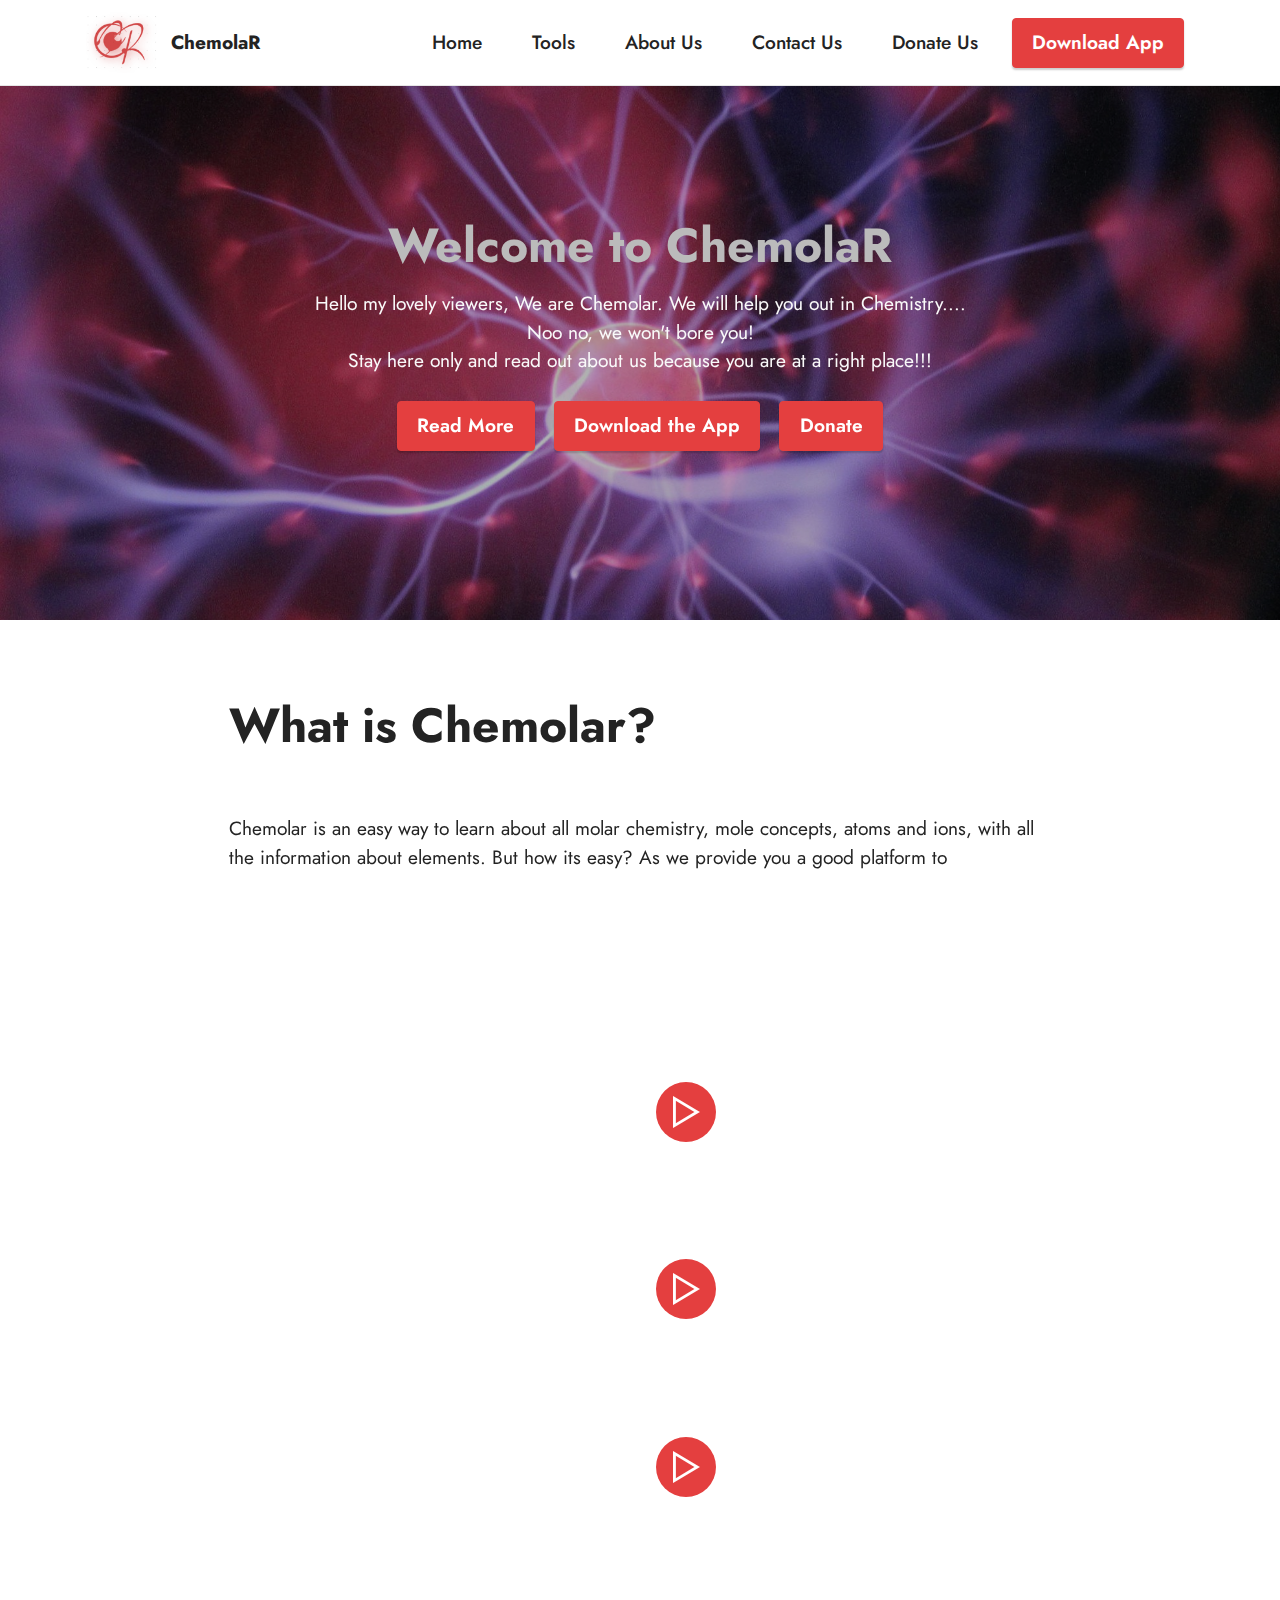
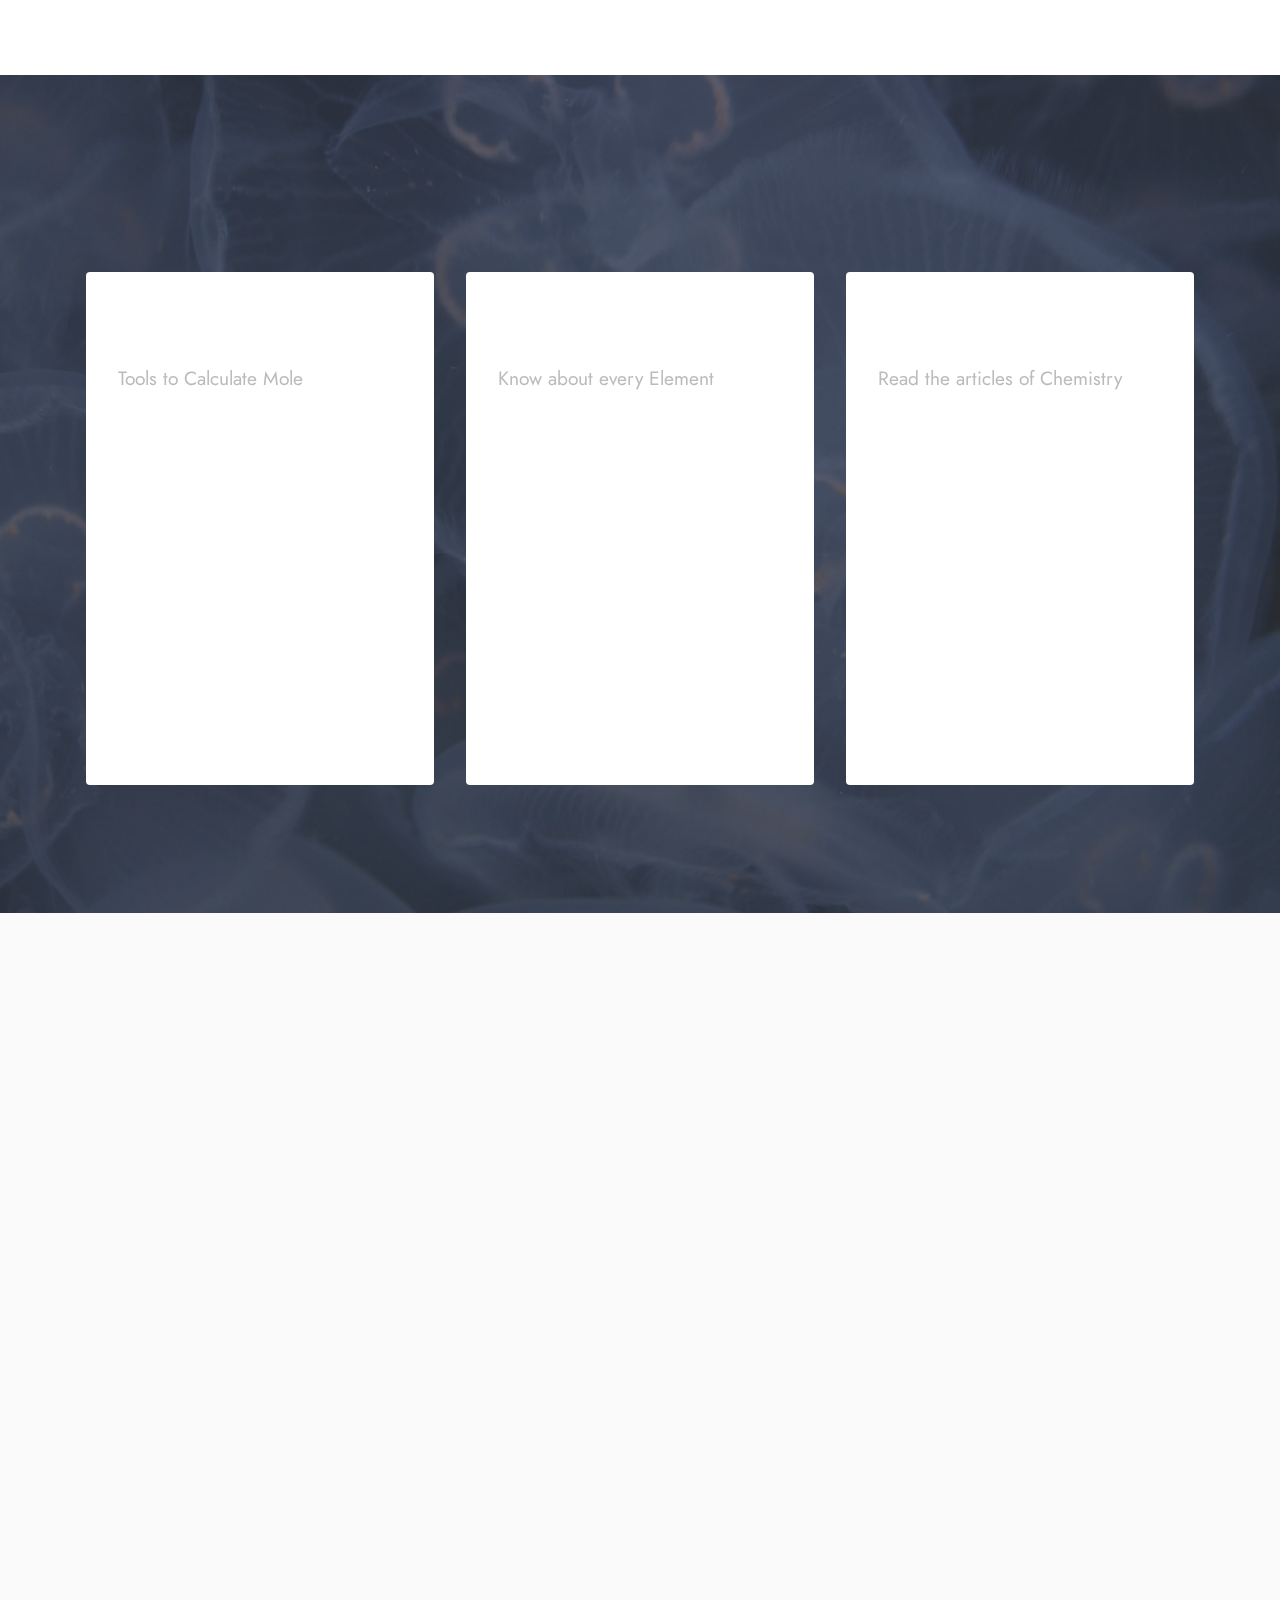
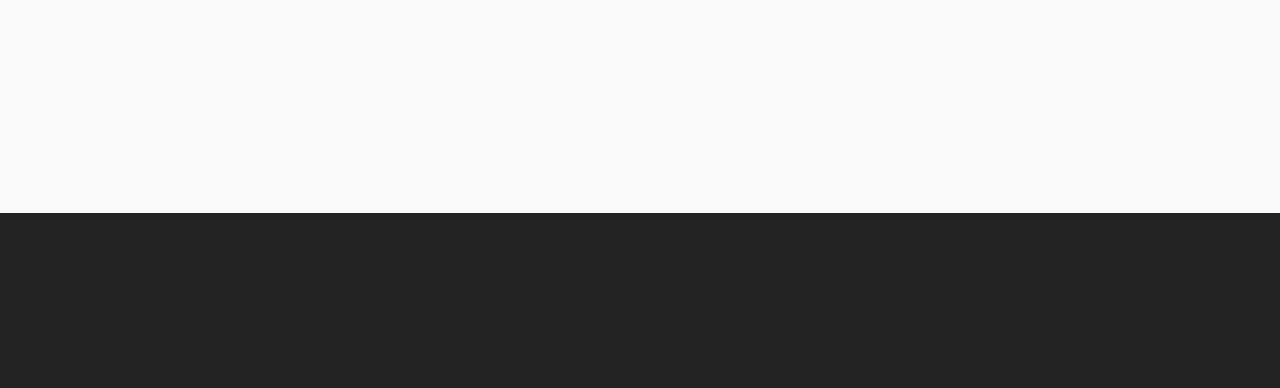
<file: index.html>
<!DOCTYPE html>
<html>

<head>
    
    <meta charset="UTF-8">
    <meta http-equiv="X-UA-Compatible" content="IE=edge">
    <meta name="generator" content="Mobirise v5.3.0, mobirise.com">
    <meta name="viewport" content="width=device-width, initial-scale=1, minimum-scale=1">
    <link rel="shortcut icon" href="assets/images/logocr2-121x102.png" type="image/x-icon">
    <meta name="description" content="">


    <title>ChemolaR | Home</title>
    <link rel="stylesheet" href="assets/web/assets/mobirise-icons2/mobirise2.css">
    <link rel="stylesheet" href="assets/tether/tether.min.css">
    <link rel="stylesheet" href="assets/bootstrap/css/bootstrap.min.css">
    <link rel="stylesheet" href="assets/bootstrap/css/bootstrap-grid.min.css">
    <link rel="stylesheet" href="assets/bootstrap/css/bootstrap-reboot.min.css">
    <link rel="stylesheet" href="assets/animatecss/animate.css">
    <link rel="stylesheet" href="assets/dropdown/css/style.css">
    <link rel="stylesheet" href="assets/socicon/css/styles.css">
    <link rel="stylesheet" href="assets/theme/css/style.css">
    <link rel="preload" as="style" href="assets/mobirise/css/mbr-additional.css">
    <link rel="stylesheet" href="assets/mobirise/css/mbr-additional.css" type="text/css">




</head>

<body>

    <section class="menu cid-s48OLK6784" once="menu" id="menu1-h">

        <nav class="navbar navbar-dropdown navbar-fixed-top navbar-expand-lg">
            <div class="container">
                <div class="navbar-brand">
                    <span class="navbar-logo">
                        <a href="/index.html">
                            <img src="assets/images/logocr2-121x102.png" alt="Mobirise" style="height: 3.8rem;">
                        </a>
                    </span>
                    <span class="navbar-caption-wrap"><a class="navbar-caption text-black display-7"
                            href="/index.html">ChemolaR</a></span>
                </div>
                <button class="navbar-toggler" type="button" data-toggle="collapse"
                    data-target="#navbarSupportedContent" aria-controls="navbarNavAltMarkup" aria-expanded="false"
                    aria-label="Toggle navigation">
                    <div class="hamburger">
                        <span></span>
                        <span></span>
                        <span></span>
                        <span></span>
                    </div>
                </button>
                <div class="collapse navbar-collapse" id="navbarSupportedContent">
                    <ul class="navbar-nav nav-dropdown nav-right" data-app-modern-menu="true">
                        <li class="nav-item"><a class="nav-link link text-black display-7" href="index.html"
                                aria-expanded="false">Home</a></li>
                        <li class="nav-item"><a class="nav-link link text-black display-7" href="page2.html">Tools</a>
                        </li>
                        <li class="nav-item"><a class="nav-link link text-black display-7" href="page3.html">About
                                Us</a></li>
                        <li class="nav-item"><a class="nav-link link text-black display-7" href="page4.html">Contact
                                Us</a></li>
                        <li class="nav-item"><a class="nav-link link text-black display-7" href="page5.html">Donate
                                Us</a></li>
                            </ul>
                            
                           <center><a class="btn btn-secondary display-7" href="page4.html#contactchem-form-1">Download App<a></a></center> 
                </div>
            </div>
        </nav>

    </section>

    <section class="header1 cid-s48MCQYojq mbr-parallax-background" id="header1-f">



        <div class="mbr-overlay" style="opacity: 0.3; background-color: rgb(0, 0, 0);"></div>

        <div class="align-center container">
            <div class="row justify-content-center">
                <div class="col-12 col-lg-8">
                    <h1 class="mbr-section-title mbr-fonts-style mb-3 display-2"><strong>Welcome to ChemolaR</strong>
                    </h1>

                    <p class="mbr-text mbr-fonts-style display-7">Hello my lovely viewers, We are Chemolar. We will help
                        you out in Chemistry....<br>Noo no, we won't bore you!<br>Stay here only and read out about us
                        because you are at a right place!!!<br></p>
                    <div class="mbr-section-btn mt-3">
                        <a class="btn btn-secondary display-7" href="index.html#content1-8">Read More</a>
                        <a class="btn btn-secondary display-7" href="index.html#features4-k">Download the App</a>
                        <a class="btn btn-secondary display-7" href="/page5.html" target="_blank">Donate</a>
                    </div>
                </div>
            </div>
        </div>
    </section>

    <section class="content1 cid-s48udlf8KU" id="content1-8">

        <div class="container">
            <div class="row justify-content-center">
                <div class="title col-12 col-md-9">
                    <h3 class="mbr-section-title mbr-fonts-style align-center mb-4 display-2"><strong>What is
                            Chemolar?</strong></h3>
                    <h4 class="mbr-section-subtitle align-center mbr-fonts-style mb-4 display-7"><br>
                        Chemolar is an easy way to learn about all molar chemistry, mole concepts, atoms and ions, with
                        all the information about elements. But how its easy? As we provide you a good platform to</h4>

                </div>
            </div>
        </div>
    </section>

    <section class="features12 cid-sqH0FY5rKC" id="features13-10">



        <div class="container">
            <div class="row justify-content-center">
                <div class="col-12 col-lg-6">
                    <div class="card-wrapper">
                        <div class="card-box align-left">
                            <h4 class="card-title mbr-fonts-style mb-4 display-2">
                                <strong>What Chemolar can do for you?</strong>
                            </h4>
                            <p class="mbr-text mbr-fonts-style mb-4 display-7">Chemolar is an interesting thing for the
                                chemistry and mole lovers. There are many people who find it difficult to actually
                                understand and apply mole concepts. But these concepts are the very essential parts of
                                Chemistry. These concepts help in calculating the mass of an atom, the mass of a system,
                                number of atoms/molecules or ions, molarity of a system, etc. They define the Chemistry
                                very well and we help these tough things make easy for you all!<br><strong>See what we
                                    provide...</strong>&nbsp;</p>
                            <div class="mbr-section-btn"><a class="btn btn-secondary display-7" href="/page4.html"
                                    target="_blank">Contact Us for more details.</a></div>
                        </div>
                    </div>
                </div>
                <div class="col-12 col-lg-6">
                    <div class="item mbr-flex">
                        <div class="icon-box">
                            <span class="mbr-iconfont mobi-mbri-play mobi-mbri"></span>
                        </div>
                        <div class="text-box">
                            <h4 class="icon-title mbr-black mbr-fonts-style display-7">
                                <strong>Mole Converters</strong>
                            </h4>
                            <h5 class="icon-text mbr-black mbr-fonts-style display-7">We can help you with converting
                                Mole to number of atoms/molecules or ions, even vice versa and can help you with
                                calculating the mass of the system and number of moles and atoms/molecules or ions in
                                it.</h5>
                        </div>
                    </div>
                    <div class="item mbr-flex">
                        <div class="icon-box">
                            <span class="mbr-iconfont mobi-mbri-play mobi-mbri"></span>
                        </div>
                        <div class="text-box">
                            <h4 class="icon-title mbr-black mbr-fonts-style display-7">
                                <strong>Explanation of every Concept</strong>
                            </h4>
                            <h5 class="icon-text mbr-black mbr-fonts-style display-7">In this site you will find the
                                information about every element, molar mass, formula mass unit, and numerous of
                                articles. So, you will find whatever you want to!</h5>
                        </div>
                    </div>
                    <div class="item mbr-flex">
                        <div class="icon-box">
                            <span class="mbr-iconfont mobi-mbri-play mobi-mbri"></span>
                        </div>
                        <div class="text-box">
                            <h4 class="icon-title mbr-black mbr-fonts-style display-7">
                                <strong>Easy and smooth functioning</strong>
                            </h4>
                            <h5 class="icon-text mbr-black mbr-fonts-style display-7">You can use our services for free
                                and with smooth functioning. The simple graphics and designs will help you to learn
                                easily and Mole concepts would not be a big burden for you from now on &gt;&gt;&gt;</h5>
                        </div>
                    </div>
                </div>
            </div>
        </div>
    </section>

    <section class="features4 cid-sqGQI5F5ip" id="features4-k">

        <div class="mbr-overlay"></div>
        <div class="container">
            <div class="mbr-section-head">
                <h4 class="mbr-section-title mbr-fonts-style align-center mb-0 display-2">
                    <strong>Tools, Articles and Services</strong>
                </h4>

            </div>
            <div class="row mt-4">


                <div class="item features-image сol-12 col-md-6 col-lg-4 active">
                    <div class="item-wrapper">
                        <!-- <div class="item-img">
                            <img src="assets/images/product2.jpg" alt="" title="" data-slide-to="1">
                        </div> -->
                        <div class="item-content">
                            <h5 class="item-title mbr-fonts-style display-5"><strong>Mole Converters</strong></h5>
                            <h6 class="item-subtitle mbr-fonts-style mt-1 display-7">Tools to Calculate Mole</h6>
                            <p class="mbr-text mbr-fonts-style mt-3 display-7">
                                1. Type the moles you want to convert into particles.<br>
                                2. Type the total mass of the system and get the exact number of moles and the
                                respective element.<br>
                                3. Type the numbers of particles present and get the number of moles in it.<br>
                            </p>
                        </div>
                        <div class="mbr-section-btn item-footer mt-2"><a href="/page2.html"
                                class="btn item-btn btn-secondary display-7" target="_blank">Start Now
                                &gt;</a></div>
                    </div>
                </div>
                <div class="item features-image сol-12 col-md-6 col-lg-4">
                    <div class="item-wrapper">
                        <!-- <div class="item-img">
                            <img src="assets/images/product3.jpg" alt="" title="" data-slide-to="1">
                        </div> -->
                        <div class="item-content">
                            <h5 class="item-title mbr-fonts-style display-5"><strong>The Elements</strong></h5>
                            <h6 class="item-subtitle mbr-fonts-style mt-1 display-7">
                                Know about every Element</h6>
                            <p class="mbr-text mbr-fonts-style mt-3 display-7">Read about the information like mass of
                                the element and atomic number of the element as well as the number of protons, neutrons
                                and electrons.<br><br>
                                Every type of atom as well as the ionic bonds and covalent bonds.<br><br>
                            </p>
                        </div>
                        <div class="mbr-section-btn item-footer mt-2"><a href="/page2.html"
                                class="btn item-btn btn-secondary display-7" target="_blank">Start Now
                                &gt;</a></div>
                    </div>
                </div>
                <div class="item features-image сol-12 col-md-6 col-lg-4">
                    <div class="item-wrapper">
                        <!-- <div class="item-img">
                            <img src="assets/images/product1.jpg" alt="" title="" data-slide-to="2">
                        </div> -->
                        <div class="item-content">
                            <h5 class="item-title mbr-fonts-style display-5"><strong>More Articles</strong></h5>
                            <h6 class="item-subtitle mbr-fonts-style mt-1 display-7">Read the articles of Chemistry</h6>
                            <p class="mbr-text mbr-fonts-style mt-3 display-7">Read the articles of Chemistry especially
                                about the Mole Concepts and Elements and atoms and sub - atomic particles.<br><br>
                                We will update new articles so that you can actually read about them on daily basis and
                                on
                                the same platform.</p>
                        </div>
                        <div class="mbr-section-btn item-footer mt-2"><a href=""
                                class="btn item-btn btn-secondary display-7" target="_blank">Start Now
                                &gt;</a></div>
                    </div>
                </div>

            </div>
        </div>
    </section>

    <section class="form4 cid-sqGRk0DknC mbr-fullscreen" id="form4-l">





        <div class="container">
            <div class="row content-wrapper justify-content-center">
                <div class="col-lg-3 offset-lg-1 mbr-form" data-form-type="formoid">
                    <form action="https://mobirise.eu/" method="POST" class="mbr-form form-with-styler"
                        data-form-title="Form Name"><input type="hidden" name="email" data-form-email="true"
                            value="6sOSG/V/rlVe8dUdsCERRmTueMkkj78O6hQ4j2TK2zQ2Zt3OBsnODPPLUEaeualhYUXw/YikvE3Zjyr
                            TlsNFl9Wmfwu0XNJcm7rqDWo+ZOxy1Tu5X0GvTNVb+yN22oRR">
                        <div class="row">
                            <div hidden="hidden" data-form-alert="" class="alert alert-success col-12">Thanks for
                                filling out the form! We will try to answer you ASAP. Stay here only and upgrade your
                                molar skills!</div>
                            <div hidden="hidden" data-form-alert-danger="" class="alert alert-danger col-12">Oops...!
                                some
                                problem!</div>
                        </div>
                        <div class="dragArea row">
                            <div class="col-lg-12 col-md-12 col-sm-12">
                                <h1 class="mbr-section-title mb-4 display-2">
                                    <strong>Contact Us</strong>
                                </h1>
                            </div>
                            <div class="col-lg-12 col-md-12 col-sm-12">
                                <p class="mbr-text mbr-fonts-style mb-4 display-7">
                                    Fill this form and Chemolar will get back to you soon.</p>
                            </div>
                            <div class="col-lg-12 col-md col-12 form-group" data-for="name">
                                <input type="text" name="name" placeholder="Name" data-form-field="name"
                                    class="form-control" value="" id="name-form4-l">
                            </div>
                            <div class="col-lg-12 col-md col-12 form-group" data-for="email">
                                <input type="email" name="email" placeholder="Email" data-form-field="email"
                                    class="form-control" value="" id="email-form4-l">
                            </div>
                            <div class="col-12 col-md-auto mbr-section-btn"><button type="submit"
                                    class="btn btn-secondary display-7">Submit</button></div>
                        </div>
                        <p>Wanna write a message to us, Click
                        <div class="mbr-section-btn"><a class="btn btn-secondary display-7" href="/page4.html"
                                target="_blank">Write a message>>></a></div>
                        </p>
                    </form>
                </div>
                <div class="col-lg-7 offset-lg-1 col-12">
                    <div class="image-wrapper">
                        <img class="w-100"
                            src="assets/images/louis-hansel-shotsoflouis-ogdrj7q8eaw-unsplash-1266x844.jpg"
                            alt="Chemolar">
                    </div>
                </div>
            </div>
        </div>
    </section>

    <section class="footer3 cid-s48P1Icc8J" once="footers" id="footer3-i">





        <div class="container">
            <div class="media-container-row align-center mbr-white">
                <div class="row row-links">
                    <ul class="foot-menu">





                        <li class="foot-menu-item mbr-fonts-style display-7"><a href="#" class="text-success">Terms and
                                Conditions</a></li>
                        <li class="foot-menu-item mbr-fonts-style display-7"><a href="#" class="text-success">Privacy
                                Policy</a></li>
                        <li class="foot-menu-item mbr-fonts-style display-7"><a href="/page3.html"
                                class="text-success">Developer/Founder</a></li>
                    </ul>
                </div>
                <div class="row social-row">
                    <div class="social-list align-right pb-2">






                        <div class="soc-item">
                            <a href="" target="_blank">
                                <span class="socicon-twitter socicon mbr-iconfont mbr-iconfont-social"></span>
                            </a>
                        </div>
                        <div class="soc-item">
                            <a href="" target="_blank">
                                <span class="socicon-facebook socicon mbr-iconfont mbr-iconfont-social"></span>
                            </a>
                        </div>
                        <div class="soc-item">
                            <a href="" target="_blank">
                                <span class="socicon-youtube socicon mbr-iconfont mbr-iconfont-social"></span>
                            </a>
                        </div>
                        <div class="soc-item">
                            <a href="" target="_blank">
                                <span class="mbr-iconfont mbr-iconfont-social socicon-instagram socicon"></span>
                            </a>
                        </div>
                    </div>
                </div>
                <div class="row row-copirayt">
                    <p class="mbr-text mb-0 mbr-fonts-style mbr-white align-center display-7">
                        © Copyright 2021 Chemolar. All Rights Reserved. Made in India by Rohan Dev Yadav.</p>
                    <a href="https://mobirise.site/t"></a>
                    <p style="flex: 0 0 auto; margin:0; padding-right:1rem;><a href="" style="color:#ffffff;"></a></p>
                </div>
            </div>
        </div>
    </section>

    <script src="assets/web/assets/jquery/jquery.min.js"></script>
    <script src="assets/popper/popper.min.js"></script>
    <script src="assets/tether/tether.min.js"></script>
    <script src="assets/bootstrap/js/bootstrap.min.js"></script>
    <script src="assets/smoothscroll/smooth-scroll.js"></script>
    <script src="assets/viewportchecker/jquery.viewportchecker.js"></script>
    <script src="assets/parallax/jarallax.min.js"></script>
    <script src="assets/dropdown/js/nav-dropdown.js"></script>
    <script src="assets/dropdown/js/navbar-dropdown.js"></script>
    <script src="assets/touchswipe/jquery.touch-swipe.min.js"></script>
    <script src="assets/theme/js/script.js"></script>
    <script src="assets/formoid/formoid.min.js"></script>


    <input name="animation" type="hidden">
</body>

</html>
</file>
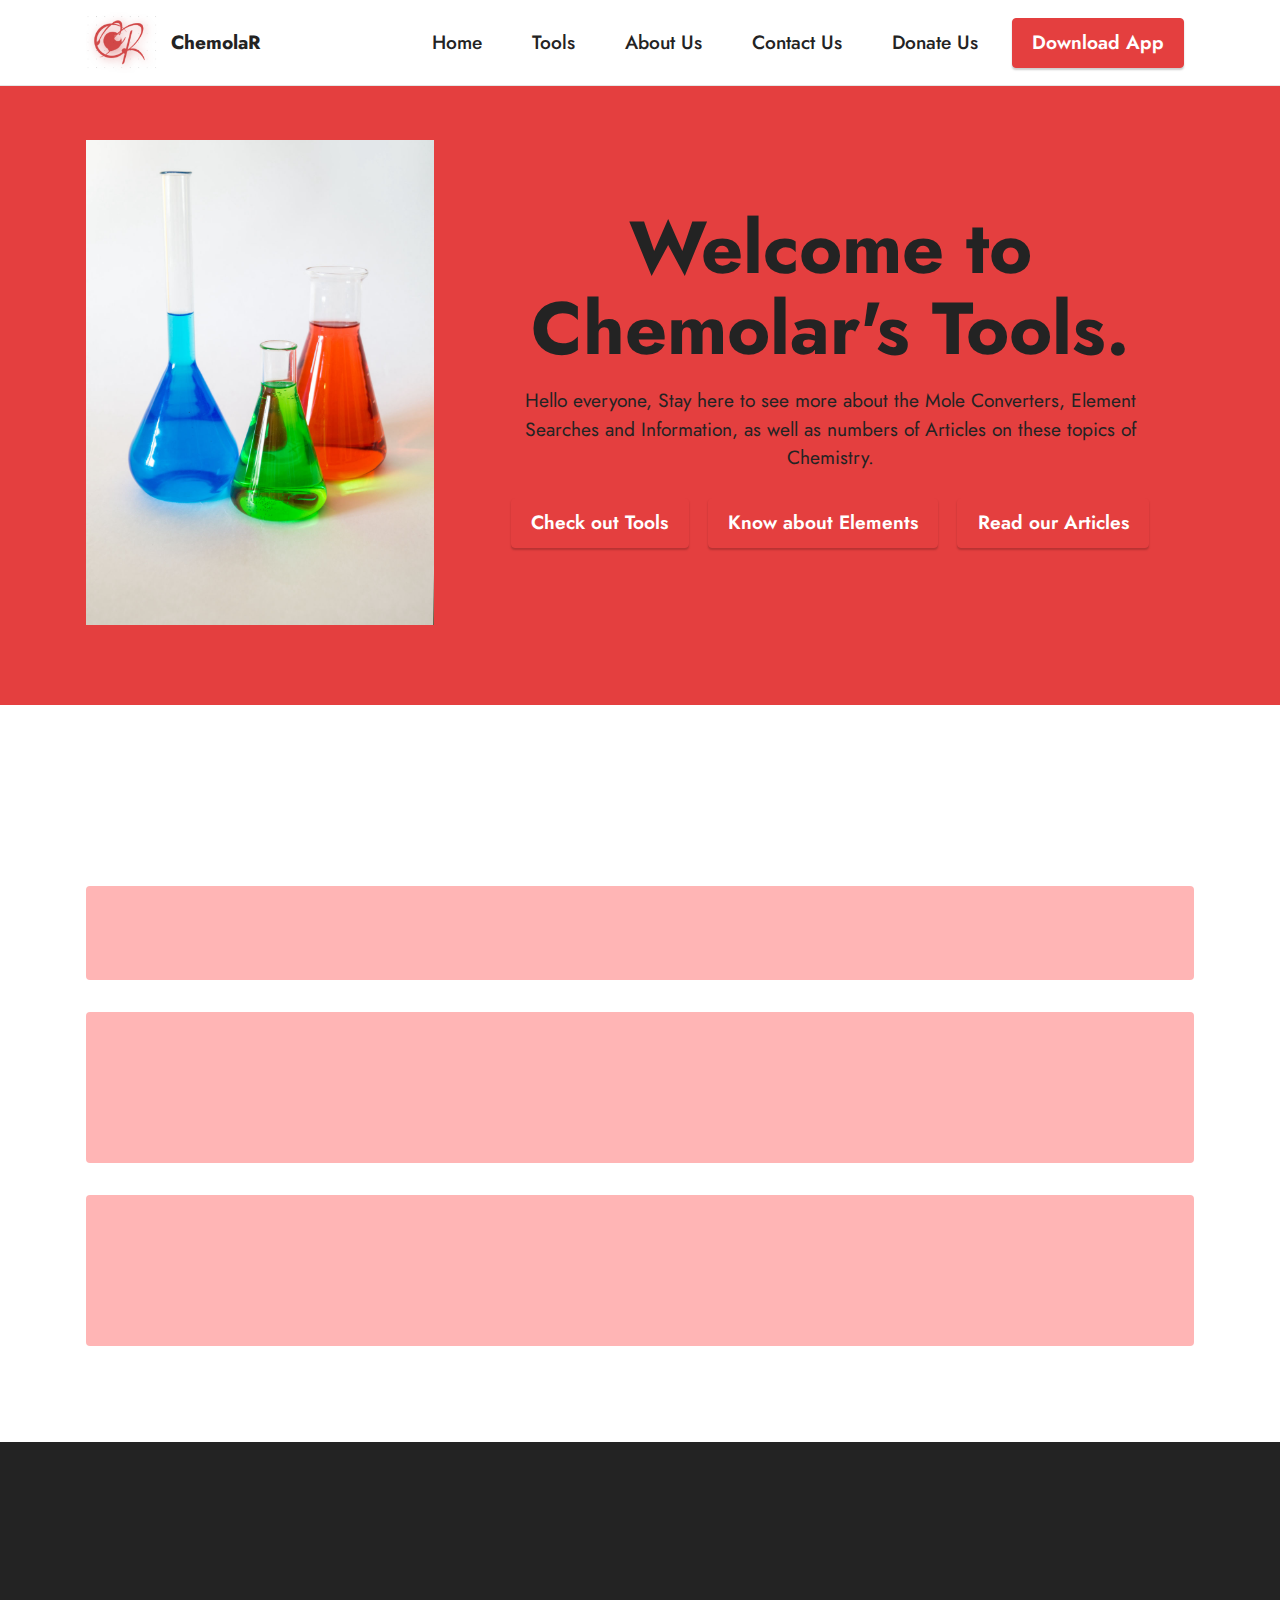
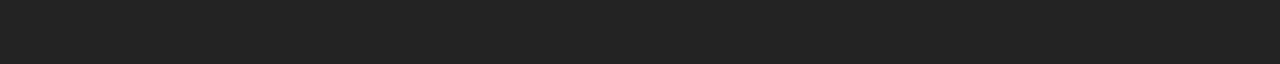
<file: page2.html>
<!DOCTYPE html>
<html>

<head>

    <meta charset="UTF-8">
    <meta http-equiv="X-UA-Compatible" content="IE=edge">
    <meta name="generator" content="Mobirise v5.3.0, mobirise.com">
    <meta name="viewport" content="width=device-width, initial-scale=1, minimum-scale=1">
    <link rel="shortcut icon" href="assets/images/logocr2-121x102.png" type="image/x-icon">
    <meta name="description" content="">


    <title>Chemolar | Tools</title>
    <link rel="stylesheet" href="assets/tether/tether.min.css">
    <link rel="stylesheet" href="assets/bootstrap/css/bootstrap.min.css">
    <link rel="stylesheet" href="assets/bootstrap/css/bootstrap-grid.min.css">
    <link rel="stylesheet" href="assets/bootstrap/css/bootstrap-reboot.min.css">
    <link rel="stylesheet" href="assets/animatecss/animate.css">
    <link rel="stylesheet" href="assets/dropdown/css/style.css">
    <link rel="stylesheet" href="assets/socicon/css/styles.css">
    <link rel="stylesheet" href="assets/theme/css/style.css">
    <link rel="preload" as="style" href="assets/mobirise/css/mbr-additional.css">
    <link rel="stylesheet" href="assets/mobirise/css/mbr-additional.css" type="text/css">




</head>

<body>

    <section class="menu cid-s48OLK6784" once="menu" id="menu1-h">

        <nav class="navbar navbar-dropdown navbar-fixed-top navbar-expand-lg">
            <div class="container">
                <div class="navbar-brand">
                    <span class="navbar-logo">
                        <a href="/index.html">
                            <img src="assets/images/logocr2-121x102.png" alt="Mobirise" style="height: 3.8rem;">
                        </a>
                    </span>
                    <span class="navbar-caption-wrap"><a class="navbar-caption text-black display-7"
                            href="/index.html">ChemolaR</a></span>
                </div>
                <button class="navbar-toggler" type="button" data-toggle="collapse"
                    data-target="#navbarSupportedContent" aria-controls="navbarNavAltMarkup" aria-expanded="false"
                    aria-label="Toggle navigation">
                    <div class="hamburger">
                        <span></span>
                        <span></span>
                        <span></span>
                        <span></span>
                    </div>
                </button>
                <div class="collapse navbar-collapse" id="navbarSupportedContent">
                    <ul class="navbar-nav nav-dropdown nav-right" data-app-modern-menu="true">
                        <li class="nav-item"><a class="nav-link link text-black display-7" href="index.html"
                                aria-expanded="false">Home</a></li>
                        <li class="nav-item"><a class="nav-link link text-black display-7" href="page2.html">Tools</a>
                        </li>
                        <li class="nav-item"><a class="nav-link link text-black display-7" href="page3.html">About
                                Us</a></li>
                        <li class="nav-item"><a class="nav-link link text-black display-7" href="page4.html">Contact
                                Us</a></li>
                        <li class="nav-item"><a class="nav-link link text-black display-7" href="page5.html">Donate
                                Us</a></li>
                            </ul>
                            
                           <center><a class="btn btn-secondary display-7" href="page4.html#contactchem-form-1">Download App<a></a></center> 
                </div>
            </div>
        </nav>

    </section>

    <section class="header11 cid-sqLoCK9WkM" id="header11-16">





        <div class="container">
            <div class="row justify-content-center">
                <div class="col-12 col-md-4 image-wrapper">
                    <img class="w-100" src="assets/images/alex-kondratiev-ys3xm9qx3hq-unsplash-1076x1500.jpg"
                        alt="Chemolar">
                </div>
                <div class="col-12 col-md">
                    <div class="text-wrapper text-center">
                        <h1 class="mbr-section-title mbr-fonts-style mb-3 display-1"><strong>Welcome to Chemolar's
                                Tools.</strong></h1>
                        <p class="mbr-text mbr-fonts-style display-7">Hello everyone, Stay here to see more about the
                            Mole Converters, Element Searches and Information, as well as numbers of Articles on these
                            topics of Chemistry.</p>
                        <div class="mbr-section-btn mt-3">
                            <a class="btn btn-secondary display-7" href="page2.html#mmoletamic-feature-1">Check out Tools</a> 
                            <a class="btn btn-secondary display-7" href="page2.html#theele-feature-2">Know about Elements</a> 
                            <a class="btn btn-secondary display-7" href="page2.html#morearti-feature-3">Read our Articles</a> 
                        </div>
                    </div>
                </div>
            </div>
        </div>
    </section>

    <section class="features10 cid-sqLooSh5YF" id="features11-15">
        <!---->


        <div class="container" id="toolsf-1">
            <div class="title">
                <h3 class="mbr-section-title mbr-fonts-style mb-4 display-2">
                    <strong>Tools List</strong>
                </h3>

            </div>
            <div class="card" id="mmoletamic-feature-1">
                <div class="card-wrapper">
                    <div class="row align-items-center">
                        <div class="col-12 col-md-3">
                            <a class="btn btn-secondary display-7" href="https://mobiri.se">Check out Tools</a> 
                            <!-- <div class="image-wrapper">
                                <img src="assets/images/product1.jpg" alt="Mobirise" title="">
                            </div> -->
                        </div>
                        <div class="col-12 col-md">
                            <div class="card-box">
                                <div class="row">
                                    <div class="col-12">
                                        <div class="top-line">
                                            <h4 class="card-title mbr-fonts-style display-5"><strong>Mole To
                                                    Atoms/Molecules/Ions Converters</strong></h4>
                                            <p class="cost mbr-fonts-style display-5"></p>
                                        </div>
                                    </div>
                                    <div class="col-12">
                                        <div class="bottom-line">
                                            <p class="mbr-text mbr-fonts-style m-0 display-7">
                                                Type the number of Moles and we will tell you the number of
                                                Atoms/Molecules/Ions.</p>
                                        </div>
                                    </div>
                                </div>
                            </div>
                        </div>
                    </div>
                </div>
            </div>
            <div class="card" id="theele-feature-2">
                <div class="card-wrapper">
                    <div class="row align-items-center">
                        <div class="col-12 col-md-3">
                            <a class="btn btn-secondary display-7" href="https://mobiri.se">Check out Tools</a> 
                            <!-- <div class="image-wrapper">
                                <img src="assets/images/product2.jpg" alt="Mobirise" title="">
                            </div> -->
                        </div>
                        <div class="col-12 col-md">
                            <div class="card-box">
                                <div class="row">
                                    <div class="col-12">
                                        <div class="top-line">
                                            <h4 class="card-title mbr-fonts-style display-5"><strong>The
                                                    Elements</strong></h4>
                                            <p class="cost mbr-fonts-style display-5"></p>
                                        </div>
                                    </div>
                                    <div class="col-12">
                                        <div class="bottom-line">
                                            <p class="mbr-text mbr-fonts-style m-0 display-7">
                                                Themes in the Mobirise website builder offer multiple blocks: intros,
                                                sliders, galleries, forms, articles, and so on. Start a project and
                                                click on
                                                the red plus buttons to see the blocks available for your theme.
                                            </p>
                                        </div>
                                    </div>
                                </div>
                            </div>
                        </div>
                    </div>
                </div>
            </div>
            <div class="card" id="morearti-feature-3">
                <div class="card-wrapper">
                    <div class="row align-items-center">
                        <div class="col-12 col-md-3">
                            <a class="btn btn-secondary display-7" href="https://mobiri.se">Check out Tools</a> 
                            <!-- <div class="image-wrapper">
                                <img src="assets/images/product3.jpg" alt="Mobirise" title="">
                            </div> -->
                        </div>
                        <div class="col-12 col-md">
                            <div class="card-box">
                                <div class="row">
                                    <div class="col-12">
                                        <div class="top-line">
                                            <h4 class="card-title mbr-fonts-style display-5"><strong>More
                                                    Articles</strong></h4>
                                            <p class="cost mbr-fonts-style display-5"></p>
                                        </div>
                                    </div>
                                    <div class="col-12">
                                        <div class="bottom-line">
                                            <p class="mbr-text mbr-fonts-style m-0 display-7">
                                                Themes in the Mobirise website builder offer multiple blocks: intros,
                                                sliders, galleries, forms, articles, and so on. Start a project and
                                                click on
                                                the red plus buttons to see the blocks available for your theme.
                                            </p>
                                        </div>
                                    </div>
                                </div>
                            </div>
                        </div>
                    </div>
                </div>
            </div>



        </div>
    </section>

    <section class="footer3 cid-s48P1Icc8J" once="footers" id="footer3-i">





        <div class="container">
            <div class="media-container-row align-center mbr-white">
                <div class="row row-links">
                    <ul class="foot-menu">





                        <li class="foot-menu-item mbr-fonts-style display-7"><a href="#" class="text-success">Terms and
                                Conditions</a></li>
                        <li class="foot-menu-item mbr-fonts-style display-7"><a href="#" class="text-success">Privacy
                                Policy</a></li>
                        <li class="foot-menu-item mbr-fonts-style display-7"><a href="/page3.html"
                                class="text-success">Developer/Founder</a></li>
                    </ul>
                </div>
                <div class="row social-row">
                    <div class="social-list align-right pb-2">






                        <div class="soc-item">
                            <a href="" target="_blank">
                                <span class="socicon-twitter socicon mbr-iconfont mbr-iconfont-social"></span>
                            </a>
                        </div>
                        <div class="soc-item">
                            <a href="" target="_blank">
                                <span class="socicon-facebook socicon mbr-iconfont mbr-iconfont-social"></span>
                            </a>
                        </div>
                        <div class="soc-item">
                            <a href="" target="_blank">
                                <span class="socicon-youtube socicon mbr-iconfont mbr-iconfont-social"></span>
                            </a>
                        </div>
                        <div class="soc-item">
                            <a href="" target="_blank">
                                <span class="mbr-iconfont mbr-iconfont-social socicon-instagram socicon"></span>
                            </a>
                        </div>
                    </div>
                </div>
                <div class="row row-copirayt">
                    <p class="mbr-text mb-0 mbr-fonts-style mbr-white align-center display-7">
                        © Copyright 2021 Chemolar. All Rights Reserved. Made by LaiRoh <3.</p>
                    <a href="https://mobirise.site/t" style="flex: 1 1; height: 3rem; padding-left: 1rem;"></a>
                    <p style="flex: 0 0 auto; margin:0; padding-right:1rem;"><a href="" style="color:#ffffff;"></a></p>
                </div>
            </div>
        </div>
    </section>
    
    <script src="assets/web/assets/jquery/jquery.min.js"></script>
    <script src="assets/popper/popper.min.js"></script>
    <script src="assets/tether/tether.min.js"></script>
    <script src="assets/bootstrap/js/bootstrap.min.js"></script>
    <script src="assets/smoothscroll/smooth-scroll.js"></script>
    <script src="assets/viewportchecker/jquery.viewportchecker.js"></script>
    <script src="assets/dropdown/js/nav-dropdown.js"></script>
    <script src="assets/dropdown/js/navbar-dropdown.js"></script>
    <script src="assets/touchswipe/jquery.touch-swipe.min.js"></script>
    <script src="assets/theme/js/script.js"></script>


    <input name="animation" type="hidden">
</body>

</html>
</file>
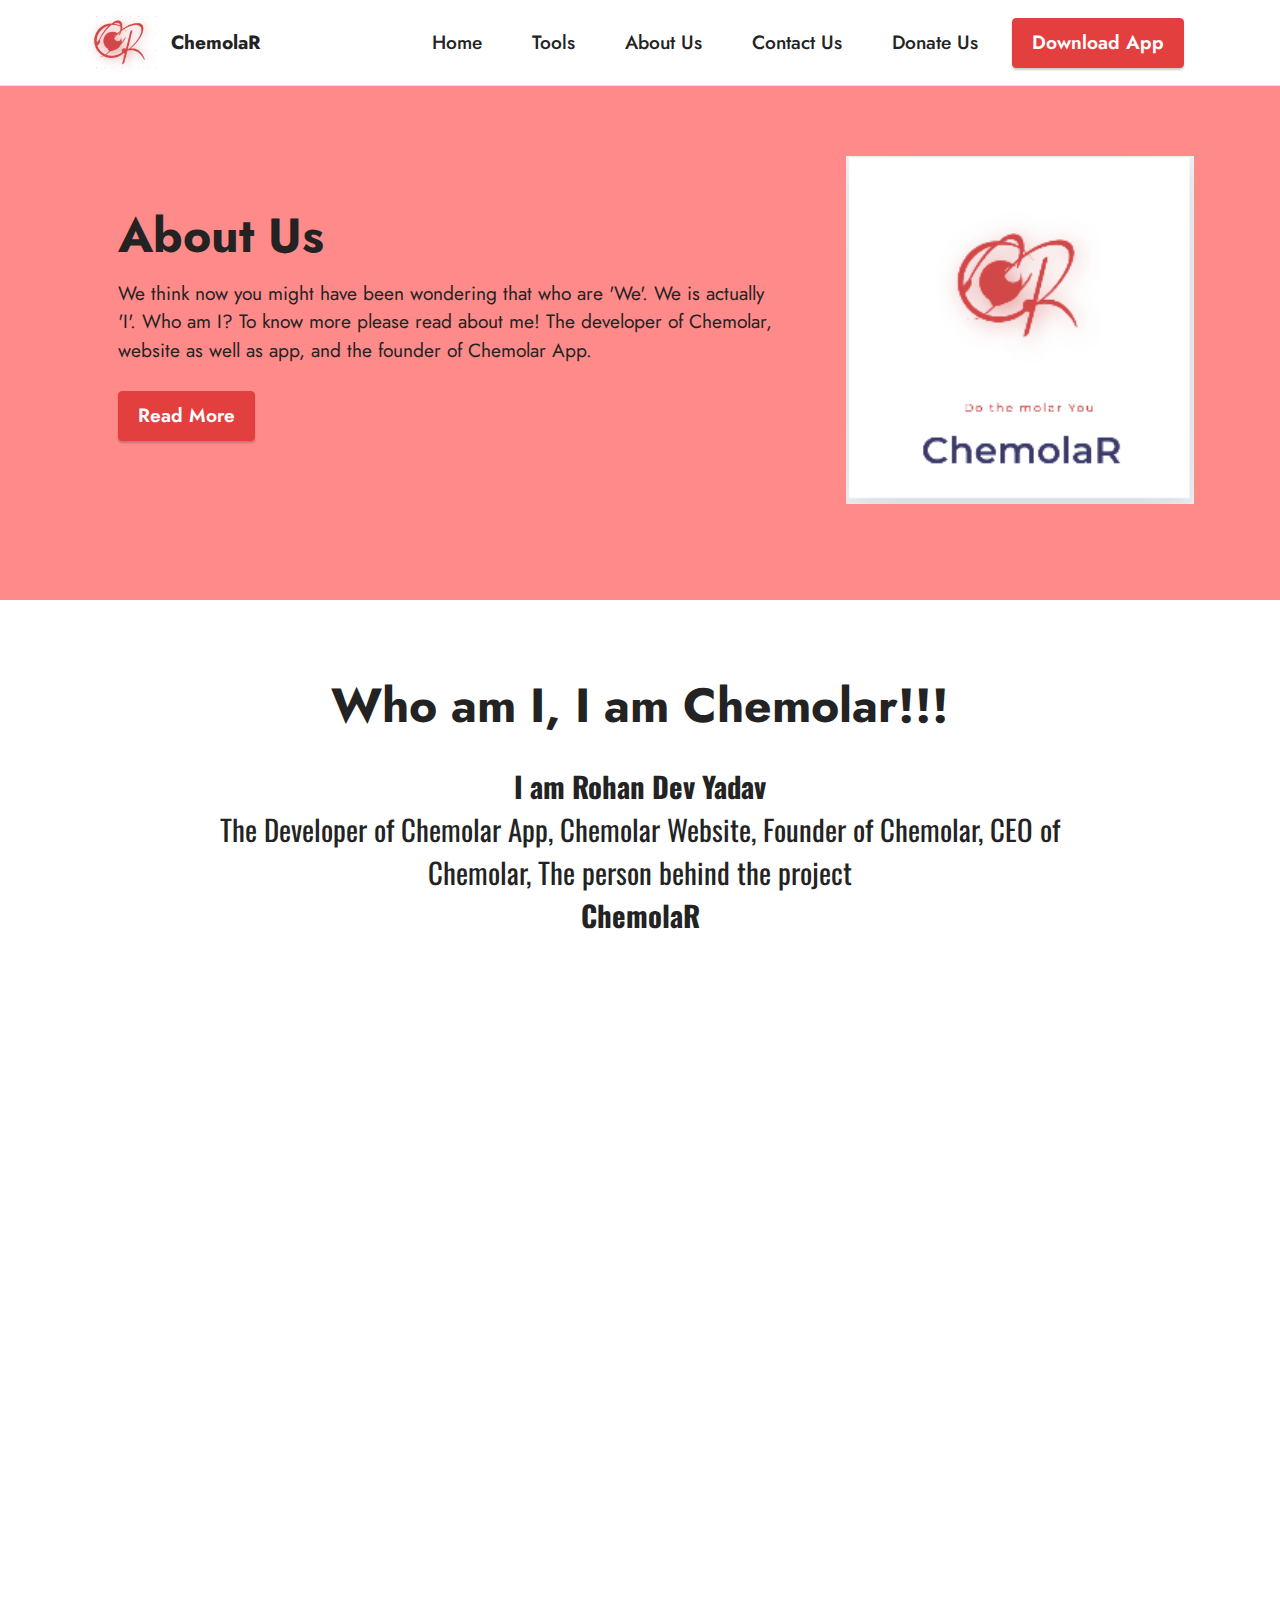
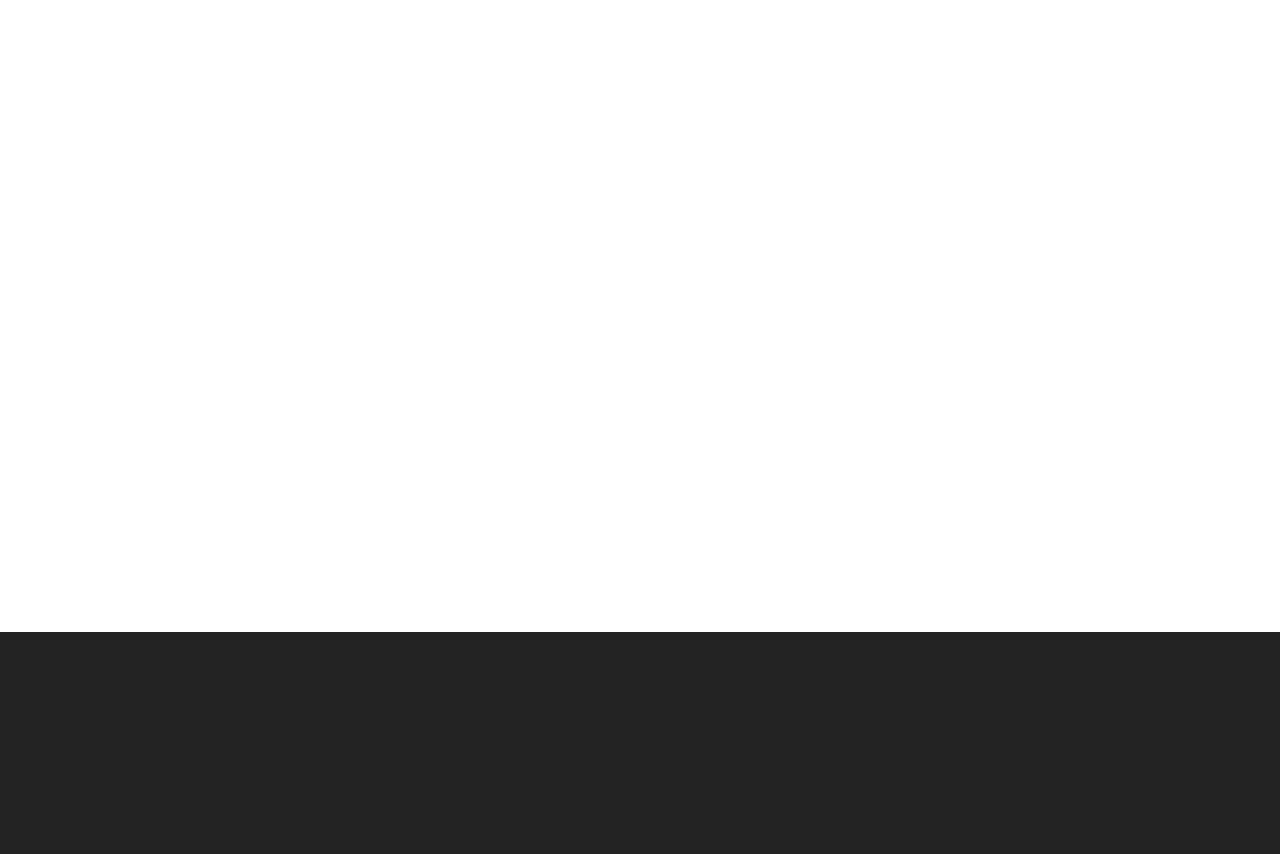
<file: page3.html>
<!DOCTYPE html>
<html>

<head>

    <meta charset="UTF-8">
    <meta http-equiv="X-UA-Compatible" content="IE=edge">
    <meta name="generator" content="Mobirise v5.3.0, mobirise.com">
    <meta name="viewport" content="width=device-width, initial-scale=1, minimum-scale=1">
    <link rel="shortcut icon" href="assets/images/logocr2-121x102.png" type="image/x-icon">
    <meta name="description" content="">


    <title>Chemolar | About Us</title>
    <link rel="stylesheet" href="assets/tether/tether.min.css">
    <link rel="stylesheet" href="assets/bootstrap/css/bootstrap.min.css">
    <link rel="stylesheet" href="assets/bootstrap/css/bootstrap-grid.min.css">
    <link rel="stylesheet" href="assets/bootstrap/css/bootstrap-reboot.min.css">
    <link rel="stylesheet" href="assets/animatecss/animate.css">
    <link rel="stylesheet" href="assets/dropdown/css/style.css">
    <link rel="stylesheet" href="assets/socicon/css/styles.css">
    <link rel="stylesheet" href="assets/theme/css/style.css">
    <link rel="preload" as="style" href="assets/mobirise/css/mbr-additional.css">
    <link rel="stylesheet" href="assets/mobirise/css/mbr-additional.css" type="text/css">




</head>

<body>

    <section class="menu cid-s48OLK6784" once="menu" id="menu1-h">

        <nav class="navbar navbar-dropdown navbar-fixed-top navbar-expand-lg">
            <div class="container">
                <div class="navbar-brand">
                    <span class="navbar-logo">
                        <a href="/index.html">
                            <img src="assets/images/logocr2-121x102.png" alt="Mobirise" style="height: 3.8rem;">
                        </a>
                    </span>
                    <span class="navbar-caption-wrap"><a class="navbar-caption text-black display-7"
                            href="/index.html">ChemolaR</a></span>
                </div>
                <button class="navbar-toggler" type="button" data-toggle="collapse"
                    data-target="#navbarSupportedContent" aria-controls="navbarNavAltMarkup" aria-expanded="false"
                    aria-label="Toggle navigation">
                    <div class="hamburger">
                        <span></span>
                        <span></span>
                        <span></span>
                        <span></span>
                    </div>
                </button>
                <div class="collapse navbar-collapse" id="navbarSupportedContent">
                    <ul class="navbar-nav nav-dropdown nav-right" data-app-modern-menu="true">
                        <li class="nav-item"><a class="nav-link link text-black display-7" href="index.html"
                                aria-expanded="false">Home</a></li>
                        <li class="nav-item"><a class="nav-link link text-black display-7" href="page2.html">Tools</a>
                        </li>
                        <li class="nav-item"><a class="nav-link link text-black display-7" href="page3.html">About
                                Us</a></li>
                        <li class="nav-item"><a class="nav-link link text-black display-7" href="page4.html">Contact
                                Us</a></li>
                        <li class="nav-item"><a class="nav-link link text-black display-7" href="page5.html">Donate
                                Us</a></li>
                            </ul>
                            
                           <center><a class="btn btn-secondary display-7" href="page4.html#contactchem-form-1">Download App<a></a></center> 
                </div>
            </div>
        </nav>

    </section>

    <section class="header14 cid-sqYVDc8bZW" id="header14-1b">





        <div class="container">
            <div class="row justify-content-center align-items-center">
                <div class="col-12 col-md-4 image-wrapper">
                    <img src="assets/images/logocr3-230x230.png" alt="Chemolar">
                </div>
                <div class="col-12 col-md">
                    <div class="text-wrapper">
                        <h1 class="mbr-section-title mbr-fonts-style mb-3 display-2"><strong>About Us</strong></h1>
                        <p class="mbr-text mbr-fonts-style display-7">We think now you might have been wondering that
                            who are 'We'. We is actually 'I'. Who am I? To know more please read about me! The developer
                            of Chemolar, website as well as app, and the founder of Chemolar App.</p>
                        <div class="mbr-section-btn mt-3"><a class="btn btn-secondary display-7"
                                href="page3.html#aboutme-sec-1">Read More</a></div>
                    </div>
                </div>
            </div>
        </div>
    </section>

    <section class="content4 cid-sqZ1bMPciX" id="content4-1d">


        <div class="container" id="aboutme-sec-1">
            <div class="row justify-content-center">
                <div class="title col-md-12 col-lg-10">
                    <h3 class="mbr-section-title mbr-fonts-style align-center mb-4 display-2"><strong>Who am I, I am
                            Chemolar!!!</strong></h3>
                    <h4 class="mbr-section-subtitle align-center mbr-fonts-style mb-4 display-4"><strong>
                            I am Rohan Dev Yadav</strong><br>The Developer of Chemolar App, Chemolar Website, Founder of
                        Chemolar, CEO of Chemolar, The person behind the project<br><strong>ChemolaR</strong></h4>

                </div>
            </div>
        </div>
    </section>

    <section class="content5 cid-sqZ2ixT6oD" id="content5-1e">

        <div class="container">
            <div class="row justify-content-center">
                <div class="col-md-12 col-lg-10">

                    <h4 class="mbr-section-subtitle mbr-fonts-style mb-4 display-5">About me, Rohan Dev Yadav
                        &gt;&gt;&gt;</h4>
                    <p class="mbr-text mbr-fonts-style display-7">It was 2021 when I was just learning about the Molar
                        Chemistry, the mole concepts and all from my syllabus. I was in class 9 and we were just
                        introduced by this phase of Chemistry. For me it was quite difficult to learn Mole Concepts, and
                        it might be the story of every child in class 9. I practiced a lot! And still I am not perfect
                        in this for sure, but this concept attracted me a lot, and pushed me up to explore more and more
                        Chemistry. In 2020 I just started my journey of programming, I learnt Advance HTML, CSS and JS,
                        I created some basic startup projects on Java and Java FX, I learnt some of the basics of the
                        Adobe Photoshop.<br><br>But one day when I was just surfing the net to find something good for
                        the Mole Concepts, I found that many people created apps and website which could help people to
                        know about mole, but no one created any mole converters. I just learnt Java at that time. So an
                        idea stuck to me, I should create an app which could help people in converting some of the moles
                        to atoms, mass to mole, and vice-versa! I started coding for that program, it was just a raw
                        program which was a successful mole converter. I made what i wanted to made.&nbsp;<br><br>After
                        3 months of completing this program successfully, I started to create a website and an app for
                        the Mole Concept. I tried to made an app which a strong and beautiful UI so that the users won't
                        get bored with that stuff. But there was again a problem that stuck to me.&nbsp;<br><br>For
                        publishing an App on Play Store or App Store, we need a Console account, for that we need to pay
                        about 25$ (Play Store). When I just got to know about this from some of the sources I was really
                        upset! I can't put my app on the Play Store as if the project fails and if the progress is slow
                        then I would be in a great lose. So I made this website for adding the link of an apk. file of
                        my App. So that people can just stay connected to the latest updates and can download the App
                        easily without any problem.<br><br>But still the problem is not resolved. The Console Account is
                        actually necessary as people really don't trust on installing apps from the websites. And it is
                        actually a big lose!!!!<br>I would like to request you all the users that please do some
                        donations so that I can put my app on Play Store and it would be easy for both the users as well
                        as for me to rectify the problem and keep track on all the progress as well as can keep the
                        users and me satisfied.&nbsp;<br><br>So please don't actually ignore this because it will
                        benefit you all as well.<br>I request you my user<br>Please <a href="page5.html"
                        class="text-success" target="_blank">Donate</a>!!!</p>
                </div>
            </div>
        </div>
    </section>

    <section class="footer3 cid-s48P1Icc8J" once="footers" id="footer3-i">





        <div class="container">
            <div class="media-container-row align-center mbr-white">
                <div class="row row-links">
                    <ul class="foot-menu">





                        <li class="foot-menu-item mbr-fonts-style display-7"><a href="#" class="text-success">Terms and
                                Conditions</a></li>
                        <li class="foot-menu-item mbr-fonts-style display-7"><a href="#" class="text-success">Privacy
                                Policy</a></li>
                        <li class="foot-menu-item mbr-fonts-style display-7"><a href="/page3.html"
                                class="text-success">Developer/Founder</a></li>
                    </ul>
                </div>
                <div class="row social-row">
                    <div class="social-list align-right pb-2">






                        <div class="soc-item">
                            <a href="" target="_blank">
                                <span class="socicon-twitter socicon mbr-iconfont mbr-iconfont-social"></span>
                            </a>
                        </div>
                        <div class="soc-item">
                            <a href="" target="_blank">
                                <span class="socicon-facebook socicon mbr-iconfont mbr-iconfont-social"></span>
                            </a>
                        </div>
                        <div class="soc-item">
                            <a href="" target="_blank">
                                <span class="socicon-youtube socicon mbr-iconfont mbr-iconfont-social"></span>
                            </a>
                        </div>
                        <div class="soc-item">
                            <a href="" target="_blank">
                                <span class="mbr-iconfont mbr-iconfont-social socicon-instagram socicon"></span>
                            </a>
                        </div>
                    </div>
                </div>
                <div class="row row-copirayt">
                    <p class="mbr-text mb-0 mbr-fonts-style mbr-white align-center display-7">
                        © Copyright 2021 Chemolar. All Rights Reserved. Made in India by Rohan Dev Yadav.</p>
                    <a href="https://mobirise.site/t" style="flex: 1 1; height: 3rem; padding-left: 1rem;"></a>
                    <p style="flex: 0 0 auto; margin:0; padding-right:1rem;"><a href="" style="color:#ffffff;"></a></p>
                </div>
            </div>
        </div>
    </section>
    
    <script src="assets/web/assets/jquery/jquery.min.js"></script>
    <script src="assets/popper/popper.min.js"></script>
    <script src="assets/tether/tether.min.js"></script>
    <script src="assets/bootstrap/js/bootstrap.min.js"></script>
    <script src="assets/smoothscroll/smooth-scroll.js"></script>
    <script src="assets/viewportchecker/jquery.viewportchecker.js"></script>
    <script src="assets/dropdown/js/nav-dropdown.js"></script>
    <script src="assets/dropdown/js/navbar-dropdown.js"></script>
    <script src="assets/touchswipe/jquery.touch-swipe.min.js"></script>
    <script src="assets/theme/js/script.js"></script>


    <input name="animation" type="hidden">
</body>

</html>
</file>
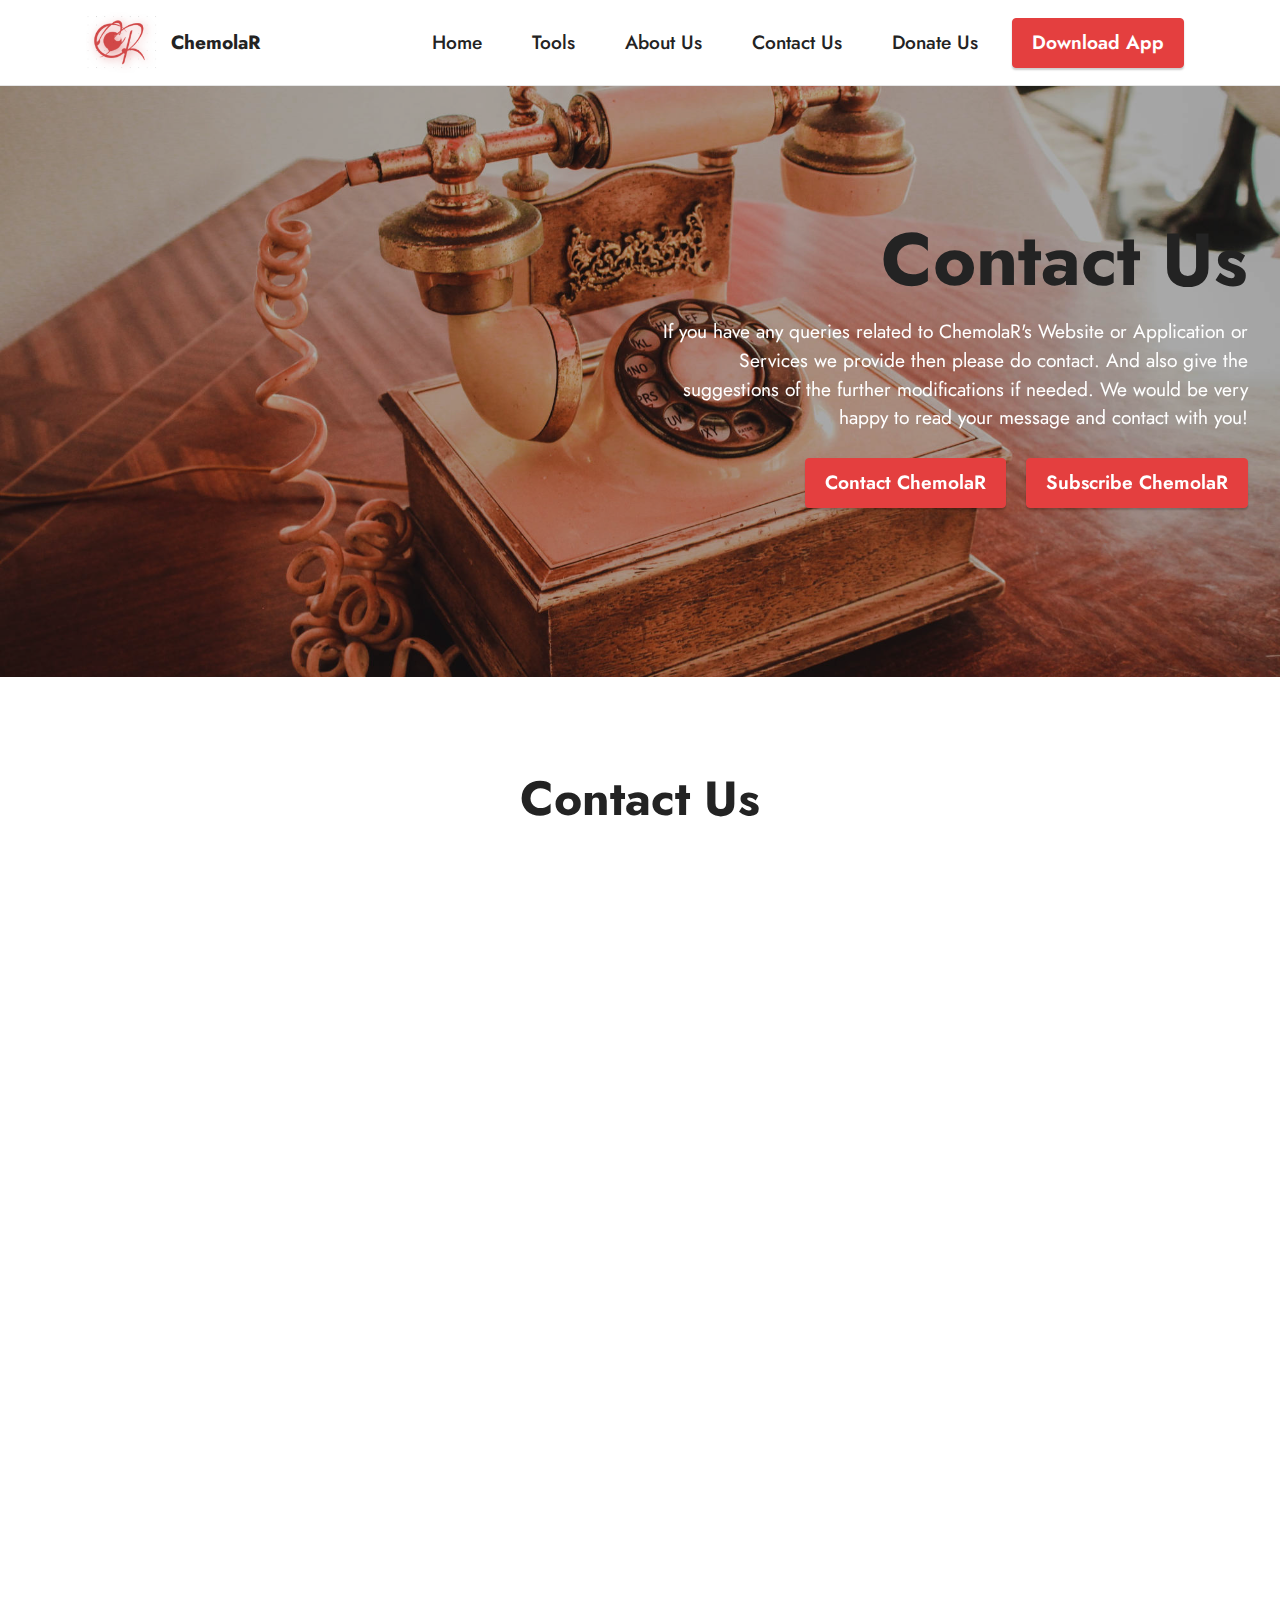
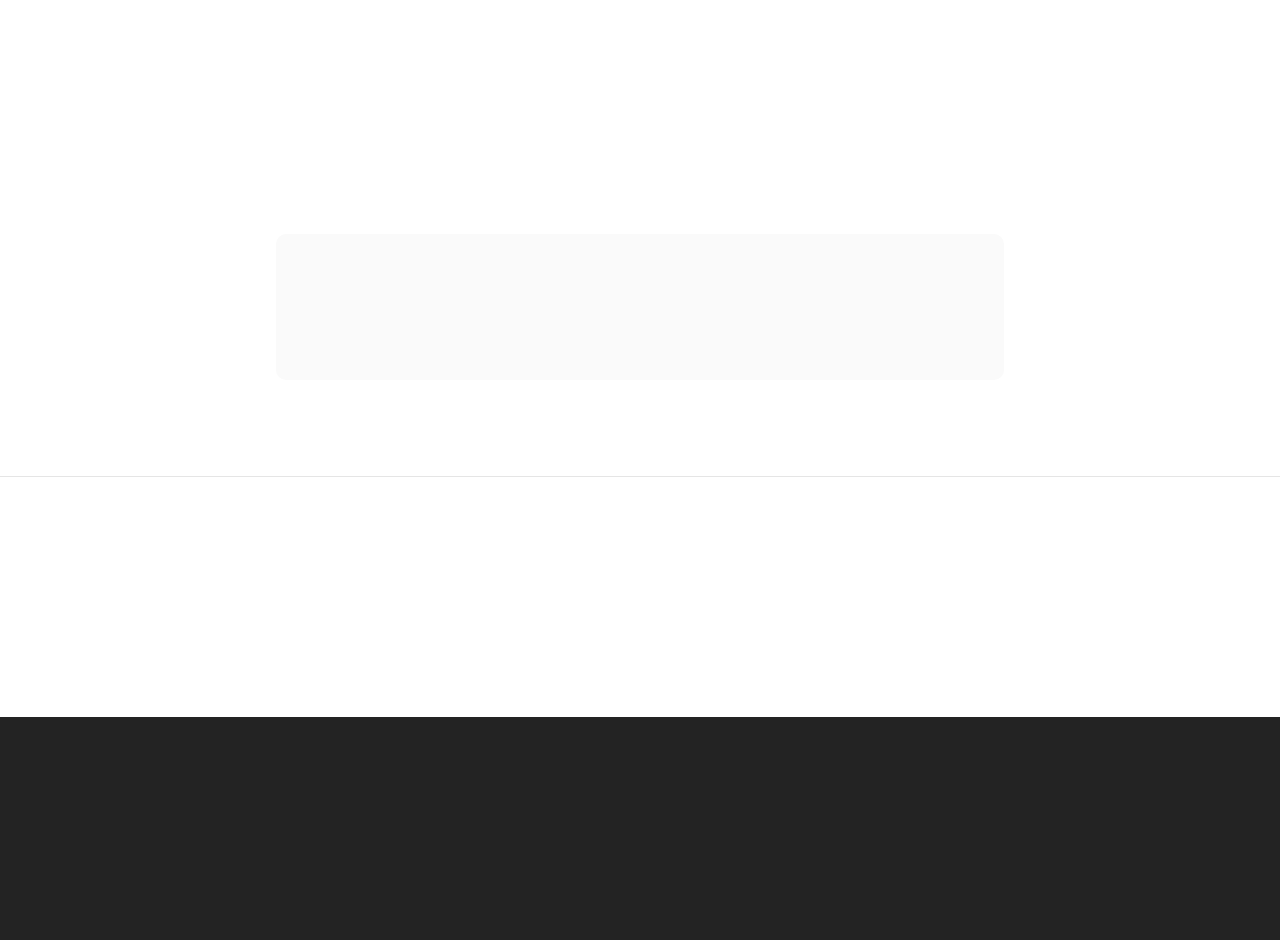
<file: page4.html>
<!DOCTYPE html>
<html>

<head>

    <meta charset="UTF-8">
    <meta http-equiv="X-UA-Compatible" content="IE=edge">
    <meta name="generator" content="Mobirise v5.3.0, mobirise.com">
    <meta name="viewport" content="width=device-width, initial-scale=1, minimum-scale=1">
    <link rel="shortcut icon" href="assets/images/logocr2-121x102.png" type="image/x-icon">
    <meta name="description" content="">


    <title>Chemolar | Contact Us</title>
    <link rel="stylesheet" href="assets/tether/tether.min.css">
    <link rel="stylesheet" href="assets/bootstrap/css/bootstrap.min.css">
    <link rel="stylesheet" href="assets/bootstrap/css/bootstrap-grid.min.css">
    <link rel="stylesheet" href="assets/bootstrap/css/bootstrap-reboot.min.css">
    <link rel="stylesheet" href="assets/animatecss/animate.css">
    <link rel="stylesheet" href="assets/dropdown/css/style.css">
    <link rel="stylesheet" href="assets/formstyler/jquery.formstyler.css">
    <link rel="stylesheet" href="assets/formstyler/jquery.formstyler.theme.css">
    <link rel="stylesheet" href="assets/datepicker/jquery.datetimepicker.min.css">
    <link rel="stylesheet" href="assets/socicon/css/styles.css">
    <link rel="stylesheet" href="assets/theme/css/style.css">
    <link rel="preload" as="style" href="assets/mobirise/css/mbr-additional.css">
    <link rel="stylesheet" href="assets/mobirise/css/mbr-additional.css" type="text/css">


</head>

<body>

    <section class="menu cid-s48OLK6784" once="menu" id="menu1-h">

        <nav class="navbar navbar-dropdown navbar-fixed-top navbar-expand-lg">
            <div class="container">
                <div class="navbar-brand">
                    <span class="navbar-logo">
                        <a href="/index.html">
                            <img src="assets/images/logocr2-121x102.png" alt="Mobirise" style="height: 3.8rem;">
                        </a>
                    </span>
                    <span class="navbar-caption-wrap"><a class="navbar-caption text-black display-7"
                            href="/index.html">ChemolaR</a></span>
                </div>
                <button class="navbar-toggler" type="button" data-toggle="collapse"
                    data-target="#navbarSupportedContent" aria-controls="navbarNavAltMarkup" aria-expanded="false"
                    aria-label="Toggle navigation">
                    <div class="hamburger">
                        <span></span>
                        <span></span>
                        <span></span>
                        <span></span>
                    </div>
                </button>
                <div class="collapse navbar-collapse" id="navbarSupportedContent">
                    <ul class="navbar-nav nav-dropdown nav-right" data-app-modern-menu="true">
                        <li class="nav-item"><a class="nav-link link text-black display-7" href="index.html"
                                aria-expanded="false">Home</a></li>
                        <li class="nav-item"><a class="nav-link link text-black display-7" href="page2.html">Tools</a>
                        </li>
                        <li class="nav-item"><a class="nav-link link text-black display-7" href="page3.html">About
                                Us</a></li>
                        <li class="nav-item"><a class="nav-link link text-black display-7" href="page4.html">Contact
                                Us</a></li>
                        <li class="nav-item"><a class="nav-link link text-black display-7" href="page5.html">Donate
                                Us</a></li>
                            </ul>
                            
                           <center><a class="btn btn-secondary display-7" href="page4.html#contactchem-form-1">Download App<a></a></center> 
                </div>
            </div>
        </nav>

    </section>

    <section class="header7 cid-sr36uY8Po6 mbr-parallax-background" id="header7-1k">



        <div class="mbr-overlay" style="opacity: 0.3; background-color: rgb(0, 0, 0);"></div>

        <div class="text-right container-fluid">
            <div class="row justify-content-end">
                <div class="col-12 col-lg-6">
                    <h1 class="mbr-section-title mbr-fonts-style mb-3 display-1"><strong>Contact Us</strong></h1>

                    <p class="mbr-text mbr-fonts-style display-7">If you have any queries related to ChemolaR's Website
                        or Application or Services we provide then please do contact. And also give the suggestions of
                        the further modifications if needed. We would be very happy to read your message and contact
                        with you!</p>
                    <div class="mbr-section-btn mt-3">
                        <a class="btn btn-secondary display-7" href="page4.html#contactchem-form-1">Contact ChemolaR</a> 
                        <a class="btn btn-secondary display-7" href="page4.html#subschem-form-2">Subscribe ChemolaR</a>
                    </div>
                </div>
            </div>
        </div>
    </section>

    <section class="form5 cid-sr38NW5iGW" id="form5-1l">


        <div class="row" id="contactchem-form-1">
            <div class="container">
                <div class="mbr-section-head">
                <h3 class="mbr-section-title mbr-fonts-style align-center mb-0 display-2">
                    <strong>Contact Us</strong>
                </h3>
                <h4 class="mbr-section-subtitle mbr-fonts-style align-center mb-0 mt-2 display-7">Feel free to Contact
                    Us at any time and give your suggestions, ask queries or interact with us! (*)</h4>
                <div class="alert alert-success success-message" style="display:none;">Form submitted successfully.
                </div>
                <form id="contactForm">
                    <div class="form-group">
                        <label for="exampleFullName"></label>
                        <input type="text" class="form-control fullname" id="Name" placeholder="Enter Full Name"
                            required>
                    </div>
                    <div class="form-group">
                        <label for="exampleEmail"></label>
                        <input type="email" class="form-control email" id="Email" placeholder="Enter Email" required>
                    </div>
                    <div class="form-group">
                        <label for="exampleSubject"></label>
                        <input type="text" class="form-control subject" id="Subject" placeholder="Enter Subject"
                            required>
                    </div>
                    <div class="form-group">
                        <label for="exampleMessage"></label>
                        <textarea class="form-control message" id="Message" placeholder="Enter Message" cols="30"
                            rows="10" required></textarea>
                    </div>
                    <div class="mbr-section-btn align-center">
                        <button type="submit" class="btn btn-secondary display-7">Submit</button>
                    </div>
                </form>
            </div>
    </section>

    <section class="form9 cid-sr38PH5epI" id="form9-1m">


        <div class="container" id="subschem-form-2">
            <div class="mbr-section-head">
                <h3 class="mbr-section-title mbr-fonts-style align-center mb-0 display-2">
                    <strong>Subscribe to us</strong>
                </h3>
                <h4 class="mbr-section-subtitle mbr-fonts-style align-center mb-0 mt-2 display-7">Subscribe us for more
                    information on your Mail's Inbox for a smooth go.</h4>
            </div>
            <div class="row justify-content-center mt-4">
                <div class="col-lg-8 mx-auto mbr-form" data-form-type="formoid">
                    <form action="https://mobirise.eu/" method="POST" class="mbr-form form-with-styler mx-auto"
                        data-form-title="Form Name"><input type="hidden" name="email" data-form-email="true"
                            value="cFE7baBTkz//ENK5iSq0eQmp6EpecMBxDRWGlbZs+qVK0GOQ92uwyXxBL4yywgdsX2zvWh6twVeasrcLisClKkf5tq92SDpFrP85/tXl+IWrgMy9e71OfGjC8EIMoqEb">
                        <div class="row">
                            <div hidden="hidden" data-form-alert="" class="alert alert-success col-12">Thanks for
                                filling out the form!</div>
                            <div hidden="hidden" data-form-alert-danger="" class="alert alert-danger col-12">Oops...!
                                some problem!</div>
                        </div>
                        <div class="dragArea row">
                            <div class="col-lg-12">

                            </div>
                            <div class="col-lg-4 col-md-12 col-sm-12 form-group" data-for="name">
                                <input type="text" name="name" placeholder="Name" data-form-field="name"
                                    class="form-control" value="" id="name-form9-1m">
                            </div>
                            <div data-for="email" class="col-lg-4 col-md-12 col-sm-12 form-group">
                                <input type="email" name="email" placeholder="Email" data-form-field="email"
                                    class="form-control" value="" id="email-form9-1m">
                            </div>
                            <div class="col-lg-4 col-md-12 col-sm-12 mbr-section-btn align-center"><button type="submit"
                                    class="btn btn-secondary display-7">Submit</button></div>
                        </div>
                    </form>
                </div>
            </div>
        </div>
    </section>
    <hr>
    <section class="content5 cid-sr3afNGbGK" id="content5-1n">

        <div class="container">
            <div class="row justify-content-center">
                <div class="col-md-12 col-lg-10">


                    <p>(*) <strong>Note</strong>:- All your messages are
                        recorded and stored in the database so that we can read your message and answer you at that
                        very moment.&nbsp;<strong>Don't even try to abuse or harass or type any wrong message. This is a
                            Cyber Crime and you might be sued for Cyber Bullying!!</strong></p>
                </div>
            </div>
        </div>
    </section>

    <section class="footer3 cid-s48P1Icc8J" once="footers" id="footer3-i">





        <div class="container">
            <div class="media-container-row align-center mbr-white">
                <div class="row row-links">
                    <ul class="foot-menu">





                        <li class="foot-menu-item mbr-fonts-style display-7"><a href="#" class="text-success">Terms and
                                Conditions</a></li>
                        <li class="foot-menu-item mbr-fonts-style display-7"><a href="#" class="text-success">Privacy
                                Policy</a></li>
                        <li class="foot-menu-item mbr-fonts-style display-7"><a href="/page3.html"
                                class="text-success">Developer/Founder</a></li>
                    </ul>
                </div>
                <div class="row social-row">
                    <div class="social-list align-right pb-2">






                        <div class="soc-item">
                            <a href="" target="_blank">
                                <span class="socicon-twitter socicon mbr-iconfont mbr-iconfont-social"></span>
                            </a>
                        </div>
                        <div class="soc-item">
                            <a href="" target="_blank">
                                <span class="socicon-facebook socicon mbr-iconfont mbr-iconfont-social"></span>
                            </a>
                        </div>
                        <div class="soc-item">
                            <a href="" target="_blank">
                                <span class="socicon-youtube socicon mbr-iconfont mbr-iconfont-social"></span>
                            </a>
                        </div>
                        <div class="soc-item">
                            <a href="" target="_blank">
                                <span class="mbr-iconfont mbr-iconfont-social socicon-instagram socicon"></span>
                            </a>
                        </div>
                    </div>
                </div>
                <div class="row row-copirayt">
                    <p class="mbr-text mb-0 mbr-fonts-style mbr-white align-center display-7">
                        © Copyright 2021 Chemolar. All Rights Reserved. Made in India by Rohan Dev Yadav.</p>
                    <a href="https://mobirise.site/t" style="flex: 1 1; height: 3rem; padding-left: 1rem;"></a>
                    <p style="flex: 0 0 auto; margin:0; padding-right:1rem;"><a href="" style="color:#ffffff;"></a></p>
                </div>
            </div>
        </div>
    </section>

    <script src="assets/web/assets/jquery/jquery.min.js"></script>
    <script src="assets/popper/popper.min.js"></script>
    <script src="assets/tether/tether.min.js"></script>
    <script src="assets/bootstrap/js/bootstrap.min.js"></script>
    <script src="assets/smoothscroll/smooth-scroll.js"></script>
    <script src="assets/viewportchecker/jquery.viewportchecker.js"></script>
    <script src="assets/dropdown/js/nav-dropdown.js"></script>
    <script src="assets/dropdown/js/navbar-dropdown.js"></script>
    <script src="assets/touchswipe/jquery.touch-swipe.min.js"></script>
    <script src="assets/parallax/jarallax.min.js"></script>
    <script src="assets/formstyler/jquery.formstyler.js"></script>
    <script src="assets/formstyler/jquery.formstyler.min.js"></script>
    <script src="assets/datepicker/jquery.datetimepicker.full.js"></script>
    <script src="assets/theme/js/script.js"></script>
    <script src="assets/formoid/formoid.min.js"></script>


    <input name="animation" type="hidden">

</body>

</html>
</file>
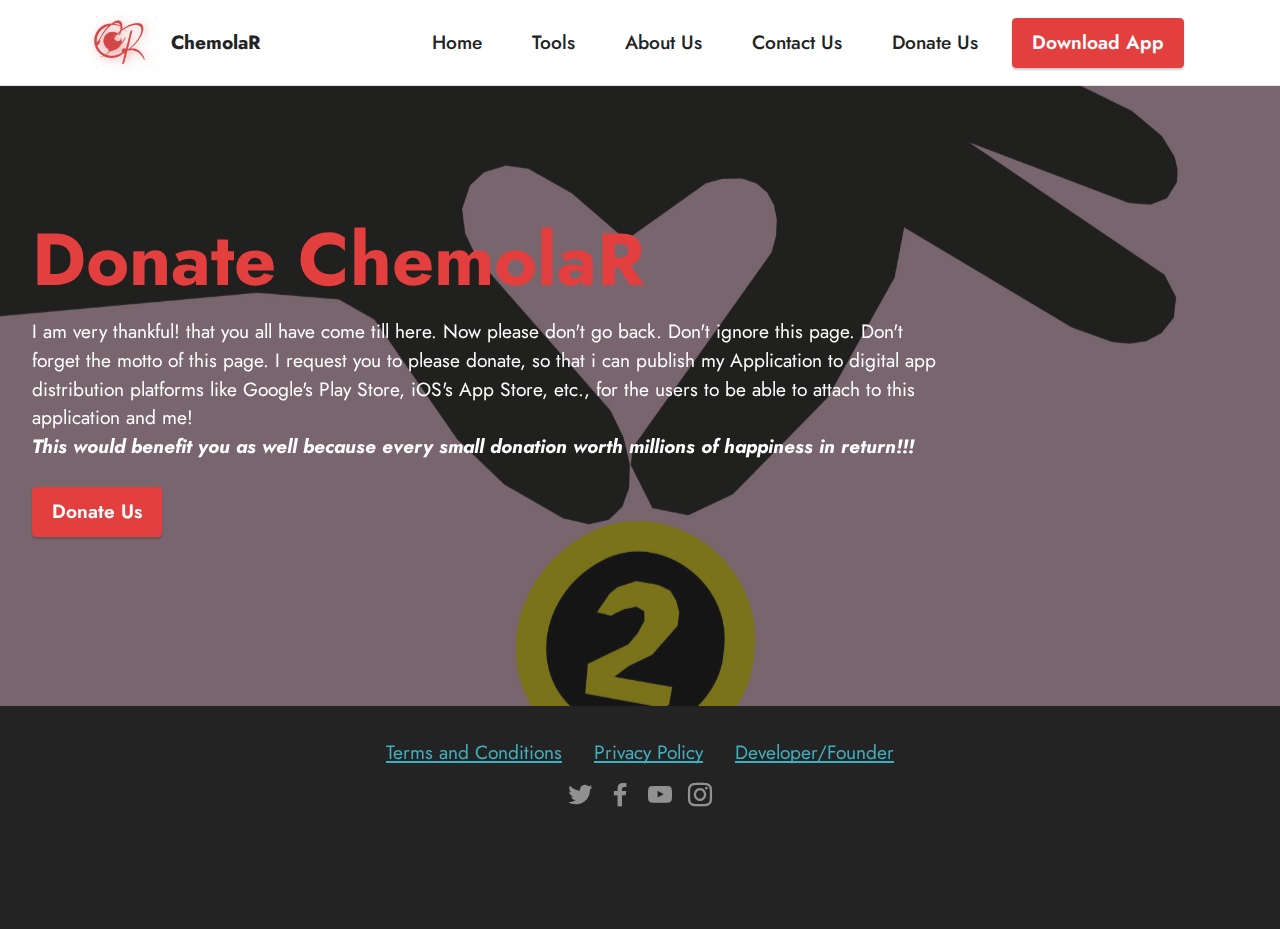
<file: page5.html>
<!DOCTYPE html>
<html>

<head>

    <meta charset="UTF-8">
    <meta http-equiv="X-UA-Compatible" content="IE=edge">
    <meta name="generator" content="Mobirise v5.3.0, mobirise.com">
    <meta name="viewport" content="width=device-width, initial-scale=1, minimum-scale=1">
    <link rel="shortcut icon" href="assets/images/logocr2-121x102.png" type="image/x-icon">
    <meta name="description" content="">


    <title>Chemolar | Donate</title>
    <link rel="stylesheet" href="assets/tether/tether.min.css">
    <link rel="stylesheet" href="assets/bootstrap/css/bootstrap.min.css">
    <link rel="stylesheet" href="assets/bootstrap/css/bootstrap-grid.min.css">
    <link rel="stylesheet" href="assets/bootstrap/css/bootstrap-reboot.min.css">
    <link rel="stylesheet" href="assets/animatecss/animate.css">
    <link rel="stylesheet" href="assets/dropdown/css/style.css">
    <link rel="stylesheet" href="assets/socicon/css/styles.css">
    <link rel="stylesheet" href="assets/theme/css/style.css">
    <link rel="preload" as="style" href="assets/mobirise/css/mbr-additional.css">
    <link rel="stylesheet" href="assets/mobirise/css/mbr-additional.css" type="text/css">




</head>

<body>

    <section class="menu cid-s48OLK6784" once="menu" id="menu1-h">

        <nav class="navbar navbar-dropdown navbar-fixed-top navbar-expand-lg">
            <div class="container">
                <div class="navbar-brand">
                    <span class="navbar-logo">
                        <a href="/index.html">
                            <img src="assets/images/logocr2-121x102.png" alt="Mobirise" style="height: 3.8rem;">
                        </a>
                    </span>
                    <span class="navbar-caption-wrap"><a class="navbar-caption text-black display-7"
                            href="/index.html">ChemolaR</a></span>
                </div>
                <button class="navbar-toggler" type="button" data-toggle="collapse"
                    data-target="#navbarSupportedContent" aria-controls="navbarNavAltMarkup" aria-expanded="false"
                    aria-label="Toggle navigation">
                    <div class="hamburger">
                        <span></span>
                        <span></span>
                        <span></span>
                        <span></span>
                    </div>
                </button>
                <div class="collapse navbar-collapse" id="navbarSupportedContent">
                    <ul class="navbar-nav nav-dropdown nav-right" data-app-modern-menu="true">
                        <li class="nav-item"><a class="nav-link link text-black display-7" href="index.html"
                                aria-expanded="false">Home</a></li>
                        <li class="nav-item"><a class="nav-link link text-black display-7" href="page2.html">Tools</a>
                        </li>
                        <li class="nav-item"><a class="nav-link link text-black display-7" href="page3.html">About
                                Us</a></li>
                        <li class="nav-item"><a class="nav-link link text-black display-7" href="page4.html">Contact
                                Us</a></li>
                        <li class="nav-item"><a class="nav-link link text-black display-7" href="page5.html">Donate
                                Us</a></li>
                            </ul>
                            
                           <center><a class="btn btn-secondary display-7" href="page4.html#contactchem-form-1">Download App<a></a></center> 
                </div>
            </div>
        </nav>

    </section>

    <section class="header2 cid-sr3hhVLaLC mbr-parallax-background" id="header2-1r">



        <div class="mbr-overlay" style="opacity: 0.6; background-color: rgb(35, 35, 35);"></div>

        <div class="container-fluid">
            <div class="row">
                <div class="col-12 col-lg-9">
                    <h1 class="mbr-section-title mbr-fonts-style mb-3 display-1"><strong>Donate ChemolaR</strong></h1>

                    <p class="mbr-text mbr-fonts-style display-7">I am very thankful! that you all have come till here.
                        Now please don't go back. Don't ignore this page. Don't forget the motto of this page. I request
                        you to please donate, so that i can publish my Application to digital app distribution platforms
                        like Google's Play Store, iOS's App Store, etc., for the users to be able to attach to this
                        application and me!<br><strong><em>This would benefit you as well because every small</em>
                            <em>donation worth millions of happiness in return!!!</em></strong></p>
                    <div class="mbr-section-btn mt-3"><a class="btn btn-secondary display-7"
                            href="#">Donate Us</a></div>
                </div>
            </div>
        </div>
    </section>

    <section class="footer3 cid-s48P1Icc8J" once="footers" id="footer3-i">





        <div class="container">
            <div class="media-container-row align-center mbr-white">
                <div class="row row-links">
                    <ul class="foot-menu">





                        <li class="foot-menu-item mbr-fonts-style display-7"><a href="#" class="text-success">Terms and
                                Conditions</a></li>
                        <li class="foot-menu-item mbr-fonts-style display-7"><a href="#" class="text-success">Privacy
                                Policy</a></li>
                        <li class="foot-menu-item mbr-fonts-style display-7"><a href="/page3.html"
                                class="text-success">Developer/Founder</a></li>
                    </ul>
                </div>
                <div class="row social-row">
                    <div class="social-list align-right pb-2">






                        <div class="soc-item">
                            <a href="" target="_blank">
                                <span class="socicon-twitter socicon mbr-iconfont mbr-iconfont-social"></span>
                            </a>
                        </div>
                        <div class="soc-item">
                            <a href="" target="_blank">
                                <span class="socicon-facebook socicon mbr-iconfont mbr-iconfont-social"></span>
                            </a>
                        </div>
                        <div class="soc-item">
                            <a href="" target="_blank">
                                <span class="socicon-youtube socicon mbr-iconfont mbr-iconfont-social"></span>
                            </a>
                        </div>
                        <div class="soc-item">
                            <a href="" target="_blank">
                                <span class="mbr-iconfont mbr-iconfont-social socicon-instagram socicon"></span>
                            </a>
                        </div>
                    </div>
                </div>
                <div class="row row-copirayt">
                    <p class="mbr-text mb-0 mbr-fonts-style mbr-white align-center display-7">
                        © Copyright 2021 Chemolar. All Rights Reserved. Made by LaiRoh <3</p>
                    <a href="https://mobirise.site/t" style="flex: 1 1; height: 3rem; padding-left: 1rem;"></a>
                    <p style="flex: 0 0 auto; margin:0; padding-right:1rem;"><a href="" style="color:#ffffff;"></a></p>
                </div>
            </div>
        </div>
    </section>

    <script src="assets/web/assets/jquery/jquery.min.js"></script>
    <script src="assets/popper/popper.min.js"></script>
    <script src="assets/tether/tether.min.js"></script>
    <script src="assets/bootstrap/js/bootstrap.min.js"></script>
    <script src="assets/smoothscroll/smooth-scroll.js"></script>
    <script src="assets/viewportchecker/jquery.viewportchecker.js"></script>
    <script src="assets/dropdown/js/nav-dropdown.js"></script>
    <script src="assets/dropdown/js/navbar-dropdown.js"></script>
    <script src="assets/touchswipe/jquery.touch-swipe.min.js"></script>
    <script src="assets/parallax/jarallax.min.js"></script>
    <script src="assets/theme/js/script.js"></script>


    <input name="animation" type="hidden">
</body>

</html>
</file>
<file: assets/web/assets/mobirise-icons2/mobirise2.css>
@font-face {
  font-family: 'Moririse2';
  font-display: swap;
  src:  url('mobirise2.eot?f2bix4');
  src:  url('mobirise2.eot?f2bix4#iefix') format('embedded-opentype'),
    url('mobirise2.ttf?f2bix4') format('truetype'),
    url('mobirise2.woff?f2bix4') format('woff'),
    url('mobirise2.svg?f2bix4#mobirise2') format('svg');
  font-weight: normal;
  font-style: normal;
}

[class^="mobi-"], [class*=" mobi-"] {
  /* use !important to prevent issues with browser extensions that change fonts */
  font-family: 'Moririse2' !important;
  speak: none;
  font-style: normal;
  font-weight: normal;
  font-variant: normal;
  text-transform: none;
  line-height: 1;

  /* Better Font Rendering =========== */
  -webkit-font-smoothing: antialiased;
  -moz-osx-font-smoothing: grayscale;
}

.mobi-mbri-add-submenu:before {
  content: "\e900";
}
.mobi-mbri-alert:before {
  content: "\e901";
}
.mobi-mbri-align-center:before {
  content: "\e902";
}
.mobi-mbri-align-justify:before {
  content: "\e903";
}
.mobi-mbri-align-left:before {
  content: "\e904";
}
.mobi-mbri-align-right:before {
  content: "\e905";
}
.mobi-mbri-android:before {
  content: "\e906";
}
.mobi-mbri-apple:before {
  content: "\e907";
}
.mobi-mbri-arrow-down:before {
  content: "\e908";
}
.mobi-mbri-arrow-next:before {
  content: "\e909";
}
.mobi-mbri-arrow-prev:before {
  content: "\e90a";
}
.mobi-mbri-arrow-up:before {
  content: "\e90b";
}
.mobi-mbri-bold:before {
  content: "\e90c";
}
.mobi-mbri-bookmark:before {
  content: "\e90d";
}
.mobi-mbri-bootstrap:before {
  content: "\e90e";
}
.mobi-mbri-briefcase:before {
  content: "\e90f";
}
.mobi-mbri-browse:before {
  content: "\e910";
}
.mobi-mbri-bulleted-list:before {
  content: "\e911";
}
.mobi-mbri-calendar:before {
  content: "\e912";
}
.mobi-mbri-camera:before {
  content: "\e913";
}
.mobi-mbri-cart-add:before {
  content: "\e914";
}
.mobi-mbri-cart-full:before {
  content: "\e915";
}
.mobi-mbri-cash:before {
  content: "\e916";
}
.mobi-mbri-change-style:before {
  content: "\e917";
}
.mobi-mbri-chat:before {
  content: "\e918";
}
.mobi-mbri-clock:before {
  content: "\e919";
}
.mobi-mbri-close:before {
  content: "\e91a";
}
.mobi-mbri-cloud:before {
  content: "\e91b";
}
.mobi-mbri-code:before {
  content: "\e91c";
}
.mobi-mbri-contact-form:before {
  content: "\e91d";
}
.mobi-mbri-credit-card:before {
  content: "\e91e";
}
.mobi-mbri-cursor-click:before {
  content: "\e91f";
}
.mobi-mbri-cust-feedback:before {
  content: "\e920";
}
.mobi-mbri-database:before {
  content: "\e921";
}
.mobi-mbri-delivery:before {
  content: "\e922";
}
.mobi-mbri-desktop:before {
  content: "\e923";
}
.mobi-mbri-devices:before {
  content: "\e924";
}
.mobi-mbri-down:before {
  content: "\e925";
}
.mobi-mbri-download-2:before {
  content: "\e926";
}
.mobi-mbri-download:before {
  content: "\e927";
}
.mobi-mbri-drag-n-drop-2:before {
  content: "\e928";
}
.mobi-mbri-drag-n-drop:before {
  content: "\e929";
}
.mobi-mbri-edit-2:before {
  content: "\e92a";
}
.mobi-mbri-edit:before {
  content: "\e92b";
}
.mobi-mbri-error:before {
  content: "\e92c";
}
.mobi-mbri-extension:before {
  content: "\e92d";
}
.mobi-mbri-features:before {
  content: "\e92e";
}
.mobi-mbri-file:before {
  content: "\e92f";
}
.mobi-mbri-flag:before {
  content: "\e930";
}
.mobi-mbri-folder:before {
  content: "\e931";
}
.mobi-mbri-gift:before {
  content: "\e932";
}
.mobi-mbri-github:before {
  content: "\e933";
}
.mobi-mbri-globe-2:before {
  content: "\e934";
}
.mobi-mbri-globe:before {
  content: "\e935";
}
.mobi-mbri-growing-chart:before {
  content: "\e936";
}
.mobi-mbri-hearth:before {
  content: "\e937";
}
.mobi-mbri-help:before {
  content: "\e938";
}
.mobi-mbri-home:before {
  content: "\e939";
}
.mobi-mbri-hot-cup:before {
  content: "\e93a";
}
.mobi-mbri-idea:before {
  content: "\e93b";
}
.mobi-mbri-image-gallery:before {
  content: "\e93c";
}
.mobi-mbri-image-slider:before {
  content: "\e93d";
}
.mobi-mbri-info:before {
  content: "\e93e";
}
.mobi-mbri-italic:before {
  content: "\e93f";
}
.mobi-mbri-key:before {
  content: "\e940";
}
.mobi-mbri-laptop:before {
  content: "\e941";
}
.mobi-mbri-layers:before {
  content: "\e942";
}
.mobi-mbri-left-right:before {
  content: "\e943";
}
.mobi-mbri-left:before {
  content: "\e944";
}
.mobi-mbri-letter:before {
  content: "\e945";
}
.mobi-mbri-like:before {
  content: "\e946";
}
.mobi-mbri-link:before {
  content: "\e947";
}
.mobi-mbri-lock:before {
  content: "\e948";
}
.mobi-mbri-login:before {
  content: "\e949";
}
.mobi-mbri-logout:before {
  content: "\e94a";
}
.mobi-mbri-magic-stick:before {
  content: "\e94b";
}
.mobi-mbri-map-pin:before {
  content: "\e94c";
}
.mobi-mbri-menu:before {
  content: "\e94d";
}
.mobi-mbri-mobile-2:before {
  content: "\e94e";
}
.mobi-mbri-mobile-horizontal:before {
  content: "\e94f";
}
.mobi-mbri-mobile:before {
  content: "\e950";
}
.mobi-mbri-mobirise:before {
  content: "\e951";
}
.mobi-mbri-more-horizontal:before {
  content: "\e952";
}
.mobi-mbri-more-vertical:before {
  content: "\e953";
}
.mobi-mbri-music:before {
  content: "\e954";
}
.mobi-mbri-new-file:before {
  content: "\e955";
}
.mobi-mbri-numbered-list:before {
  content: "\e956";
}
.mobi-mbri-opened-folder:before {
  content: "\e957";
}
.mobi-mbri-pages:before {
  content: "\e958";
}
.mobi-mbri-paper-plane:before {
  content: "\e959";
}
.mobi-mbri-paperclip:before {
  content: "\e95a";
}
.mobi-mbri-phone:before {
  content: "\e95b";
}
.mobi-mbri-photo:before {
  content: "\e95c";
}
.mobi-mbri-photos:before {
  content: "\e95d";
}
.mobi-mbri-pin:before {
  content: "\e95e";
}
.mobi-mbri-play:before {
  content: "\e95f";
}
.mobi-mbri-plus:before {
  content: "\e960";
}
.mobi-mbri-preview:before {
  content: "\e961";
}
.mobi-mbri-print:before {
  content: "\e962";
}
.mobi-mbri-protect:before {
  content: "\e963";
}
.mobi-mbri-question:before {
  content: "\e964";
}
.mobi-mbri-quote-left:before {
  content: "\e965";
}
.mobi-mbri-quote-right:before {
  content: "\e966";
}
.mobi-mbri-redo:before {
  content: "\e967";
}
.mobi-mbri-refresh:before {
  content: "\e968";
}
.mobi-mbri-responsive-2:before {
  content: "\e969";
}
.mobi-mbri-responsive:before {
  content: "\e96a";
}
.mobi-mbri-right:before {
  content: "\e96b";
}
.mobi-mbri-rocket:before {
  content: "\e96c";
}
.mobi-mbri-sad-face:before {
  content: "\e96d";
}
.mobi-mbri-sale:before {
  content: "\e96e";
}
.mobi-mbri-save:before {
  content: "\e96f";
}
.mobi-mbri-search:before {
  content: "\e970";
}
.mobi-mbri-setting-2:before {
  content: "\e971";
}
.mobi-mbri-setting-3:before {
  content: "\e972";
}
.mobi-mbri-setting:before {
  content: "\e973";
}
.mobi-mbri-share:before {
  content: "\e974";
}
.mobi-mbri-shopping-bag:before {
  content: "\e975";
}
.mobi-mbri-shopping-basket:before {
  content: "\e976";
}
.mobi-mbri-shopping-cart:before {
  content: "\e977";
}
.mobi-mbri-sites:before {
  content: "\e978";
}
.mobi-mbri-smile-face:before {
  content: "\e979";
}
.mobi-mbri-speed:before {
  content: "\e97a";
}
.mobi-mbri-star:before {
  content: "\e97b";
}
.mobi-mbri-success:before {
  content: "\e97c";
}
.mobi-mbri-sun:before {
  content: "\e97d";
}
.mobi-mbri-sun2:before {
  content: "\e97e";
}
.mobi-mbri-tablet-vertical:before {
  content: "\e97f";
}
.mobi-mbri-tablet:before {
  content: "\e980";
}
.mobi-mbri-target:before {
  content: "\e981";
}
.mobi-mbri-timer:before {
  content: "\e982";
}
.mobi-mbri-to-ftp:before {
  content: "\e983";
}
.mobi-mbri-to-local-drive:before {
  content: "\e984";
}
.mobi-mbri-touch-swipe:before {
  content: "\e985";
}
.mobi-mbri-touch:before {
  content: "\e986";
}
.mobi-mbri-trash:before {
  content: "\e987";
}
.mobi-mbri-underline:before {
  content: "\e988";
}
.mobi-mbri-undo:before {
  content: "\e989";
}
.mobi-mbri-unlink:before {
  content: "\e98a";
}
.mobi-mbri-unlock:before {
  content: "\e98b";
}
.mobi-mbri-up-down:before {
  content: "\e98c";
}
.mobi-mbri-up:before {
  content: "\e98d";
}
.mobi-mbri-update:before {
  content: "\e98e";
}
.mobi-mbri-upload-2:before {
  content: "\e98f";
}
.mobi-mbri-upload:before {
  content: "\e990";
}
.mobi-mbri-user-2:before {
  content: "\e991";
}
.mobi-mbri-user:before {
  content: "\e992";
}
.mobi-mbri-users:before {
  content: "\e993";
}
.mobi-mbri-video-play:before {
  content: "\e994";
}
.mobi-mbri-video:before {
  content: "\e995";
}
.mobi-mbri-watch:before {
  content: "\e996";
}
.mobi-mbri-website-theme-2:before {
  content: "\e997";
}
.mobi-mbri-website-theme:before {
  content: "\e998";
}
.mobi-mbri-wifi:before {
  content: "\e999";
}
.mobi-mbri-windows:before {
  content: "\e99a";
}
.mobi-mbri-zoom-in:before {
  content: "\e99b";
}
.mobi-mbri-zoom-out:before {
  content: "\e99c";
}
</file>
<file: assets/dropdown/css/style.css>
.navbar-dropdown {
  left: 0;
  padding: 0;
  position: absolute;
  right: 0;
  top: 0;
  transition: all 0.45s ease;
  z-index: 1030;
  background: #282828; }
  .navbar-dropdown .navbar-logo {
    margin-right: 0.8rem;
    transition: margin 0.3s ease-in-out;
    vertical-align: middle; }
    .navbar-dropdown .navbar-logo img {
      height: 3.125rem;
      transition: all 0.3s ease-in-out; }
    .navbar-dropdown .navbar-logo.mbr-iconfont {
      font-size: 3.125rem;
      line-height: 3.125rem; }
  .navbar-dropdown .navbar-caption {
    font-weight: 700;
    white-space: normal;
    vertical-align: -4px;
    line-height: 3.125rem !important; }
    .navbar-dropdown .navbar-caption, .navbar-dropdown .navbar-caption:hover {
      color: inherit;
      text-decoration: none; }
  .navbar-dropdown .mbr-iconfont + .navbar-caption {
    vertical-align: -1px; }
  .navbar-dropdown.navbar-fixed-top {
    position: fixed; }
  .navbar-dropdown .navbar-brand span {
    vertical-align: -4px; }
  .navbar-dropdown.bg-color.transparent {
    background: none; }
  .navbar-dropdown.navbar-short .navbar-brand {
    padding: 0.625rem 0; }
    .navbar-dropdown.navbar-short .navbar-brand span {
      vertical-align: -1px; }
  .navbar-dropdown.navbar-short .navbar-caption {
    line-height: 2.375rem !important;
    vertical-align: -2px; }
  .navbar-dropdown.navbar-short .navbar-logo {
    margin-right: 0.5rem; }
    .navbar-dropdown.navbar-short .navbar-logo img {
      height: 2.375rem; }
    .navbar-dropdown.navbar-short .navbar-logo.mbr-iconfont {
      font-size: 2.375rem;
      line-height: 2.375rem; }
  .navbar-dropdown.navbar-short .mbr-table-cell {
    height: 3.625rem; }
  .navbar-dropdown .navbar-close {
    left: 0.6875rem;
    position: fixed;
    top: 0.75rem;
    z-index: 1000; }
  .navbar-dropdown .hamburger-icon {
    content: "";
    display: inline-block;
    vertical-align: middle;
    width: 16px;
    -webkit-box-shadow: 0 -6px 0 1px #282828,0 0 0 1px #282828,0 6px 0 1px #282828;
    -moz-box-shadow: 0 -6px 0 1px #282828,0 0 0 1px #282828,0 6px 0 1px #282828;
    box-shadow: 0 -6px 0 1px #282828,0 0 0 1px #282828,0 6px 0 1px #282828; }

.dropdown-menu .dropdown-toggle[data-toggle="dropdown-submenu"]::after {
  border-bottom: 0.35em solid transparent;
  border-left: 0.35em solid;
  border-right: 0;
  border-top: 0.35em solid transparent;
  margin-left: 0.3rem; }

.dropdown-menu .dropdown-item:focus {
  outline: 0; }

.nav-dropdown {
  font-size: 0.75rem;
  font-weight: 500;
  height: auto !important; }
  .nav-dropdown .nav-btn {
    padding-left: 1rem; }
  .nav-dropdown .link {
    margin: .667em 1.667em;
    font-weight: 500;
    padding: 0;
    transition: color .2s ease-in-out; }
    .nav-dropdown .link.dropdown-toggle {
      margin-right: 2.583em; }
      .nav-dropdown .link.dropdown-toggle::after {
        margin-left: .25rem;
        border-top: 0.35em solid;
        border-right: 0.35em solid transparent;
        border-left: 0.35em solid transparent;
        border-bottom: 0; }
      .nav-dropdown .link.dropdown-toggle[aria-expanded="true"] {
        margin: 0;
        padding: 0.667em 3.263em  0.667em 1.667em; }
  .nav-dropdown .link::after,
  .nav-dropdown .dropdown-item::after {
    color: inherit; }
  .nav-dropdown .btn {
    font-size: 0.75rem;
    font-weight: 700;
    letter-spacing: 0;
    margin-bottom: 0;
    padding-left: 1.25rem;
    padding-right: 1.25rem; }
  .nav-dropdown .dropdown-menu {
    border-radius: 0;
    border: 0;
    left: 0;
    margin: 0;
    padding-bottom: 1.25rem;
    padding-top: 1.25rem;
    position: relative; }
  .nav-dropdown .dropdown-submenu {
    margin-left: 0.125rem;
    top: 0; }
  .nav-dropdown .dropdown-item {
    font-weight: 500;
    line-height: 2;
    padding: 0.3846em 4.615em 0.3846em 1.5385em;
    position: relative;
    transition: color .2s ease-in-out, background-color .2s ease-in-out; }
    .nav-dropdown .dropdown-item::after {
      margin-top: -0.3077em;
      position: absolute;
      right: 1.1538em;
      top: 50%; }
    .nav-dropdown .dropdown-item:focus, .nav-dropdown .dropdown-item:hover {
      background: none; }

@media (max-width: 767px) {
  .nav-dropdown.navbar-toggleable-sm {
    bottom: 0;
    display: none;
    left: 0;
    overflow-x: hidden;
    position: fixed;
    top: 0;
    transform: translateX(-100%);
    -ms-transform: translateX(-100%);
    -webkit-transform: translateX(-100%);
    width: 18.75rem;
    z-index: 999; } }
.nav-dropdown.navbar-toggleable-xl {
  bottom: 0;
  display: none;
  left: 0;
  overflow-x: hidden;
  position: fixed;
  top: 0;
  transform: translateX(-100%);
  -ms-transform: translateX(-100%);
  -webkit-transform: translateX(-100%);
  width: 18.75rem;
  z-index: 999; }

.nav-dropdown-sm {
  display: block !important;
  overflow-x: hidden;
  overflow: auto;
  padding-top: 3.875rem; }
  .nav-dropdown-sm::after {
    content: "";
    display: block;
    height: 3rem;
    width: 100%; }
  .nav-dropdown-sm.collapse.in ~ .navbar-close {
    display: block !important; }
  .nav-dropdown-sm.collapsing, .nav-dropdown-sm.collapse.in {
    transform: translateX(0);
    -ms-transform: translateX(0);
    -webkit-transform: translateX(0);
    transition: all 0.25s ease-out;
    -webkit-transition: all 0.25s ease-out;
    background: #282828; }
  .nav-dropdown-sm.collapsing[aria-expanded="false"] {
    transform: translateX(-100%);
    -ms-transform: translateX(-100%);
    -webkit-transform: translateX(-100%); }
  .nav-dropdown-sm .nav-item {
    display: block;
    margin-left: 0 !important;
    padding-left: 0; }
  .nav-dropdown-sm .link,
  .nav-dropdown-sm .dropdown-item {
    border-top: 1px dotted rgba(255, 255, 255, 0.1);
    font-size: 0.8125rem;
    line-height: 1.6;
    margin: 0 !important;
    padding: 0.875rem 2.4rem 0.875rem 1.5625rem !important;
    position: relative;
    white-space: normal; }
    .nav-dropdown-sm .link:focus, .nav-dropdown-sm .link:hover,
    .nav-dropdown-sm .dropdown-item:focus,
    .nav-dropdown-sm .dropdown-item:hover {
      background: rgba(0, 0, 0, 0.2) !important;
      color: #c0a375; }
  .nav-dropdown-sm .nav-btn {
    position: relative;
    padding: 1.5625rem 1.5625rem 0 1.5625rem; }
    .nav-dropdown-sm .nav-btn::before {
      border-top: 1px dotted rgba(255, 255, 255, 0.1);
      content: "";
      left: 0;
      position: absolute;
      top: 0;
      width: 100%; }
    .nav-dropdown-sm .nav-btn + .nav-btn {
      padding-top: 0.625rem; }
      .nav-dropdown-sm .nav-btn + .nav-btn::before {
        display: none; }
  .nav-dropdown-sm .btn {
    padding: 0.625rem 0; }
  .nav-dropdown-sm .dropdown-toggle[data-toggle="dropdown-submenu"]::after {
    margin-left: .25rem;
    border-top: 0.35em solid;
    border-right: 0.35em solid transparent;
    border-left: 0.35em solid transparent;
    border-bottom: 0; }
  .nav-dropdown-sm .dropdown-toggle[data-toggle="dropdown-submenu"][aria-expanded="true"]::after {
    border-top: 0;
    border-right: 0.35em solid transparent;
    border-left: 0.35em solid transparent;
    border-bottom: 0.35em solid; }
  .nav-dropdown-sm .dropdown-menu {
    margin: 0;
    padding: 0;
    position: relative;
    top: 0;
    left: 0;
    width: 100%;
    border: 0;
    float: none;
    border-radius: 0;
    background: none; }
  .nav-dropdown-sm .dropdown-submenu {
    left: 100%;
    margin-left: 0.125rem;
    margin-top: -1.25rem;
    top: 0; }

.navbar-toggleable-sm .nav-dropdown .dropdown-menu {
  position: absolute; }

.navbar-toggleable-sm .nav-dropdown .dropdown-submenu {
  left: 100%;
  margin-left: 0.125rem;
  margin-top: -1.25rem;
  top: 0; }

.navbar-toggleable-sm.opened .nav-dropdown .dropdown-menu {
  position: relative; }

.navbar-toggleable-sm.opened .nav-dropdown .dropdown-submenu {
  left: 0;
  margin-left: 00rem;
  margin-top: 0rem;
  top: 0; }

.is-builder .nav-dropdown.collapsing {
  transition: none !important; }

/*# sourceMappingURL=style.css.map */
</file>
<file: assets/socicon/css/styles.css>
@charset "UTF-8";

@font-face {
  font-family: 'Socicon';
  src:  url('../fonts/socicon.eot');
  src:  url('../fonts/socicon.eot?#iefix') format('embedded-opentype'),
    url('../fonts/socicon.woff2') format('woff2'),
    url('../fonts/socicon.ttf') format('truetype'),
    url('../fonts/socicon.woff') format('woff'),
    url('../fonts/socicon.svg#socicon') format('svg');
  font-weight: normal;
  font-style: normal;
  font-display: swap;
}

[data-icon]:before {
  font-family: "socicon" !important;
  content: attr(data-icon);
  font-style: normal !important;
  font-weight: normal !important;
  font-variant: normal !important;
  text-transform: none !important;
  speak: none;
  line-height: 1;
  -webkit-font-smoothing: antialiased;
  -moz-osx-font-smoothing: grayscale;
}

[class^="socicon-"], [class*=" socicon-"] {
  /* use !important to prevent issues with browser extensions that change fonts */
  font-family: 'Socicon' !important;
  speak: none;
  font-style: normal;
  font-weight: normal;
  font-variant: normal;
  text-transform: none;
  line-height: 1;

  /* Better Font Rendering =========== */
  -webkit-font-smoothing: antialiased;
  -moz-osx-font-smoothing: grayscale;
}

.socicon-eitaa:before {
  content: "\e97c";
}
.socicon-soroush:before {
  content: "\e97d";
}
.socicon-bale:before {
  content: "\e97e";
}
.socicon-zazzle:before {
  content: "\e97b";
}
.socicon-society6:before {
  content: "\e97a";
}
.socicon-redbubble:before {
  content: "\e979";
}
.socicon-avvo:before {
  content: "\e978";
}
.socicon-stitcher:before {
  content: "\e977";
}
.socicon-googlehangouts:before {
  content: "\e974";
}
.socicon-dlive:before {
  content: "\e975";
}
.socicon-vsco:before {
  content: "\e976";
}
.socicon-flipboard:before {
  content: "\e973";
}
.socicon-ubuntu:before {
  content: "\e958";
}
.socicon-artstation:before {
  content: "\e959";
}
.socicon-invision:before {
  content: "\e95a";
}
.socicon-torial:before {
  content: "\e95b";
}
.socicon-collectorz:before {
  content: "\e95c";
}
.socicon-seenthis:before {
  content: "\e95d";
}
.socicon-googleplaymusic:before {
  content: "\e95e";
}
.socicon-debian:before {
  content: "\e95f";
}
.socicon-filmfreeway:before {
  content: "\e960";
}
.socicon-gnome:before {
  content: "\e961";
}
.socicon-itchio:before {
  content: "\e962";
}
.socicon-jamendo:before {
  content: "\e963";
}
.socicon-mix:before {
  content: "\e964";
}
.socicon-sharepoint:before {
  content: "\e965";
}
.socicon-tinder:before {
  content: "\e966";
}
.socicon-windguru:before {
  content: "\e967";
}
.socicon-cdbaby:before {
  content: "\e968";
}
.socicon-elementaryos:before {
  content: "\e969";
}
.socicon-stage32:before {
  content: "\e96a";
}
.socicon-tiktok:before {
  content: "\e96b";
}
.socicon-gitter:before {
  content: "\e96c";
}
.socicon-letterboxd:before {
  content: "\e96d";
}
.socicon-threema:before {
  content: "\e96e";
}
.socicon-splice:before {
  content: "\e96f";
}
.socicon-metapop:before {
  content: "\e970";
}
.socicon-naver:before {
  content: "\e971";
}
.socicon-remote:before {
  content: "\e972";
}
.socicon-internet:before {
  content: "\e957";
}
.socicon-moddb:before {
  content: "\e94b";
}
.socicon-indiedb:before {
  content: "\e94c";
}
.socicon-traxsource:before {
  content: "\e94d";
}
.socicon-gamefor:before {
  content: "\e94e";
}
.socicon-pixiv:before {
  content: "\e94f";
}
.socicon-myanimelist:before {
  content: "\e950";
}
.socicon-blackberry:before {
  content: "\e951";
}
.socicon-wickr:before {
  content: "\e952";
}
.socicon-spip:before {
  content: "\e953";
}
.socicon-napster:before {
  content: "\e954";
}
.socicon-beatport:before {
  content: "\e955";
}
.socicon-hackerone:before {
  content: "\e956";
}
.socicon-hackernews:before {
  content: "\e946";
}
.socicon-smashwords:before {
  content: "\e947";
}
.socicon-kobo:before {
  content: "\e948";
}
.socicon-bookbub:before {
  content: "\e949";
}
.socicon-mailru:before {
  content: "\e94a";
}
.socicon-gitlab:before {
  content: "\e945";
}
.socicon-instructables:before {
  content: "\e944";
}
.socicon-portfolio:before {
  content: "\e943";
}
.socicon-codered:before {
  content: "\e940";
}
.socicon-origin:before {
  content: "\e941";
}
.socicon-nextdoor:before {
  content: "\e942";
}
.socicon-udemy:before {
  content: "\e93f";
}
.socicon-livemaster:before {
  content: "\e93e";
}
.socicon-crunchbase:before {
  content: "\e93b";
}
.socicon-homefy:before {
  content: "\e93c";
}
.socicon-calendly:before {
  content: "\e93d";
}
.socicon-realtor:before {
  content: "\e90f";
}
.socicon-tidal:before {
  content: "\e910";
}
.socicon-qobuz:before {
  content: "\e911";
}
.socicon-natgeo:before {
  content: "\e912";
}
.socicon-mastodon:before {
  content: "\e913";
}
.socicon-unsplash:before {
  content: "\e914";
}
.socicon-homeadvisor:before {
  content: "\e915";
}
.socicon-angieslist:before {
  content: "\e916";
}
.socicon-codepen:before {
  content: "\e917";
}
.socicon-slack:before {
  content: "\e918";
}
.socicon-openaigym:before {
  content: "\e919";
}
.socicon-logmein:before {
  content: "\e91a";
}
.socicon-fiverr:before {
  content: "\e91b";
}
.socicon-gotomeeting:before {
  content: "\e91c";
}
.socicon-aliexpress:before {
  content: "\e91d";
}
.socicon-guru:before {
  content: "\e91e";
}
.socicon-appstore:before {
  content: "\e91f";
}
.socicon-homes:before {
  content: "\e920";
}
.socicon-zoom:before {
  content: "\e921";
}
.socicon-alibaba:before {
  content: "\e922";
}
.socicon-craigslist:before {
  content: "\e923";
}
.socicon-wix:before {
  content: "\e924";
}
.socicon-redfin:before {
  content: "\e925";
}
.socicon-googlecalendar:before {
  content: "\e926";
}
.socicon-shopify:before {
  content: "\e927";
}
.socicon-freelancer:before {
  content: "\e928";
}
.socicon-seedrs:before {
  content: "\e929";
}
.socicon-bing:before {
  content: "\e92a";
}
.socicon-doodle:before {
  content: "\e92b";
}
.socicon-bonanza:before {
  content: "\e92c";
}
.socicon-squarespace:before {
  content: "\e92d";
}
.socicon-toptal:before {
  content: "\e92e";
}
.socicon-gust:before {
  content: "\e92f";
}
.socicon-ask:before {
  content: "\e930";
}
.socicon-trulia:before {
  content: "\e931";
}
.socicon-loomly:before {
  content: "\e932";
}
.socicon-ghost:before {
  content: "\e933";
}
.socicon-upwork:before {
  content: "\e934";
}
.socicon-fundable:before {
  content: "\e935";
}
.socicon-booking:before {
  content: "\e936";
}
.socicon-googlemaps:before {
  content: "\e937";
}
.socicon-zillow:before {
  content: "\e938";
}
.socicon-niconico:before {
  content: "\e939";
}
.socicon-toneden:before {
  content: "\e93a";
}
.socicon-augment:before {
  content: "\e908";
}
.socicon-bitbucket:before {
  content: "\e909";
}
.socicon-fyuse:before {
  content: "\e90a";
}
.socicon-yt-gaming:before {
  content: "\e90b";
}
.socicon-sketchfab:before {
  content: "\e90c";
}
.socicon-mobcrush:before {
  content: "\e90d";
}
.socicon-microsoft:before {
  content: "\e90e";
}
.socicon-pandora:before {
  content: "\e907";
}
.socicon-messenger:before {
  content: "\e906";
}
.socicon-gamewisp:before {
  content: "\e905";
}
.socicon-bloglovin:before {
  content: "\e904";
}
.socicon-tunein:before {
  content: "\e903";
}
.socicon-gamejolt:before {
  content: "\e901";
}
.socicon-trello:before {
  content: "\e902";
}
.socicon-spreadshirt:before {
  content: "\e900";
}
.socicon-500px:before {
  content: "\e000";
}
.socicon-8tracks:before {
  content: "\e001";
}
.socicon-airbnb:before {
  content: "\e002";
}
.socicon-alliance:before {
  content: "\e003";
}
.socicon-amazon:before {
  content: "\e004";
}
.socicon-amplement:before {
  content: "\e005";
}
.socicon-android:before {
  content: "\e006";
}
.socicon-angellist:before {
  content: "\e007";
}
.socicon-apple:before {
  content: "\e008";
}
.socicon-appnet:before {
  content: "\e009";
}
.socicon-baidu:before {
  content: "\e00a";
}
.socicon-bandcamp:before {
  content: "\e00b";
}
.socicon-battlenet:before {
  content: "\e00c";
}
.socicon-mixer:before {
  content: "\e00d";
}
.socicon-bebee:before {
  content: "\e00e";
}
.socicon-bebo:before {
  content: "\e00f";
}
.socicon-behance:before {
  content: "\e010";
}
.socicon-blizzard:before {
  content: "\e011";
}
.socicon-blogger:before {
  content: "\e012";
}
.socicon-buffer:before {
  content: "\e013";
}
.socicon-chrome:before {
  content: "\e014";
}
.socicon-coderwall:before {
  content: "\e015";
}
.socicon-curse:before {
  content: "\e016";
}
.socicon-dailymotion:before {
  content: "\e017";
}
.socicon-deezer:before {
  content: "\e018";
}
.socicon-delicious:before {
  content: "\e019";
}
.socicon-deviantart:before {
  content: "\e01a";
}
.socicon-diablo:before {
  content: "\e01b";
}
.socicon-digg:before {
  content: "\e01c";
}
.socicon-discord:before {
  content: "\e01d";
}
.socicon-disqus:before {
  content: "\e01e";
}
.socicon-douban:before {
  content: "\e01f";
}
.socicon-draugiem:before {
  content: "\e020";
}
.socicon-dribbble:before {
  content: "\e021";
}
.socicon-drupal:before {
  content: "\e022";
}
.socicon-ebay:before {
  content: "\e023";
}
.socicon-ello:before {
  content: "\e024";
}
.socicon-endomodo:before {
  content: "\e025";
}
.socicon-envato:before {
  content: "\e026";
}
.socicon-etsy:before {
  content: "\e027";
}
.socicon-facebook:before {
  content: "\e028";
}
.socicon-feedburner:before {
  content: "\e029";
}
.socicon-filmweb:before {
  content: "\e02a";
}
.socicon-firefox:before {
  content: "\e02b";
}
.socicon-flattr:before {
  content: "\e02c";
}
.socicon-flickr:before {
  content: "\e02d";
}
.socicon-formulr:before {
  content: "\e02e";
}
.socicon-forrst:before {
  content: "\e02f";
}
.socicon-foursquare:before {
  content: "\e030";
}
.socicon-friendfeed:before {
  content: "\e031";
}
.socicon-github:before {
  content: "\e032";
}
.socicon-goodreads:before {
  content: "\e033";
}
.socicon-google:before {
  content: "\e034";
}
.socicon-googlescholar:before {
  content: "\e035";
}
.socicon-googlegroups:before {
  content: "\e036";
}
.socicon-googlephotos:before {
  content: "\e037";
}
.socicon-googleplus:before {
  content: "\e038";
}
.socicon-grooveshark:before {
  content: "\e039";
}
.socicon-hackerrank:before {
  content: "\e03a";
}
.socicon-hearthstone:before {
  content: "\e03b";
}
.socicon-hellocoton:before {
  content: "\e03c";
}
.socicon-heroes:before {
  content: "\e03d";
}
.socicon-smashcast:before {
  content: "\e03e";
}
.socicon-horde:before {
  content: "\e03f";
}
.socicon-houzz:before {
  content: "\e040";
}
.socicon-icq:before {
  content: "\e041";
}
.socicon-identica:before {
  content: "\e042";
}
.socicon-imdb:before {
  content: "\e043";
}
.socicon-instagram:before {
  content: "\e044";
}
.socicon-issuu:before {
  content: "\e045";
}
.socicon-istock:before {
  content: "\e046";
}
.socicon-itunes:before {
  content: "\e047";
}
.socicon-keybase:before {
  content: "\e048";
}
.socicon-lanyrd:before {
  content: "\e049";
}
.socicon-lastfm:before {
  content: "\e04a";
}
.socicon-line:before {
  content: "\e04b";
}
.socicon-linkedin:before {
  content: "\e04c";
}
.socicon-livejournal:before {
  content: "\e04d";
}
.socicon-lyft:before {
  content: "\e04e";
}
.socicon-macos:before {
  content: "\e04f";
}
.socicon-mail:before {
  content: "\e050";
}
.socicon-medium:before {
  content: "\e051";
}
.socicon-meetup:before {
  content: "\e052";
}
.socicon-mixcloud:before {
  content: "\e053";
}
.socicon-modelmayhem:before {
  content: "\e054";
}
.socicon-mumble:before {
  content: "\e055";
}
.socicon-myspace:before {
  content: "\e056";
}
.socicon-newsvine:before {
  content: "\e057";
}
.socicon-nintendo:before {
  content: "\e058";
}
.socicon-npm:before {
  content: "\e059";
}
.socicon-odnoklassniki:before {
  content: "\e05a";
}
.socicon-openid:before {
  content: "\e05b";
}
.socicon-opera:before {
  content: "\e05c";
}
.socicon-outlook:before {
  content: "\e05d";
}
.socicon-overwatch:before {
  content: "\e05e";
}
.socicon-patreon:before {
  content: "\e05f";
}
.socicon-paypal:before {
  content: "\e060";
}
.socicon-periscope:before {
  content: "\e061";
}
.socicon-persona:before {
  content: "\e062";
}
.socicon-pinterest:before {
  content: "\e063";
}
.socicon-play:before {
  content: "\e064";
}
.socicon-player:before {
  content: "\e065";
}
.socicon-playstation:before {
  content: "\e066";
}
.socicon-pocket:before {
  content: "\e067";
}
.socicon-qq:before {
  content: "\e068";
}
.socicon-quora:before {
  content: "\e069";
}
.socicon-raidcall:before {
  content: "\e06a";
}
.socicon-ravelry:before {
  content: "\e06b";
}
.socicon-reddit:before {
  content: "\e06c";
}
.socicon-renren:before {
  content: "\e06d";
}
.socicon-researchgate:before {
  content: "\e06e";
}
.socicon-residentadvisor:before {
  content: "\e06f";
}
.socicon-reverbnation:before {
  content: "\e070";
}
.socicon-rss:before {
  content: "\e071";
}
.socicon-sharethis:before {
  content: "\e072";
}
.socicon-skype:before {
  content: "\e073";
}
.socicon-slideshare:before {
  content: "\e074";
}
.socicon-smugmug:before {
  content: "\e075";
}
.socicon-snapchat:before {
  content: "\e076";
}
.socicon-songkick:before {
  content: "\e077";
}
.socicon-soundcloud:before {
  content: "\e078";
}
.socicon-spotify:before {
  content: "\e079";
}
.socicon-stackexchange:before {
  content: "\e07a";
}
.socicon-stackoverflow:before {
  content: "\e07b";
}
.socicon-starcraft:before {
  content: "\e07c";
}
.socicon-stayfriends:before {
  content: "\e07d";
}
.socicon-steam:before {
  content: "\e07e";
}
.socicon-storehouse:before {
  content: "\e07f";
}
.socicon-strava:before {
  content: "\e080";
}
.socicon-streamjar:before {
  content: "\e081";
}
.socicon-stumbleupon:before {
  content: "\e082";
}
.socicon-swarm:before {
  content: "\e083";
}
.socicon-teamspeak:before {
  content: "\e084";
}
.socicon-teamviewer:before {
  content: "\e085";
}
.socicon-technorati:before {
  content: "\e086";
}
.socicon-telegram:before {
  content: "\e087";
}
.socicon-tripadvisor:before {
  content: "\e088";
}
.socicon-tripit:before {
  content: "\e089";
}
.socicon-triplej:before {
  content: "\e08a";
}
.socicon-tumblr:before {
  content: "\e08b";
}
.socicon-twitch:before {
  content: "\e08c";
}
.socicon-twitter:before {
  content: "\e08d";
}
.socicon-uber:before {
  content: "\e08e";
}
.socicon-ventrilo:before {
  content: "\e08f";
}
.socicon-viadeo:before {
  content: "\e090";
}
.socicon-viber:before {
  content: "\e091";
}
.socicon-viewbug:before {
  content: "\e092";
}
.socicon-vimeo:before {
  content: "\e093";
}
.socicon-vine:before {
  content: "\e094";
}
.socicon-vkontakte:before {
  content: "\e095";
}
.socicon-warcraft:before {
  content: "\e096";
}
.socicon-wechat:before {
  content: "\e097";
}
.socicon-weibo:before {
  content: "\e098";
}
.socicon-whatsapp:before {
  content: "\e099";
}
.socicon-wikipedia:before {
  content: "\e09a";
}
.socicon-windows:before {
  content: "\e09b";
}
.socicon-wordpress:before {
  content: "\e09c";
}
.socicon-wykop:before {
  content: "\e09d";
}
.socicon-xbox:before {
  content: "\e09e";
}
.socicon-xing:before {
  content: "\e09f";
}
.socicon-yahoo:before {
  content: "\e0a0";
}
.socicon-yammer:before {
  content: "\e0a1";
}
.socicon-yandex:before {
  content: "\e0a2";
}
.socicon-yelp:before {
  content: "\e0a3";
}
.socicon-younow:before {
  content: "\e0a4";
}
.socicon-youtube:before {
  content: "\e0a5";
}
.socicon-zapier:before {
  content: "\e0a6";
}
.socicon-zerply:before {
  content: "\e0a7";
}
.socicon-zomato:before {
  content: "\e0a8";
}
.socicon-zynga:before {
  content: "\e0a9";
}
</file>
<file: assets/theme/css/style.css>
@charset "UTF-8";
section {
  background-color: #ffffff;
}

body {
  font-style: normal;
  line-height: 1.5;
  font-weight: 400;
  color: #232323;
  position: relative;
}

section,
.container,
.container-fluid {
  position: relative;
  word-wrap: break-word;
}

a.mbr-iconfont:hover {
  text-decoration: none;
}

.article .lead p,
.article .lead ul,
.article .lead ol,
.article .lead pre,
.article .lead blockquote {
  margin-bottom: 0;
}

a {
  font-style: normal;
  font-weight: 400;
  cursor: pointer;
}
a, a:hover {
  text-decoration: none;
}

.mbr-section-title {
  font-style: normal;
  line-height: 1.3;
}

.mbr-section-subtitle {
  line-height: 1.3;
}

.mbr-text {
  font-style: normal;
  line-height: 1.7;
}

h1,
h2,
h3,
h4,
h5,
h6,
.display-1,
.display-2,
.display-4,
.display-5,
.display-7,
span,
p,
a {
  line-height: 1;
  word-break: break-word;
  word-wrap: break-word;
  font-weight: 400;
}

b,
strong {
  font-weight: bold;
}

input:-webkit-autofill, input:-webkit-autofill:hover, input:-webkit-autofill:focus, input:-webkit-autofill:active {
  transition-delay: 9999s;
  -webkit-transition-property: background-color, color;
  transition-property: background-color, color;
}

textarea[type=hidden] {
  display: none;
}

section {
  background-position: 50% 50%;
  background-repeat: no-repeat;
  background-size: cover;
}
section .mbr-background-video,
section .mbr-background-video-preview {
  position: absolute;
  bottom: 0;
  left: 0;
  right: 0;
  top: 0;
}

.hidden {
  visibility: hidden;
}

.mbr-z-index20 {
  z-index: 20;
}

/*! Base colors */
.mbr-white {
  color: #ffffff;
}

.mbr-black {
  color: #111111;
}

.mbr-bg-white {
  background-color: #ffffff;
}

.mbr-bg-black {
  background-color: #000000;
}

/*! Text-aligns */
.align-left {
  text-align: left;
}

.align-center {
  text-align: center;
}

.align-right {
  text-align: right;
}

/*! Font-weight  */
.mbr-light {
  font-weight: 300;
}

.mbr-regular {
  font-weight: 400;
}

.mbr-semibold {
  font-weight: 500;
}

.mbr-bold {
  font-weight: 700;
}

/*! Media  */
.media-content {
  flex-basis: 100%;
}

.media-container-row {
  display: flex;
  flex-direction: row;
  flex-wrap: wrap;
  justify-content: center;
  align-content: center;
  align-items: start;
}
.media-container-row .media-size-item {
  width: 400px;
}

.media-container-column {
  display: flex;
  flex-direction: column;
  flex-wrap: wrap;
  justify-content: center;
  align-content: center;
  align-items: stretch;
}
.media-container-column > * {
  width: 100%;
}

@media (min-width: 992px) {
  .media-container-row {
    flex-wrap: nowrap;
  }
}
figure {
  margin-bottom: 0;
  overflow: hidden;
}

figure[mbr-media-size] {
  transition: width 0.1s;
}

img,
iframe {
  display: block;
  width: 100%;
}

.card {
  background-color: transparent;
  border: none;
}

.card-box {
  width: 100%;
}

.card-img {
  text-align: center;
  flex-shrink: 0;
  -webkit-flex-shrink: 0;
}

.media {
  max-width: 100%;
  margin: 0 auto;
}

.mbr-figure {
  align-self: center;
}

.media-container > div {
  max-width: 100%;
}

.mbr-figure img,
.card-img img {
  width: 100%;
}

@media (max-width: 991px) {
  .media-size-item {
    width: auto !important;
  }

  .media {
    width: auto;
  }

  .mbr-figure {
    width: 100% !important;
  }
}
/*! Buttons */
.mbr-section-btn {
  margin-left: -0.6rem;
  margin-right: -0.6rem;
  font-size: 0;
}

.btn {
  font-weight: 600;
  border-width: 1px;
  font-style: normal;
  margin: 0.6rem 0.6rem;
  white-space: normal;
  transition: all 0.2s ease-in-out;
  display: inline-flex;
  align-items: center;
  justify-content: center;
  word-break: break-word;
}

.btn-sm {
  font-weight: 600;
  letter-spacing: 0px;
  transition: all 0.3s ease-in-out;
}

.btn-md {
  font-weight: 600;
  letter-spacing: 0px;
  transition: all 0.3s ease-in-out;
}

.btn-lg {
  font-weight: 600;
  letter-spacing: 0px;
  transition: all 0.3s ease-in-out;
}

.btn-form {
  margin: 0;
}
.btn-form:hover {
  cursor: pointer;
}

nav .mbr-section-btn {
  margin-left: 0rem;
  margin-right: 0rem;
}

/*! Btn icon margin */
.btn .mbr-iconfont,
.btn.btn-sm .mbr-iconfont {
  order: 1;
  cursor: pointer;
  margin-left: 0.5rem;
  vertical-align: sub;
}

.btn.btn-md .mbr-iconfont,
.btn.btn-md .mbr-iconfont {
  margin-left: 0.8rem;
}

.mbr-regular {
  font-weight: 400;
}

.mbr-semibold {
  font-weight: 500;
}

.mbr-bold {
  font-weight: 700;
}

[type=submit] {
  -webkit-appearance: none;
}

/*! Full-screen */
.mbr-fullscreen .mbr-overlay {
  min-height: 100vh;
}

.mbr-fullscreen {
  display: flex;
  display: -moz-flex;
  display: -ms-flex;
  display: -o-flex;
  align-items: center;
  min-height: 100vh;
  padding-top: 3rem;
  padding-bottom: 3rem;
}

/*! Map */
.map {
  height: 25rem;
  position: relative;
}
.map iframe {
  width: 100%;
  height: 100%;
}

/*! Scroll to top arrow */
.mbr-arrow-up {
  bottom: 25px;
  right: 90px;
  position: fixed;
  text-align: right;
  z-index: 5000;
  color: #ffffff;
  font-size: 22px;
}

.mbr-arrow-up a {
  background: rgba(0, 0, 0, 0.2);
  border-radius: 50%;
  color: #fff;
  display: inline-block;
  height: 60px;
  width: 60px;
  border: 2px solid #fff;
  outline-style: none !important;
  position: relative;
  text-decoration: none;
  transition: all 0.3s ease-in-out;
  cursor: pointer;
  text-align: center;
}
.mbr-arrow-up a:hover {
  background-color: rgba(0, 0, 0, 0.4);
}
.mbr-arrow-up a i {
  line-height: 60px;
}

.mbr-arrow-up-icon {
  display: block;
  color: #fff;
}

.mbr-arrow-up-icon::before {
  content: "›";
  display: inline-block;
  font-family: serif;
  font-size: 22px;
  line-height: 1;
  font-style: normal;
  position: relative;
  top: 6px;
  left: -4px;
  transform: rotate(-90deg);
}

/*! Arrow Down */
.mbr-arrow {
  position: absolute;
  bottom: 45px;
  left: 50%;
  width: 60px;
  height: 60px;
  cursor: pointer;
  background-color: rgba(80, 80, 80, 0.5);
  border-radius: 50%;
  transform: translateX(-50%);
}
@media (max-width: 767px) {
  .mbr-arrow {
    display: none;
  }
}
.mbr-arrow > a {
  display: inline-block;
  text-decoration: none;
  outline-style: none;
  -webkit-animation: arrowdown 1.7s ease-in-out infinite;
          animation: arrowdown 1.7s ease-in-out infinite;
  color: #ffffff;
}
.mbr-arrow > a > i {
  position: absolute;
  top: -2px;
  left: 15px;
  font-size: 2rem;
}

#scrollToTop a i::before {
  content: "";
  position: absolute;
  display: block;
  border-bottom: 2.5px solid #fff;
  border-left: 2.5px solid #fff;
  width: 27.8%;
  height: 27.8%;
  left: 50%;
  top: 51%;
  transform: translateY(-30%) translateX(-50%) rotate(135deg);
}

@keyframes arrowdown {
  0% {
    transform: translateY(0px);
  }
  50% {
    transform: translateY(-5px);
  }
  100% {
    transform: translateY(0px);
  }
}
@-webkit-keyframes arrowdown {
  0% {
    transform: translateY(0px);
  }
  50% {
    transform: translateY(-5px);
  }
  100% {
    transform: translateY(0px);
  }
}
@media (max-width: 500px) {
  .mbr-arrow-up {
    left: 0;
    right: 0;
    text-align: center;
  }
}
/*Gradients animation*/
@keyframes gradient-animation {
  from {
    background-position: 0% 100%;
    -webkit-animation-timing-function: ease-in-out;
            animation-timing-function: ease-in-out;
  }
  to {
    background-position: 100% 0%;
    -webkit-animation-timing-function: ease-in-out;
            animation-timing-function: ease-in-out;
  }
}
@-webkit-keyframes gradient-animation {
  from {
    background-position: 0% 100%;
    -webkit-animation-timing-function: ease-in-out;
            animation-timing-function: ease-in-out;
  }
  to {
    background-position: 100% 0%;
    -webkit-animation-timing-function: ease-in-out;
            animation-timing-function: ease-in-out;
  }
}
.bg-gradient {
  background-size: 200% 200%;
  animation: gradient-animation 5s infinite alternate;
  -webkit-animation: gradient-animation 5s infinite alternate;
}

.menu .navbar-brand {
  display: -webkit-flex;
}
.menu .navbar-brand span {
  display: flex;
  display: -webkit-flex;
}
.menu .navbar-brand .navbar-caption-wrap {
  display: -webkit-flex;
}
.menu .navbar-brand .navbar-logo img {
  display: -webkit-flex;
  width: auto;
}
@media (min-width: 768px) and (max-width: 991px) {
  .menu .navbar-toggleable-sm .navbar-nav {
    display: -ms-flexbox;
  }
}
@media (max-width: 991px) {
  .menu .navbar-collapse {
    max-height: 93.5vh;
  }
  .menu .navbar-collapse.show {
    overflow: auto;
  }
}
@media (min-width: 992px) {
  .menu .navbar-nav.nav-dropdown {
    display: -webkit-flex;
  }
  .menu .navbar-toggleable-sm .navbar-collapse {
    display: -webkit-flex !important;
  }
  .menu .collapsed .navbar-collapse {
    max-height: 93.5vh;
  }
  .menu .collapsed .navbar-collapse.show {
    overflow: auto;
  }
}
@media (max-width: 767px) {
  .menu .navbar-collapse {
    max-height: 80vh;
  }
}

.nav-link .mbr-iconfont {
  margin-right: 0.5rem;
}

.navbar {
  display: -webkit-flex;
  -webkit-flex-wrap: wrap;
  -webkit-align-items: center;
  -webkit-justify-content: space-between;
}

.navbar-collapse {
  -webkit-flex-basis: 100%;
  -webkit-flex-grow: 1;
  -webkit-align-items: center;
}

.nav-dropdown .link {
  padding: 0.667em 1.667em !important;
  margin: 0 !important;
}

.nav {
  display: -webkit-flex;
  -webkit-flex-wrap: wrap;
}

.row {
  display: -webkit-flex;
  -webkit-flex-wrap: wrap;
}

.justify-content-center {
  -webkit-justify-content: center;
}

.form-inline {
  display: -webkit-flex;
}

.card-wrapper {
  -webkit-flex: 1;
}

.carousel-control {
  z-index: 10;
  display: -webkit-flex;
}

.carousel-controls {
  display: -webkit-flex;
}

.media {
  display: -webkit-flex;
}

.form-group:focus {
  outline: none;
}

.jq-selectbox__select {
  padding: 7px 0;
  position: relative;
}

.jq-selectbox__dropdown {
  overflow: hidden;
  border-radius: 10px;
  position: absolute;
  top: 100%;
  left: 0 !important;
  width: 100% !important;
}

.jq-selectbox__trigger-arrow {
  right: 0;
  transform: translateY(-50%);
}

.jq-selectbox li {
  padding: 1.07em 0.5em;
}

input[type=range] {
  padding-left: 0 !important;
  padding-right: 0 !important;
}

.modal-dialog,
.modal-content {
  height: 100%;
}

.modal-dialog .carousel-inner {
  height: calc(100vh - 1.75rem);
}
@media (max-width: 575px) {
  .modal-dialog .carousel-inner {
    height: calc(100vh - 1rem);
  }
}

.carousel-item {
  text-align: center;
}

.carousel-item img {
  margin: auto;
}

.navbar-toggler {
  align-self: flex-start;
  padding: 0.25rem 0.75rem;
  font-size: 1.25rem;
  line-height: 1;
  background: transparent;
  border: 1px solid transparent;
  border-radius: 0.25rem;
}

.navbar-toggler:focus,
.navbar-toggler:hover {
  text-decoration: none;
}

.navbar-toggler-icon {
  display: inline-block;
  width: 1.5em;
  height: 1.5em;
  vertical-align: middle;
  content: "";
  background: no-repeat center center;
  background-size: 100% 100%;
}

.navbar-toggler-left {
  position: absolute;
  left: 1rem;
}

.navbar-toggler-right {
  position: absolute;
  right: 1rem;
}

.card-img {
  width: auto;
}

.menu .navbar.collapsed:not(.beta-menu) {
  flex-direction: column;
}

.carousel-item.active,
.carousel-item-next,
.carousel-item-prev {
  display: flex;
}

.note-air-layout .dropup .dropdown-menu,
.note-air-layout .navbar-fixed-bottom .dropdown .dropdown-menu {
  bottom: initial !important;
}

html,
body {
  height: auto;
  min-height: 100vh;
}

.dropup .dropdown-toggle::after {
  display: none;
}

.form-asterisk {
  font-family: initial;
  position: absolute;
  top: -2px;
  font-weight: normal;
}

.form-control-label {
  position: relative;
  cursor: pointer;
  margin-bottom: 0.357em;
  padding: 0;
}

.alert {
  color: #ffffff;
  border-radius: 0;
  border: 0;
  font-size: 1.1rem;
  line-height: 1.5;
  margin-bottom: 1.875rem;
  padding: 1.25rem;
  position: relative;
  text-align: center;
}
.alert.alert-form::after {
  background-color: inherit;
  bottom: -7px;
  content: "";
  display: block;
  height: 14px;
  left: 50%;
  margin-left: -7px;
  position: absolute;
  transform: rotate(45deg);
  width: 14px;
}

.form-control {
  background-color: #ffffff;
  background-clip: border-box;
  color: #232323;
  line-height: 1rem !important;
  height: auto;
  padding: 0.6rem 1.2rem;
  transition: border-color 0.25s ease 0s;
  border: 1px solid transparent !important;
  border-radius: 4px;
  box-shadow: rgba(0, 0, 0, 0.07) 0px 1px 1px 0px, rgba(0, 0, 0, 0.07) 0px 1px 3px 0px, rgba(0, 0, 0, 0.03) 0px 0px 0px 1px;
}
.form-active .form-control:invalid {
  border-color: red;
}

form .row {
  margin-left: -0.6rem;
  margin-right: -0.6rem;
}
form .row [class*=col] {
  padding-left: 0.6rem;
  padding-right: 0.6rem;
}

form .mbr-section-btn {
  margin: 0;
  padding-left: 0.6rem;
  padding-right: 0.6rem;
}

form .btn {
  display: flex;
  padding: 0.6rem 1.2rem;
  margin: 0;
}

form .form-check-input {
  margin-top: 0.5;
}

textarea.form-control {
  line-height: 1.5rem !important;
}

.form-group {
  margin-bottom: 1.2rem;
}

.form-control,
form .btn {
  min-height: 48px;
}

.gdpr-block label span.textGDPR input[name=gdpr] {
  top: 7px;
}

.form-control:focus {
  box-shadow: none;
}

:focus {
  outline: none;
}

.mbr-overlay {
  background-color: #000;
  bottom: 0;
  left: 0;
  opacity: 0.5;
  position: absolute;
  right: 0;
  top: 0;
  z-index: 0;
  pointer-events: none;
}

blockquote {
  font-style: italic;
  padding: 3rem;
  font-size: 1.09rem;
  position: relative;
  border-left: 3px solid;
}

ul,
ol,
pre,
blockquote {
  margin-bottom: 2.3125rem;
}

.mt-4 {
  margin-top: 2rem !important;
}

.mb-4 {
  margin-bottom: 2rem !important;
}

@media (min-width: 992px) {
  .container {
    padding-left: 16px;
    padding-right: 16px;
  }

  .row {
    margin-left: -16px;
    margin-right: -16px;
  }
  .row > [class*=col] {
    padding-left: 16px;
    padding-right: 16px;
  }
}
@media (min-width: 768px) {
  .container-fluid {
    padding-left: 32px;
    padding-right: 32px;
  }
}
@media (min-width: 768px) and (max-width: 991px) {
  .mbr-container {
    padding-left: 32px;
    padding-right: 32px;
  }
}
@media (max-width: 767px) {
  .mbr-container {
    padding-left: 16px;
    padding-right: 16px;
  }
}
.card-wrapper,
.item-wrapper {
  overflow: hidden;
}

.app-video-wrapper > img {
  opacity: 1;
}.engine {
	position: absolute;
	text-indent: -2400px;
	text-align: center;
	padding: 0;
	top: 0;
	left: -2400px;
}
</file>
<file: assets/mobirise/css/mbr-additional.css>
@import url(https://fonts.googleapis.com/css?family=Jost:100,200,300,400,500,600,700,800,900,100i,200i,300i,400i,500i,600i,700i,800i,900i&display=swap);
@import url(https://fonts.googleapis.com/css?family=Oswald:200,300,400,500,600,700&display=swap);





body {
  font-family: Jost;
}
.display-1 {
  font-family: 'Jost', sans-serif;
  font-size: 4.6rem;
  line-height: 1.1;
}
.display-1 > .mbr-font {
  font-size: 5.75rem;
}
.display-2 {
  font-family: 'Jost', sans-serif;
  font-size: 3rem;
  line-height: 1.1;
}
.display-2 > .mbr-iconfont {
  font-size: 3.75rem;
}
.display-4 {
  font-family: 'Oswald', sans-serif;
  font-size: 1.8rem;
  line-height: 1.5;
}
.display-4 > .mbr-iconfont {
  font-size: 2.25rem;
}
.display-5 {
  font-family: 'Jost', sans-serif;
  font-size: 2.2rem;
  line-height: 1.5;
}
.display-5 > .mbr-iconfont {
  font-size: 2.75rem;
}
.display-7 {
  font-family: 'Jost', sans-serif;
  font-size: 1.2rem;
  line-height: 1.5;
}
.display-7 > .mbr-iconfont {
  font-size: 1.5rem;
}
/* ---- Fluid typography for mobile devices ---- */
/* 1.4 - font scale ratio ( bootstrap == 1.42857 ) */
/* 100vw - current viewport width */
/* (48 - 20)  48 == 48rem == 768px, 20 == 20rem == 320px(minimal supported viewport) */
/* 0.65 - min scale variable, may vary */
@media (max-width: 992px) {
  .display-1 {
    font-size: 3.68rem;
  }
}
@media (max-width: 768px) {
  .display-1 {
    font-size: 3.22rem;
    font-size: calc( 2.26rem + (4.6 - 2.26) * ((100vw - 20rem) / (48 - 20)));
    line-height: calc( 1.1 * (2.26rem + (4.6 - 2.26) * ((100vw - 20rem) / (48 - 20))));
  }
  .display-2 {
    font-size: 2.4rem;
    font-size: calc( 1.7rem + (3 - 1.7) * ((100vw - 20rem) / (48 - 20)));
    line-height: calc( 1.3 * (1.7rem + (3 - 1.7) * ((100vw - 20rem) / (48 - 20))));
  }
  .display-4 {
    font-size: 1.44rem;
    font-size: calc( 1.28rem + (1.8 - 1.28) * ((100vw - 20rem) / (48 - 20)));
    line-height: calc( 1.4 * (1.28rem + (1.8 - 1.28) * ((100vw - 20rem) / (48 - 20))));
  }
  .display-5 {
    font-size: 1.76rem;
    font-size: calc( 1.42rem + (2.2 - 1.42) * ((100vw - 20rem) / (48 - 20)));
    line-height: calc( 1.4 * (1.42rem + (2.2 - 1.42) * ((100vw - 20rem) / (48 - 20))));
  }
  .display-7 {
    font-size: 0.96rem;
    font-size: calc( 1.07rem + (1.2 - 1.07) * ((100vw - 20rem) / (48 - 20)));
    line-height: calc( 1.4 * (1.07rem + (1.2 - 1.07) * ((100vw - 20rem) / (48 - 20))));
  }
}
/* Buttons */
.btn {
  padding: 0.6rem 1.2rem;
  border-radius: 4px;
}
.btn-sm {
  padding: 0.6rem 1.2rem;
  border-radius: 4px;
}
.btn-md {
  padding: 0.6rem 1.2rem;
  border-radius: 4px;
}
.btn-lg {
  padding: 1rem 2.6rem;
  border-radius: 4px;
}
.bg-primary {
  background-color: #6592e6 !important;
}
.bg-success {
  background-color: #40b0bf !important;
}
.bg-info {
  background-color: #47b5ed !important;
}
.bg-warning {
  background-color: #ffe161 !important;
}
.bg-danger {
  background-color: #ff9966 !important;
}
.btn-primary,
.btn-primary:active {
  background-color: #6592e6 !important;
  border-color: #6592e6 !important;
  color: #ffffff !important;
  box-shadow: 0 2px 2px 0 rgba(0, 0, 0, 0.2);
}
.btn-primary:hover,
.btn-primary:focus,
.btn-primary.focus,
.btn-primary.active {
  color: #ffffff !important;
  background-color: #2260d2 !important;
  border-color: #2260d2 !important;
  box-shadow: 0 2px 5px 0 rgba(0, 0, 0, 0.2);
}
.btn-primary.disabled,
.btn-primary:disabled {
  color: #ffffff !important;
  background-color: #2260d2 !important;
  border-color: #2260d2 !important;
}
.btn-secondary,
.btn-secondary:active {
  background-color: #e43f3f !important;
  border-color: #e43f3f !important;
  color: #ffffff !important;
  box-shadow: 0 2px 2px 0 rgba(0, 0, 0, 0.2);
}
.btn-secondary:hover,
.btn-secondary:focus,
.btn-secondary.focus,
.btn-secondary.active {
  color: #ffffff !important;
  background-color: #b31919 !important;
  border-color: #b31919 !important;
  box-shadow: 0 2px 5px 0 rgba(0, 0, 0, 0.2);
}
.btn-secondary.disabled,
.btn-secondary:disabled {
  color: #ffffff !important;
  background-color: #b31919 !important;
  border-color: #b31919 !important;
}
.btn-info,
.btn-info:active {
  background-color: #47b5ed !important;
  border-color: #47b5ed !important;
  color: #ffffff !important;
  box-shadow: 0 2px 2px 0 rgba(0, 0, 0, 0.2);
}
.btn-info:hover,
.btn-info:focus,
.btn-info.focus,
.btn-info.active {
  color: #ffffff !important;
  background-color: #148cca !important;
  border-color: #148cca !important;
  box-shadow: 0 2px 5px 0 rgba(0, 0, 0, 0.2);
}
.btn-info.disabled,
.btn-info:disabled {
  color: #ffffff !important;
  background-color: #148cca !important;
  border-color: #148cca !important;
}
.btn-success,
.btn-success:active {
  background-color: #40b0bf !important;
  border-color: #40b0bf !important;
  color: #ffffff !important;
  box-shadow: 0 2px 2px 0 rgba(0, 0, 0, 0.2);
}
.btn-success:hover,
.btn-success:focus,
.btn-success.focus,
.btn-success.active {
  color: #ffffff !important;
  background-color: #2a747e !important;
  border-color: #2a747e !important;
  box-shadow: 0 2px 5px 0 rgba(0, 0, 0, 0.2);
}
.btn-success.disabled,
.btn-success:disabled {
  color: #ffffff !important;
  background-color: #2a747e !important;
  border-color: #2a747e !important;
}
.btn-warning,
.btn-warning:active {
  background-color: #ffe161 !important;
  border-color: #ffe161 !important;
  color: #614f00 !important;
  box-shadow: 0 2px 2px 0 rgba(0, 0, 0, 0.2);
}
.btn-warning:hover,
.btn-warning:focus,
.btn-warning.focus,
.btn-warning.active {
  color: #0a0800 !important;
  background-color: #ffd10a !important;
  border-color: #ffd10a !important;
  box-shadow: 0 2px 5px 0 rgba(0, 0, 0, 0.2);
}
.btn-warning.disabled,
.btn-warning:disabled {
  color: #614f00 !important;
  background-color: #ffd10a !important;
  border-color: #ffd10a !important;
}
.btn-danger,
.btn-danger:active {
  background-color: #ff9966 !important;
  border-color: #ff9966 !important;
  color: #ffffff !important;
  box-shadow: 0 2px 2px 0 rgba(0, 0, 0, 0.2);
}
.btn-danger:hover,
.btn-danger:focus,
.btn-danger.focus,
.btn-danger.active {
  color: #ffffff !important;
  background-color: #ff5f0f !important;
  border-color: #ff5f0f !important;
  box-shadow: 0 2px 5px 0 rgba(0, 0, 0, 0.2);
}
.btn-danger.disabled,
.btn-danger:disabled {
  color: #ffffff !important;
  background-color: #ff5f0f !important;
  border-color: #ff5f0f !important;
}
.btn-white,
.btn-white:active {
  background-color: #fafafa !important;
  border-color: #fafafa !important;
  color: #7a7a7a !important;
  box-shadow: 0 2px 2px 0 rgba(0, 0, 0, 0.2);
}
.btn-white:hover,
.btn-white:focus,
.btn-white.focus,
.btn-white.active {
  color: #4f4f4f !important;
  background-color: #cfcfcf !important;
  border-color: #cfcfcf !important;
  box-shadow: 0 2px 5px 0 rgba(0, 0, 0, 0.2);
}
.btn-white.disabled,
.btn-white:disabled {
  color: #7a7a7a !important;
  background-color: #cfcfcf !important;
  border-color: #cfcfcf !important;
}
.btn-black,
.btn-black:active {
  background-color: #232323 !important;
  border-color: #232323 !important;
  color: #ffffff !important;
  box-shadow: 0 2px 2px 0 rgba(0, 0, 0, 0.2);
}
.btn-black:hover,
.btn-black:focus,
.btn-black.focus,
.btn-black.active {
  color: #ffffff !important;
  background-color: #000000 !important;
  border-color: #000000 !important;
  box-shadow: 0 2px 5px 0 rgba(0, 0, 0, 0.2);
}
.btn-black.disabled,
.btn-black:disabled {
  color: #ffffff !important;
  background-color: #000000 !important;
  border-color: #000000 !important;
}
.btn-primary-outline,
.btn-primary-outline:active {
  background-color: transparent !important;
  border-color: transparent;
  color: #6592e6;
}
.btn-primary-outline:hover,
.btn-primary-outline:focus,
.btn-primary-outline.focus,
.btn-primary-outline.active {
  color: #2260d2 !important;
  background-color: transparent!important;
  border-color: transparent!important;
  box-shadow: none!important;
}
.btn-primary-outline.disabled,
.btn-primary-outline:disabled {
  color: #ffffff !important;
  background-color: #6592e6 !important;
  border-color: #6592e6 !important;
}
.btn-secondary-outline,
.btn-secondary-outline:active {
  background-color: transparent !important;
  border-color: transparent;
  color: #e43f3f;
}
.btn-secondary-outline:hover,
.btn-secondary-outline:focus,
.btn-secondary-outline.focus,
.btn-secondary-outline.active {
  color: #b31919 !important;
  background-color: transparent!important;
  border-color: transparent!important;
  box-shadow: none!important;
}
.btn-secondary-outline.disabled,
.btn-secondary-outline:disabled {
  color: #ffffff !important;
  background-color: #e43f3f !important;
  border-color: #e43f3f !important;
}
.btn-info-outline,
.btn-info-outline:active {
  background-color: transparent !important;
  border-color: transparent;
  color: #47b5ed;
}
.btn-info-outline:hover,
.btn-info-outline:focus,
.btn-info-outline.focus,
.btn-info-outline.active {
  color: #148cca !important;
  background-color: transparent!important;
  border-color: transparent!important;
  box-shadow: none!important;
}
.btn-info-outline.disabled,
.btn-info-outline:disabled {
  color: #ffffff !important;
  background-color: #47b5ed !important;
  border-color: #47b5ed !important;
}
.btn-success-outline,
.btn-success-outline:active {
  background-color: transparent !important;
  border-color: transparent;
  color: #40b0bf;
}
.btn-success-outline:hover,
.btn-success-outline:focus,
.btn-success-outline.focus,
.btn-success-outline.active {
  color: #2a747e !important;
  background-color: transparent!important;
  border-color: transparent!important;
  box-shadow: none!important;
}
.btn-success-outline.disabled,
.btn-success-outline:disabled {
  color: #ffffff !important;
  background-color: #40b0bf !important;
  border-color: #40b0bf !important;
}
.btn-warning-outline,
.btn-warning-outline:active {
  background-color: transparent !important;
  border-color: transparent;
  color: #ffe161;
}
.btn-warning-outline:hover,
.btn-warning-outline:focus,
.btn-warning-outline.focus,
.btn-warning-outline.active {
  color: #ffd10a !important;
  background-color: transparent!important;
  border-color: transparent!important;
  box-shadow: none!important;
}
.btn-warning-outline.disabled,
.btn-warning-outline:disabled {
  color: #614f00 !important;
  background-color: #ffe161 !important;
  border-color: #ffe161 !important;
}
.btn-danger-outline,
.btn-danger-outline:active {
  background-color: transparent !important;
  border-color: transparent;
  color: #ff9966;
}
.btn-danger-outline:hover,
.btn-danger-outline:focus,
.btn-danger-outline.focus,
.btn-danger-outline.active {
  color: #ff5f0f !important;
  background-color: transparent!important;
  border-color: transparent!important;
  box-shadow: none!important;
}
.btn-danger-outline.disabled,
.btn-danger-outline:disabled {
  color: #ffffff !important;
  background-color: #ff9966 !important;
  border-color: #ff9966 !important;
}
.btn-black-outline,
.btn-black-outline:active {
  background-color: transparent !important;
  border-color: transparent;
  color: #232323;
}
.btn-black-outline:hover,
.btn-black-outline:focus,
.btn-black-outline.focus,
.btn-black-outline.active {
  color: #000000 !important;
  background-color: transparent!important;
  border-color: transparent!important;
  box-shadow: none!important;
}
.btn-black-outline.disabled,
.btn-black-outline:disabled {
  color: #ffffff !important;
  background-color: #232323 !important;
  border-color: #232323 !important;
}
.btn-white-outline,
.btn-white-outline:active {
  background-color: transparent !important;
  border-color: transparent;
  color: #fafafa;
}
.btn-white-outline:hover,
.btn-white-outline:focus,
.btn-white-outline.focus,
.btn-white-outline.active {
  color: #cfcfcf !important;
  background-color: transparent!important;
  border-color: transparent!important;
  box-shadow: none!important;
}
.btn-white-outline.disabled,
.btn-white-outline:disabled {
  color: #7a7a7a !important;
  background-color: #fafafa !important;
  border-color: #fafafa !important;
}
.text-primary {
  color: #6592e6 !important;
}
.text-secondary {
  color: #e43f3f !important;
}
.text-success {
  color: #40b0bf !important;
}
.text-info {
  color: #47b5ed !important;
}
.text-warning {
  color: #ffe161 !important;
}
.text-danger {
  color: #ff9966 !important;
}
.text-white {
  color: #fafafa !important;
}
.text-black {
  color: #232323 !important;
}
a.text-primary:hover,
a.text-primary:focus,
a.text-primary.active {
  color: #205ac5 !important;
}
a.text-secondary:hover,
a.text-secondary:focus,
a.text-secondary.active {
  color: #a61717 !important;
}
a.text-success:hover,
a.text-success:focus,
a.text-success.active {
  color: #266a73 !important;
}
a.text-info:hover,
a.text-info:focus,
a.text-info.active {
  color: #1283bc !important;
}
a.text-warning:hover,
a.text-warning:focus,
a.text-warning.active {
  color: #facb00 !important;
}
a.text-danger:hover,
a.text-danger:focus,
a.text-danger.active {
  color: #ff5500 !important;
}
a.text-white:hover,
a.text-white:focus,
a.text-white.active {
  color: #c7c7c7 !important;
}
a.text-black:hover,
a.text-black:focus,
a.text-black.active {
  color: #000000 !important;
}
a[class*="text-"]:not(.nav-link):not(.dropdown-item):not([role]):not(.navbar-caption) {
  transition: 0.2s;
  position: relative;
  background-image: linear-gradient(currentColor 50%, currentColor 50%);
  background-size: 10000px 2px;
  background-repeat: no-repeat;
  background-position: 0 1.2em;
}
.nav-tabs .nav-link.active {
  color: #6592e6;
}
.nav-tabs .nav-link:not(.active) {
  color: #232323;
}
.alert-success {
  background-color: #70c770;
}
.alert-info {
  background-color: #47b5ed;
}
.alert-warning {
  background-color: #ffe161;
}
.alert-danger {
  background-color: #ff9966;
}
.mbr-gallery-filter li.active .btn {
  background-color: #6592e6;
  border-color: #6592e6;
  color: #ffffff;
}
.mbr-gallery-filter li.active .btn:focus {
  box-shadow: none;
}
a,
a:hover {
  color: #6592e6;
}
.mbr-plan-header.bg-primary .mbr-plan-subtitle,
.mbr-plan-header.bg-primary .mbr-plan-price-desc {
  color: #ffffff;
}
.mbr-plan-header.bg-success .mbr-plan-subtitle,
.mbr-plan-header.bg-success .mbr-plan-price-desc {
  color: #a0d8df;
}
.mbr-plan-header.bg-info .mbr-plan-subtitle,
.mbr-plan-header.bg-info .mbr-plan-price-desc {
  color: #ffffff;
}
.mbr-plan-header.bg-warning .mbr-plan-subtitle,
.mbr-plan-header.bg-warning .mbr-plan-price-desc {
  color: #ffffff;
}
.mbr-plan-header.bg-danger .mbr-plan-subtitle,
.mbr-plan-header.bg-danger .mbr-plan-price-desc {
  color: #ffffff;
}
/* Scroll to top button*/
.scrollToTop_wraper {
  display: none;
}
.form-control {
  font-family: 'Oswald', sans-serif;
  font-size: 1.8rem;
  line-height: 1.5;
  font-weight: 400;
}
.form-control > .mbr-iconfont {
  font-size: 2.25rem;
}
.form-control:hover,
.form-control:focus {
  box-shadow: rgba(0, 0, 0, 0.07) 0px 1px 1px 0px, rgba(0, 0, 0, 0.07) 0px 1px 3px 0px, rgba(0, 0, 0, 0.03) 0px 0px 0px 1px;
  border-color: #6592e6 !important;
}
.form-control:-webkit-input-placeholder {
  font-family: 'Oswald', sans-serif;
  font-size: 1.8rem;
  line-height: 1.5;
  font-weight: 400;
}
.form-control:-webkit-input-placeholder > .mbr-iconfont {
  font-size: 2.25rem;
}
blockquote {
  border-color: #6592e6;
}
/* Forms */
.jq-selectbox li:hover,
.jq-selectbox li.selected {
  background-color: #6592e6;
  color: #ffffff;
}
.jq-number__spin {
  transition: 0.25s ease;
}
.jq-number__spin:hover {
  border-color: #6592e6;
}
.jq-selectbox .jq-selectbox__trigger-arrow,
.jq-number__spin.minus:after,
.jq-number__spin.plus:after {
  transition: 0.4s;
  border-top-color: #353535;
  border-bottom-color: #353535;
}
.jq-selectbox:hover .jq-selectbox__trigger-arrow,
.jq-number__spin.minus:hover:after,
.jq-number__spin.plus:hover:after {
  border-top-color: #6592e6;
  border-bottom-color: #6592e6;
}
.xdsoft_datetimepicker .xdsoft_calendar td.xdsoft_default,
.xdsoft_datetimepicker .xdsoft_calendar td.xdsoft_current,
.xdsoft_datetimepicker .xdsoft_timepicker .xdsoft_time_box > div > div.xdsoft_current {
  color: #ffffff !important;
  background-color: #6592e6 !important;
  box-shadow: none !important;
}
.xdsoft_datetimepicker .xdsoft_calendar td:hover,
.xdsoft_datetimepicker .xdsoft_timepicker .xdsoft_time_box > div > div:hover {
  color: #ffffff !important;
  background: #e43f3f !important;
  box-shadow: none !important;
}
.lazy-bg {
  background-image: none !important;
}
.lazy-placeholder:not(section),
.lazy-none {
  display: block;
  position: relative;
  padding-bottom: 56.25%;
  width: 100%;
  height: auto;
}
iframe.lazy-placeholder,
.lazy-placeholder:after {
  content: '';
  position: absolute;
  width: 200px;
  height: 200px;
  background: transparent no-repeat center;
  background-size: contain;
  top: 50%;
  left: 50%;
  transform: translateX(-50%) translateY(-50%);
  background-image: url("data:image/svg+xml;charset=UTF-8,%3csvg width='32' height='32' viewBox='0 0 64 64' xmlns='http://www.w3.org/2000/svg' stroke='%236592e6' %3e%3cg fill='none' fill-rule='evenodd'%3e%3cg transform='translate(16 16)' stroke-width='2'%3e%3ccircle stroke-opacity='.5' cx='16' cy='16' r='16'/%3e%3cpath d='M32 16c0-9.94-8.06-16-16-16'%3e%3canimateTransform attributeName='transform' type='rotate' from='0 16 16' to='360 16 16' dur='1s' repeatCount='indefinite'/%3e%3c/path%3e%3c/g%3e%3c/g%3e%3c/svg%3e");
}
section.lazy-placeholder:after {
  opacity: 0.5;
}
body {
  overflow-x: hidden;
}
a {
  transition: color 0.6s;
}
.cid-s48MCQYojq {
  padding-top: 10rem;
  padding-bottom: 10rem;
  background-image: url("../../../assets/images/halgatewood-com-ogvqxgl7xo4-unsplash-2000x1333.jpeg");
}
.cid-s48MCQYojq .mbr-section-title {
  text-align: center;
  color: #bbbbbb;
}
.cid-s48MCQYojq .mbr-text,
.cid-s48MCQYojq .mbr-section-btn {
  color: #fafafa;
  text-align: center;
}
@media (max-width: 991px) {
  .cid-s48MCQYojq .mbr-section-title,
  .cid-s48MCQYojq .mbr-section-btn,
  .cid-s48MCQYojq .mbr-text {
    text-align: center;
  }
}
.cid-s48udlf8KU {
  padding-top: 5rem;
  padding-bottom: 2rem;
  background-color: #ffffff;
}
.cid-s48udlf8KU .mbr-section-title {
  text-align: left;
}
.cid-s48udlf8KU .mbr-section-subtitle {
  text-align: left;
}
.cid-sqH0FY5rKC {
  padding-top: 6rem;
  padding-bottom: 6rem;
  background-color: #ffffff;
}
.cid-sqH0FY5rKC .item {
  display: flex;
  align-items: center;
  margin-bottom: 2rem;
}
.cid-sqH0FY5rKC .icon-box {
  background: rgb(228 63 63);
  width: 60px;
  min-width: 60px;
  height: 60px;
  border-radius: 50%;
  margin-right: 1rem;
  display: flex;
  justify-content: center;
  align-items: center;
}
.cid-sqH0FY5rKC .mbr-iconfont {
  font-size: 2rem;
  color: #ffffff;
}
@media (max-width: 991px) {
  .cid-sqH0FY5rKC .card {
    margin-bottom: 2rem;
  }
  .cid-sqH0FY5rKC .card-wrapper {
    margin-bottom: 2rem;
  }
}
.cid-sqH0FY5rKC .card-title,
.cid-sqH0FY5rKC .card-box {
  text-align: left;
}
.cid-s48OLK6784 {
  z-index: 1000;
  width: 100%;
  position: relative;
  min-height: 60px;
}
.cid-s48OLK6784 nav.navbar {
  position: fixed;
}
.cid-s48OLK6784 .dropdown-item:before {
  font-family: Moririse2 !important;
  content: '\e966';
  display: inline-block;
  width: 0;
  position: absolute;
  left: 1rem;
  top: 0.5rem;
  margin-right: 0.5rem;
  line-height: 1;
  font-size: inherit;
  vertical-align: middle;
  text-align: center;
  overflow: hidden;
  transform: scale(0, 1);
  transition: all 0.25s ease-in-out;
}
.cid-s48OLK6784 .dropdown-menu {
  padding: 0;
}
.cid-s48OLK6784 .dropdown-item {
  border-bottom: 1px solid #e6e6e6;
}
.cid-s48OLK6784 .dropdown-item:hover,
.cid-s48OLK6784 .dropdown-item:focus {
  background: #6592e6 !important;
  color: white !important;
}
.cid-s48OLK6784 .nav-dropdown .link {
  padding: 0 0.3em !important;
  margin: .667em 1em !important;
}
.cid-s48OLK6784 .nav-dropdown .link.dropdown-toggle::after {
  margin-left: 0.5rem;
  margin-top: 0.2rem;
}
.cid-s48OLK6784 .nav-link {
  position: relative;
}
.cid-s48OLK6784 .container {
  display: flex;
  margin: auto;
}
.cid-s48OLK6784 .iconfont-wrapper {
  color: #000000 !important;
  font-size: 1.5rem;
  padding-right: .5rem;
}
.cid-s48OLK6784 .navbar-caption {
  padding-right: 4rem;
}
.cid-s48OLK6784 .dropdown-menu,
.cid-s48OLK6784 .navbar.opened {
  background: #ffffff !important;
}
.cid-s48OLK6784 .nav-item:focus,
.cid-s48OLK6784 .nav-link:focus {
  outline: none;
}
.cid-s48OLK6784 .dropdown .dropdown-menu .dropdown-item {
  width: auto;
  transition: all 0.25s ease-in-out;
}
.cid-s48OLK6784 .dropdown .dropdown-menu .dropdown-item::after {
  right: 0.5rem;
}
.cid-s48OLK6784 .dropdown .dropdown-menu .dropdown-item .mbr-iconfont {
  margin-left: -1.8rem;
  padding-right: 1rem;
  font-size: inherit;
}
.cid-s48OLK6784 .dropdown .dropdown-menu .dropdown-item .mbr-iconfont:before {
  display: inline-block;
  transform: scale(1, 1);
  transition: all 0.25s ease-in-out;
}
.cid-s48OLK6784 .collapsed .dropdown-menu .dropdown-item:before {
  display: none;
}
.cid-s48OLK6784 .collapsed .dropdown .dropdown-menu .dropdown-item {
  padding: 0.235em 1.5em 0.235em 1.5em !important;
  transition: none;
  margin: 0 !important;
}
.cid-s48OLK6784 .navbar {
  min-height: 77px;
  transition: all .3s;
  border-bottom: 1px solid transparent;
  background: #ffffff;
}
.cid-s48OLK6784 .navbar:not(.navbar-short) {
  border-bottom: 1px solid #e6e6e6;
}
.cid-s48OLK6784 .navbar.opened {
  transition: all .3s;
}
.cid-s48OLK6784 .navbar .dropdown-item {
  padding: .5rem 1.8rem;
}
.cid-s48OLK6784 .navbar .navbar-logo img {
  width: auto;
}
.cid-s48OLK6784 .navbar .navbar-collapse {
  justify-content: flex-end;
  z-index: 1;
}
.cid-s48OLK6784 .navbar.collapsed .nav-item .nav-link::before {
  display: none;
}
.cid-s48OLK6784 .navbar.collapsed.opened .dropdown-menu {
  top: 0;
}
@media (min-width: 992px) {
  .cid-s48OLK6784 .navbar.collapsed.opened:not(.navbar-short) .navbar-collapse {
    max-height: calc(98.5vh - 3.8rem);
  }
}
.cid-s48OLK6784 .navbar.collapsed .dropdown-menu .dropdown-submenu {
  left: 0 !important;
}
.cid-s48OLK6784 .navbar.collapsed .dropdown-menu .dropdown-item:after {
  right: auto;
}
.cid-s48OLK6784 .navbar.collapsed .dropdown-menu .dropdown-toggle[data-toggle="dropdown-submenu"]:after {
  margin-left: 0.5rem;
  margin-top: 0.2rem;
  border-top: 0.35em solid;
  border-right: 0.35em solid transparent;
  border-left: 0.35em solid transparent;
  border-bottom: 0;
  top: 55%;
}
.cid-s48OLK6784 .navbar.collapsed ul.navbar-nav li {
  margin: auto;
}
.cid-s48OLK6784 .navbar.collapsed .dropdown-menu .dropdown-item {
  padding: .25rem 1.5rem;
  text-align: center;
}
.cid-s48OLK6784 .navbar.collapsed .icons-menu {
  padding-left: 0;
  padding-right: 0;
  padding-top: .5rem;
  padding-bottom: .5rem;
}
@media (max-width: 991px) {
  .cid-s48OLK6784 .navbar .nav-item .nav-link::before {
    display: none;
  }
  .cid-s48OLK6784 .navbar.opened .dropdown-menu {
    top: 0;
  }
  .cid-s48OLK6784 .navbar .dropdown-menu .dropdown-submenu {
    left: 0 !important;
  }
  .cid-s48OLK6784 .navbar .dropdown-menu .dropdown-item:after {
    right: auto;
  }
  .cid-s48OLK6784 .navbar .dropdown-menu .dropdown-toggle[data-toggle="dropdown-submenu"]:after {
    margin-left: 0.5rem;
    margin-top: 0.2rem;
    border-top: 0.35em solid;
    border-right: 0.35em solid transparent;
    border-left: 0.35em solid transparent;
    border-bottom: 0;
    top: 55%;
  }
  .cid-s48OLK6784 .navbar .navbar-logo img {
    height: 3.8rem !important;
  }
  .cid-s48OLK6784 .navbar ul.navbar-nav li {
    margin: auto;
  }
  .cid-s48OLK6784 .navbar .dropdown-menu .dropdown-item {
    padding: .25rem 1.5rem !important;
    text-align: center;
  }
  .cid-s48OLK6784 .navbar .navbar-brand {
    flex-shrink: initial;
    flex-basis: auto;
    word-break: break-word;
    padding-right: 2rem;
  }
  .cid-s48OLK6784 .navbar .navbar-toggler {
    flex-basis: auto;
  }
  .cid-s48OLK6784 .navbar .icons-menu {
    padding-left: 0;
    padding-top: .5rem;
    padding-bottom: .5rem;
  }
}
.cid-s48OLK6784 .navbar.navbar-short {
  min-height: 60px;
}
.cid-s48OLK6784 .navbar.navbar-short .navbar-logo img {
  height: 3rem !important;
}
.cid-s48OLK6784 .navbar.navbar-short .navbar-brand {
  padding: 0;
}
.cid-s48OLK6784 .navbar-brand {
  flex-shrink: 0;
  align-items: center;
  margin-right: 0;
  padding: 0;
  transition: all .3s;
  word-break: break-word;
  z-index: 1;
}
.cid-s48OLK6784 .navbar-brand .navbar-caption {
  line-height: inherit !important;
}
.cid-s48OLK6784 .navbar-brand .navbar-logo a {
  outline: none;
}
.cid-s48OLK6784 .dropdown-item.active,
.cid-s48OLK6784 .dropdown-item:active {
  background-color: transparent;
}
.cid-s48OLK6784 .navbar-expand-lg .navbar-nav .nav-link {
  padding: 0;
}
.cid-s48OLK6784 .nav-dropdown .link.dropdown-toggle {
  margin-right: 1.667em;
}
.cid-s48OLK6784 .nav-dropdown .link.dropdown-toggle[aria-expanded="true"] {
  margin-right: 0;
  padding: 0.667em 1.667em;
}
.cid-s48OLK6784 .navbar.navbar-expand-lg .dropdown .dropdown-menu {
  background: #ffffff;
}
.cid-s48OLK6784 .navbar.navbar-expand-lg .dropdown .dropdown-menu .dropdown-submenu {
  margin: 0;
  left: 100%;
}
.cid-s48OLK6784 .navbar .dropdown.open > .dropdown-menu {
  display: block;
}
.cid-s48OLK6784 ul.navbar-nav {
  flex-wrap: wrap;
}
.cid-s48OLK6784 .navbar-buttons {
  text-align: center;
  min-width: 170px;
}
.cid-s48OLK6784 button.navbar-toggler {
  outline: none;
  width: 31px;
  height: 20px;
  cursor: pointer;
  transition: all .2s;
  position: relative;
  align-self: center;
}
.cid-s48OLK6784 button.navbar-toggler .hamburger span {
  position: absolute;
  right: 0;
  width: 30px;
  height: 2px;
  border-right: 5px;
  background-color: currentColor;
}
.cid-s48OLK6784 button.navbar-toggler .hamburger span:nth-child(1) {
  top: 0;
  transition: all .2s;
}
.cid-s48OLK6784 button.navbar-toggler .hamburger span:nth-child(2) {
  top: 8px;
  transition: all .15s;
}
.cid-s48OLK6784 button.navbar-toggler .hamburger span:nth-child(3) {
  top: 8px;
  transition: all .15s;
}
.cid-s48OLK6784 button.navbar-toggler .hamburger span:nth-child(4) {
  top: 16px;
  transition: all .2s;
}
.cid-s48OLK6784 nav.opened .hamburger span:nth-child(1) {
  top: 8px;
  width: 0;
  opacity: 0;
  right: 50%;
  transition: all .2s;
}
.cid-s48OLK6784 nav.opened .hamburger span:nth-child(2) {
  transform: rotate(45deg);
  transition: all .25s;
}
.cid-s48OLK6784 nav.opened .hamburger span:nth-child(3) {
  transform: rotate(-45deg);
  transition: all .25s;
}
.cid-s48OLK6784 nav.opened .hamburger span:nth-child(4) {
  top: 8px;
  width: 0;
  opacity: 0;
  right: 50%;
  transition: all .2s;
}
.cid-s48OLK6784 .navbar-dropdown {
  padding: .5rem 1rem;
  position: fixed;
}
.cid-s48OLK6784 a.nav-link {
  display: flex;
  align-items: center;
  justify-content: center;
}
.cid-s48OLK6784 .icons-menu {
  flex-wrap: nowrap;
  display: flex;
  justify-content: center;
  padding-left: 1rem;
  padding-right: 1rem;
  padding-top: 0.3rem;
  text-align: center;
}
@media screen and (-ms-high-contrast: active), (-ms-high-contrast: none) {
  .cid-s48OLK6784 .navbar {
    height: 77px;
  }
  .cid-s48OLK6784 .navbar.opened {
    height: auto;
  }
  .cid-s48OLK6784 .nav-item .nav-link:hover::before {
    width: 175%;
    max-width: calc(100% + 2rem);
    left: -1rem;
  }
}
.cid-sqGQI5F5ip {
  padding-top: 7rem;
  padding-bottom: 6rem;
  background-image: url("../../../assets/images/tiphaine-j7ihgdwx5qq-unsplash-2000x3000.jpg");
}
.cid-sqGQI5F5ip .mbr-overlay {
  background: #353535;
  opacity: 0.7;
}
.cid-sqGQI5F5ip img,
.cid-sqGQI5F5ip .item-img {
  width: 100%;
  height: 100%;
  height: 500px;
  object-fit: cover;
}
.cid-sqGQI5F5ip .item:focus,
.cid-sqGQI5F5ip span:focus {
  outline: none;
}
.cid-sqGQI5F5ip .item {
  cursor: pointer;
  margin-bottom: 2rem;
}
.cid-sqGQI5F5ip .item-wrapper {
  position: relative;
  border-radius: 4px;
  background: #ffffff;
  height: 100%;
  display: flex;
  flex-flow: column nowrap;
}
@media (min-width: 992px) {
  .cid-sqGQI5F5ip .item-wrapper .item-content {
    padding: 2rem 2rem 0;
  }
  .cid-sqGQI5F5ip .item-wrapper .item-footer {
    padding: 0 2rem 2rem;
  }
}
@media (max-width: 991px) {
  .cid-sqGQI5F5ip .item-wrapper .item-content {
    padding: 1rem 1rem 0;
  }
  .cid-sqGQI5F5ip .item-wrapper .item-footer {
    padding: 0 1rem 1rem;
  }
}
.cid-sqGQI5F5ip .mbr-section-btn {
  margin-top: auto !important;
}
.cid-sqGQI5F5ip .mbr-section-title {
  color: #fafafa;
}
.cid-sqGQI5F5ip .mbr-text,
.cid-sqGQI5F5ip .mbr-section-btn {
  text-align: left;
}
.cid-sqGQI5F5ip .item-title {
  text-align: left;
}
.cid-sqGQI5F5ip .item-subtitle {
  text-align: left;
  color: #bbbbbb;
}
.cid-sqGRk0DknC {
  background-color: #fafafa;
}
.cid-sqGRk0DknC .mbr-text,
.cid-sqGRk0DknC .mbr-section-btn {
  color: #232323;
}
@media (max-width: 991px) {
  .cid-sqGRk0DknC .mbr-text,
  .cid-sqGRk0DknC .mbr-section-title {
    text-align: center;
  }
}
.cid-sqGRk0DknC a.btn {
  height: 100%;
  margin: 0;
}
.cid-sqGRk0DknC .mbr-section-btn {
  display: flex;
  margin-bottom: 1.2rem;
  width: 100%;
}
.cid-sqGRk0DknC .mbr-section-btn .btn {
  width: 100%;
}
@media (max-width: 991px) {
  .cid-sqGRk0DknC .image-wrapper {
    margin-bottom: 2rem;
  }
  .cid-sqGRk0DknC .content-wrapper {
    flex-direction: column-reverse;
  }
}
.cid-sqGRk0DknC .justify-content-center {
  align-items: center;
}
.cid-s48P1Icc8J {
  padding-top: 2rem;
  padding-bottom: 2rem;
  background-color: #232323;
}
.cid-s48P1Icc8J .row-links {
  width: 100%;
  justify-content: center;
}
.cid-s48P1Icc8J .social-row {
  width: 100%;
  justify-content: center;
}
.cid-s48P1Icc8J .media-container-row {
  flex-direction: column;
  justify-content: center;
  align-items: center;
}
.cid-s48P1Icc8J .media-container-row .foot-menu {
  list-style: none;
  display: flex;
  justify-content: center;
  flex-wrap: wrap;
  padding: 0;
  margin-bottom: 0;
}
.cid-s48P1Icc8J .media-container-row .foot-menu li {
  padding: 0 1rem 1rem 1rem;
}
.cid-s48P1Icc8J .media-container-row .foot-menu li p {
  margin: 0;
}
.cid-s48P1Icc8J .media-container-row .social-list {
  padding-left: 0;
  margin-bottom: 0;
  list-style: none;
  display: flex;
  flex-wrap: wrap;
  justify-content: flex-end;
}
.cid-s48P1Icc8J .media-container-row .social-list .mbr-iconfont-social {
  font-size: 1.5rem;
  color: #ffffff;
}
.cid-s48P1Icc8J .media-container-row .social-list .soc-item {
  margin: 0 .5rem;
}
.cid-s48P1Icc8J .media-container-row .social-list a {
  margin: 0;
  opacity: .5;
  transition: .2s linear;
}
.cid-s48P1Icc8J .media-container-row .social-list a:hover {
  opacity: 1;
}
@media (max-width: 767px) {
  .cid-s48P1Icc8J .media-container-row .social-list {
    -webkit-justify-content: center;
    justify-content: center;
  }
}
.cid-s48P1Icc8J .media-container-row .row-copirayt {
  word-break: break-word;
  width: 100%;
}
.cid-s48P1Icc8J .media-container-row .row-copirayt p {
  width: 100%;
}
.cid-sqGWFOs8Vt {
  z-index: 1000;
  width: 100%;
  position: relative;
  min-height: 60px;
}
.cid-sqGWFOs8Vt nav.navbar {
  position: fixed;
}
.cid-sqGWFOs8Vt .dropdown-item:before {
  font-family: Moririse2 !important;
  content: '\e966';
  display: inline-block;
  width: 0;
  position: absolute;
  left: 1rem;
  top: 0.5rem;
  margin-right: 0.5rem;
  line-height: 1;
  font-size: inherit;
  vertical-align: middle;
  text-align: center;
  overflow: hidden;
  transform: scale(0, 1);
  transition: all 0.25s ease-in-out;
}
.cid-sqGWFOs8Vt .dropdown-menu {
  padding: 0;
}
.cid-sqGWFOs8Vt .dropdown-item {
  border-bottom: 1px solid #e6e6e6;
}
.cid-sqGWFOs8Vt .dropdown-item:hover,
.cid-sqGWFOs8Vt .dropdown-item:focus {
  background: #6592e6 !important;
  color: white !important;
}
.cid-sqGWFOs8Vt .nav-dropdown .link {
  padding: 0 0.3em !important;
  margin: .667em 1em !important;
}
.cid-sqGWFOs8Vt .nav-dropdown .link.dropdown-toggle::after {
  margin-left: 0.5rem;
  margin-top: 0.2rem;
}
.cid-sqGWFOs8Vt .nav-link {
  position: relative;
}
.cid-sqGWFOs8Vt .container {
  display: flex;
  margin: auto;
}
.cid-sqGWFOs8Vt .iconfont-wrapper {
  color: #000000 !important;
  font-size: 1.5rem;
  padding-right: .5rem;
}
.cid-sqGWFOs8Vt .navbar-caption {
  padding-right: 4rem;
}
.cid-sqGWFOs8Vt .dropdown-menu,
.cid-sqGWFOs8Vt .navbar.opened {
  background: #ffffff !important;
}
.cid-sqGWFOs8Vt .nav-item:focus,
.cid-sqGWFOs8Vt .nav-link:focus {
  outline: none;
}
.cid-sqGWFOs8Vt .dropdown .dropdown-menu .dropdown-item {
  width: auto;
  transition: all 0.25s ease-in-out;
}
.cid-sqGWFOs8Vt .dropdown .dropdown-menu .dropdown-item::after {
  right: 0.5rem;
}
.cid-sqGWFOs8Vt .dropdown .dropdown-menu .dropdown-item .mbr-iconfont {
  margin-left: -1.8rem;
  padding-right: 1rem;
  font-size: inherit;
}
.cid-sqGWFOs8Vt .dropdown .dropdown-menu .dropdown-item .mbr-iconfont:before {
  display: inline-block;
  transform: scale(1, 1);
  transition: all 0.25s ease-in-out;
}
.cid-sqGWFOs8Vt .collapsed .dropdown-menu .dropdown-item:before {
  display: none;
}
.cid-sqGWFOs8Vt .collapsed .dropdown .dropdown-menu .dropdown-item {
  padding: 0.235em 1.5em 0.235em 1.5em !important;
  transition: none;
  margin: 0 !important;
}
.cid-sqGWFOs8Vt .navbar {
  min-height: 77px;
  transition: all .3s;
  border-bottom: 1px solid transparent;
  background: #ffffff;
}
.cid-sqGWFOs8Vt .navbar:not(.navbar-short) {
  border-bottom: 1px solid #e6e6e6;
}
.cid-sqGWFOs8Vt .navbar.opened {
  transition: all .3s;
}
.cid-sqGWFOs8Vt .navbar .dropdown-item {
  padding: .5rem 1.8rem;
}
.cid-sqGWFOs8Vt .navbar .navbar-logo img {
  width: auto;
}
.cid-sqGWFOs8Vt .navbar .navbar-collapse {
  justify-content: flex-end;
  z-index: 1;
}
.cid-sqGWFOs8Vt .navbar.collapsed .nav-item .nav-link::before {
  display: none;
}
.cid-sqGWFOs8Vt .navbar.collapsed.opened .dropdown-menu {
  top: 0;
}
@media (min-width: 992px) {
  .cid-sqGWFOs8Vt .navbar.collapsed.opened:not(.navbar-short) .navbar-collapse {
    max-height: calc(98.5vh - 3.8rem);
  }
}
.cid-sqGWFOs8Vt .navbar.collapsed .dropdown-menu .dropdown-submenu {
  left: 0 !important;
}
.cid-sqGWFOs8Vt .navbar.collapsed .dropdown-menu .dropdown-item:after {
  right: auto;
}
.cid-sqGWFOs8Vt .navbar.collapsed .dropdown-menu .dropdown-toggle[data-toggle="dropdown-submenu"]:after {
  margin-left: 0.5rem;
  margin-top: 0.2rem;
  border-top: 0.35em solid;
  border-right: 0.35em solid transparent;
  border-left: 0.35em solid transparent;
  border-bottom: 0;
  top: 55%;
}
.cid-sqGWFOs8Vt .navbar.collapsed ul.navbar-nav li {
  margin: auto;
}
.cid-sqGWFOs8Vt .navbar.collapsed .dropdown-menu .dropdown-item {
  padding: .25rem 1.5rem;
  text-align: center;
}
.cid-sqGWFOs8Vt .navbar.collapsed .icons-menu {
  padding-left: 0;
  padding-right: 0;
  padding-top: .5rem;
  padding-bottom: .5rem;
}
@media (max-width: 991px) {
  .cid-sqGWFOs8Vt .navbar .nav-item .nav-link::before {
    display: none;
  }
  .cid-sqGWFOs8Vt .navbar.opened .dropdown-menu {
    top: 0;
  }
  .cid-sqGWFOs8Vt .navbar .dropdown-menu .dropdown-submenu {
    left: 0 !important;
  }
  .cid-sqGWFOs8Vt .navbar .dropdown-menu .dropdown-item:after {
    right: auto;
  }
  .cid-sqGWFOs8Vt .navbar .dropdown-menu .dropdown-toggle[data-toggle="dropdown-submenu"]:after {
    margin-left: 0.5rem;
    margin-top: 0.2rem;
    border-top: 0.35em solid;
    border-right: 0.35em solid transparent;
    border-left: 0.35em solid transparent;
    border-bottom: 0;
    top: 55%;
  }
  .cid-sqGWFOs8Vt .navbar .navbar-logo img {
    height: 3.8rem !important;
  }
  .cid-sqGWFOs8Vt .navbar ul.navbar-nav li {
    margin: auto;
  }
  .cid-sqGWFOs8Vt .navbar .dropdown-menu .dropdown-item {
    padding: .25rem 1.5rem !important;
    text-align: center;
  }
  .cid-sqGWFOs8Vt .navbar .navbar-brand {
    flex-shrink: initial;
    flex-basis: auto;
    word-break: break-word;
    padding-right: 2rem;
  }
  .cid-sqGWFOs8Vt .navbar .navbar-toggler {
    flex-basis: auto;
  }
  .cid-sqGWFOs8Vt .navbar .icons-menu {
    padding-left: 0;
    padding-top: .5rem;
    padding-bottom: .5rem;
  }
}
.cid-sqGWFOs8Vt .navbar.navbar-short {
  min-height: 60px;
}
.cid-sqGWFOs8Vt .navbar.navbar-short .navbar-logo img {
  height: 3rem !important;
}
.cid-sqGWFOs8Vt .navbar.navbar-short .navbar-brand {
  padding: 0;
}
.cid-sqGWFOs8Vt .navbar-brand {
  flex-shrink: 0;
  align-items: center;
  margin-right: 0;
  padding: 0;
  transition: all .3s;
  word-break: break-word;
  z-index: 1;
}
.cid-sqGWFOs8Vt .navbar-brand .navbar-caption {
  line-height: inherit !important;
}
.cid-sqGWFOs8Vt .navbar-brand .navbar-logo a {
  outline: none;
}
.cid-sqGWFOs8Vt .dropdown-item.active,
.cid-sqGWFOs8Vt .dropdown-item:active {
  background-color: transparent;
}
.cid-sqGWFOs8Vt .navbar-expand-lg .navbar-nav .nav-link {
  padding: 0;
}
.cid-sqGWFOs8Vt .nav-dropdown .link.dropdown-toggle {
  margin-right: 1.667em;
}
.cid-sqGWFOs8Vt .nav-dropdown .link.dropdown-toggle[aria-expanded="true"] {
  margin-right: 0;
  padding: 0.667em 1.667em;
}
.cid-sqGWFOs8Vt .navbar.navbar-expand-lg .dropdown .dropdown-menu {
  background: #ffffff;
}
.cid-sqGWFOs8Vt .navbar.navbar-expand-lg .dropdown .dropdown-menu .dropdown-submenu {
  margin: 0;
  left: 100%;
}
.cid-sqGWFOs8Vt .navbar .dropdown.open > .dropdown-menu {
  display: block;
}
.cid-sqGWFOs8Vt ul.navbar-nav {
  flex-wrap: wrap;
}
.cid-sqGWFOs8Vt .navbar-buttons {
  text-align: center;
  min-width: 170px;
}
.cid-sqGWFOs8Vt button.navbar-toggler {
  outline: none;
  width: 31px;
  height: 20px;
  cursor: pointer;
  transition: all .2s;
  position: relative;
  align-self: center;
}
.cid-sqGWFOs8Vt button.navbar-toggler .hamburger span {
  position: absolute;
  right: 0;
  width: 30px;
  height: 2px;
  border-right: 5px;
  background-color: currentColor;
}
.cid-sqGWFOs8Vt button.navbar-toggler .hamburger span:nth-child(1) {
  top: 0;
  transition: all .2s;
}
.cid-sqGWFOs8Vt button.navbar-toggler .hamburger span:nth-child(2) {
  top: 8px;
  transition: all .15s;
}
.cid-sqGWFOs8Vt button.navbar-toggler .hamburger span:nth-child(3) {
  top: 8px;
  transition: all .15s;
}
.cid-sqGWFOs8Vt button.navbar-toggler .hamburger span:nth-child(4) {
  top: 16px;
  transition: all .2s;
}
.cid-sqGWFOs8Vt nav.opened .hamburger span:nth-child(1) {
  top: 8px;
  width: 0;
  opacity: 0;
  right: 50%;
  transition: all .2s;
}
.cid-sqGWFOs8Vt nav.opened .hamburger span:nth-child(2) {
  transform: rotate(45deg);
  transition: all .25s;
}
.cid-sqGWFOs8Vt nav.opened .hamburger span:nth-child(3) {
  transform: rotate(-45deg);
  transition: all .25s;
}
.cid-sqGWFOs8Vt nav.opened .hamburger span:nth-child(4) {
  top: 8px;
  width: 0;
  opacity: 0;
  right: 50%;
  transition: all .2s;
}
.cid-sqGWFOs8Vt .navbar-dropdown {
  padding: .5rem 1rem;
  position: fixed;
}
.cid-sqGWFOs8Vt a.nav-link {
  display: flex;
  align-items: center;
  justify-content: center;
}
.cid-sqGWFOs8Vt .icons-menu {
  flex-wrap: nowrap;
  display: flex;
  justify-content: center;
  padding-left: 1rem;
  padding-right: 1rem;
  padding-top: 0.3rem;
  text-align: center;
}
@media screen and (-ms-high-contrast: active), (-ms-high-contrast: none) {
  .cid-sqGWFOs8Vt .navbar {
    height: 77px;
  }
  .cid-sqGWFOs8Vt .navbar.opened {
    height: auto;
  }
  .cid-sqGWFOs8Vt .nav-item .nav-link:hover::before {
    width: 175%;
    max-width: calc(100% + 2rem);
    left: -1rem;
  }
}
.cid-sqLoCK9WkM {
  padding-top: 5rem;
  padding-bottom: 5rem;
  background-color: #e43f3f;
}
.cid-sqLoCK9WkM .row {
  align-items: center;
}
@media (max-width: 991px) {
  .cid-sqLoCK9WkM .image-wrapper {
    padding: 1rem;
  }
}
@media (min-width: 992px) {
  .cid-sqLoCK9WkM .text-wrapper {
    padding: 0 2rem;
  }
}
.cid-sqLooSh5YF {
  padding-top: 6rem;
  padding-bottom: 6rem;
  background-color: #ffffff;
}
.cid-sqLooSh5YF .top-line {
  display: flex;
  justify-content: space-between;
}
.cid-sqLooSh5YF .mbr-section-title,
.cid-sqLooSh5YF .mbr-section-subtitle {
  text-align: center;
}
.cid-sqLooSh5YF .card:not(:nth-last-child(1)) {
  margin-bottom: 2rem;
}
.cid-sqLooSh5YF .card-wrapper {
  border-radius: 4px;
  background-color: #ffb5b5;
}
.cid-sqLooSh5YF .image-wrapper img {
  width: 100%;
  object-fit: cover;
}
@media (max-width: 767px) {
  .cid-sqLooSh5YF .card-box {
    padding: 1rem;
  }
}
@media (min-width: 768px) {
  .cid-sqLooSh5YF .card-box {
    padding-right: 2rem;
  }
}
@media (min-width: 992px) {
  .cid-sqLooSh5YF .card-box {
    padding-left: 2rem;
    padding-right: 4rem;
  }
}
.cid-sqGWFTGFDr {
  padding-top: 2rem;
  padding-bottom: 2rem;
  background-color: #232323;
}
.cid-sqGWFTGFDr .row-links {
  width: 100%;
  justify-content: center;
}
.cid-sqGWFTGFDr .social-row {
  width: 100%;
  justify-content: center;
}
.cid-sqGWFTGFDr .media-container-row {
  flex-direction: column;
  justify-content: center;
  align-items: center;
}
.cid-sqGWFTGFDr .media-container-row .foot-menu {
  list-style: none;
  display: flex;
  justify-content: center;
  flex-wrap: wrap;
  padding: 0;
  margin-bottom: 0;
}
.cid-sqGWFTGFDr .media-container-row .foot-menu li {
  padding: 0 1rem 1rem 1rem;
}
.cid-sqGWFTGFDr .media-container-row .foot-menu li p {
  margin: 0;
}
.cid-sqGWFTGFDr .media-container-row .social-list {
  padding-left: 0;
  margin-bottom: 0;
  list-style: none;
  display: flex;
  flex-wrap: wrap;
  justify-content: flex-end;
}
.cid-sqGWFTGFDr .media-container-row .social-list .mbr-iconfont-social {
  font-size: 1.5rem;
  color: #ffffff;
}
.cid-sqGWFTGFDr .media-container-row .social-list .soc-item {
  margin: 0 .5rem;
}
.cid-sqGWFTGFDr .media-container-row .social-list a {
  margin: 0;
  opacity: .5;
  transition: .2s linear;
}
.cid-sqGWFTGFDr .media-container-row .social-list a:hover {
  opacity: 1;
}
@media (max-width: 767px) {
  .cid-sqGWFTGFDr .media-container-row .social-list {
    -webkit-justify-content: center;
    justify-content: center;
  }
}
.cid-sqGWFTGFDr .media-container-row .row-copirayt {
  word-break: break-word;
  width: 100%;
}
.cid-sqGWFTGFDr .media-container-row .row-copirayt p {
  width: 100%;
}
.cid-sqYUxndcNa {
  z-index: 1000;
  width: 100%;
  position: relative;
  min-height: 60px;
}
.cid-sqYUxndcNa nav.navbar {
  position: fixed;
}
.cid-sqYUxndcNa .dropdown-item:before {
  font-family: Moririse2 !important;
  content: '\e966';
  display: inline-block;
  width: 0;
  position: absolute;
  left: 1rem;
  top: 0.5rem;
  margin-right: 0.5rem;
  line-height: 1;
  font-size: inherit;
  vertical-align: middle;
  text-align: center;
  overflow: hidden;
  transform: scale(0, 1);
  transition: all 0.25s ease-in-out;
}
.cid-sqYUxndcNa .dropdown-menu {
  padding: 0;
}
.cid-sqYUxndcNa .dropdown-item {
  border-bottom: 1px solid #e6e6e6;
}
.cid-sqYUxndcNa .dropdown-item:hover,
.cid-sqYUxndcNa .dropdown-item:focus {
  background: #6592e6 !important;
  color: white !important;
}
.cid-sqYUxndcNa .nav-dropdown .link {
  padding: 0 0.3em !important;
  margin: .667em 1em !important;
}
.cid-sqYUxndcNa .nav-dropdown .link.dropdown-toggle::after {
  margin-left: 0.5rem;
  margin-top: 0.2rem;
}
.cid-sqYUxndcNa .nav-link {
  position: relative;
}
.cid-sqYUxndcNa .container {
  display: flex;
  margin: auto;
}
.cid-sqYUxndcNa .iconfont-wrapper {
  color: #000000 !important;
  font-size: 1.5rem;
  padding-right: .5rem;
}
.cid-sqYUxndcNa .navbar-caption {
  padding-right: 4rem;
}
.cid-sqYUxndcNa .dropdown-menu,
.cid-sqYUxndcNa .navbar.opened {
  background: #ffffff !important;
}
.cid-sqYUxndcNa .nav-item:focus,
.cid-sqYUxndcNa .nav-link:focus {
  outline: none;
}
.cid-sqYUxndcNa .dropdown .dropdown-menu .dropdown-item {
  width: auto;
  transition: all 0.25s ease-in-out;
}
.cid-sqYUxndcNa .dropdown .dropdown-menu .dropdown-item::after {
  right: 0.5rem;
}
.cid-sqYUxndcNa .dropdown .dropdown-menu .dropdown-item .mbr-iconfont {
  margin-left: -1.8rem;
  padding-right: 1rem;
  font-size: inherit;
}
.cid-sqYUxndcNa .dropdown .dropdown-menu .dropdown-item .mbr-iconfont:before {
  display: inline-block;
  transform: scale(1, 1);
  transition: all 0.25s ease-in-out;
}
.cid-sqYUxndcNa .collapsed .dropdown-menu .dropdown-item:before {
  display: none;
}
.cid-sqYUxndcNa .collapsed .dropdown .dropdown-menu .dropdown-item {
  padding: 0.235em 1.5em 0.235em 1.5em !important;
  transition: none;
  margin: 0 !important;
}
.cid-sqYUxndcNa .navbar {
  min-height: 77px;
  transition: all .3s;
  border-bottom: 1px solid transparent;
  background: #ffffff;
}
.cid-sqYUxndcNa .navbar:not(.navbar-short) {
  border-bottom: 1px solid #e6e6e6;
}
.cid-sqYUxndcNa .navbar.opened {
  transition: all .3s;
}
.cid-sqYUxndcNa .navbar .dropdown-item {
  padding: .5rem 1.8rem;
}
.cid-sqYUxndcNa .navbar .navbar-logo img {
  width: auto;
}
.cid-sqYUxndcNa .navbar .navbar-collapse {
  justify-content: flex-end;
  z-index: 1;
}
.cid-sqYUxndcNa .navbar.collapsed .nav-item .nav-link::before {
  display: none;
}
.cid-sqYUxndcNa .navbar.collapsed.opened .dropdown-menu {
  top: 0;
}
@media (min-width: 992px) {
  .cid-sqYUxndcNa .navbar.collapsed.opened:not(.navbar-short) .navbar-collapse {
    max-height: calc(98.5vh - 3.8rem);
  }
}
.cid-sqYUxndcNa .navbar.collapsed .dropdown-menu .dropdown-submenu {
  left: 0 !important;
}
.cid-sqYUxndcNa .navbar.collapsed .dropdown-menu .dropdown-item:after {
  right: auto;
}
.cid-sqYUxndcNa .navbar.collapsed .dropdown-menu .dropdown-toggle[data-toggle="dropdown-submenu"]:after {
  margin-left: 0.5rem;
  margin-top: 0.2rem;
  border-top: 0.35em solid;
  border-right: 0.35em solid transparent;
  border-left: 0.35em solid transparent;
  border-bottom: 0;
  top: 55%;
}
.cid-sqYUxndcNa .navbar.collapsed ul.navbar-nav li {
  margin: auto;
}
.cid-sqYUxndcNa .navbar.collapsed .dropdown-menu .dropdown-item {
  padding: .25rem 1.5rem;
  text-align: center;
}
.cid-sqYUxndcNa .navbar.collapsed .icons-menu {
  padding-left: 0;
  padding-right: 0;
  padding-top: .5rem;
  padding-bottom: .5rem;
}
@media (max-width: 991px) {
  .cid-sqYUxndcNa .navbar .nav-item .nav-link::before {
    display: none;
  }
  .cid-sqYUxndcNa .navbar.opened .dropdown-menu {
    top: 0;
  }
  .cid-sqYUxndcNa .navbar .dropdown-menu .dropdown-submenu {
    left: 0 !important;
  }
  .cid-sqYUxndcNa .navbar .dropdown-menu .dropdown-item:after {
    right: auto;
  }
  .cid-sqYUxndcNa .navbar .dropdown-menu .dropdown-toggle[data-toggle="dropdown-submenu"]:after {
    margin-left: 0.5rem;
    margin-top: 0.2rem;
    border-top: 0.35em solid;
    border-right: 0.35em solid transparent;
    border-left: 0.35em solid transparent;
    border-bottom: 0;
    top: 55%;
  }
  .cid-sqYUxndcNa .navbar .navbar-logo img {
    height: 3.8rem !important;
  }
  .cid-sqYUxndcNa .navbar ul.navbar-nav li {
    margin: auto;
  }
  .cid-sqYUxndcNa .navbar .dropdown-menu .dropdown-item {
    padding: .25rem 1.5rem !important;
    text-align: center;
  }
  .cid-sqYUxndcNa .navbar .navbar-brand {
    flex-shrink: initial;
    flex-basis: auto;
    word-break: break-word;
    padding-right: 2rem;
  }
  .cid-sqYUxndcNa .navbar .navbar-toggler {
    flex-basis: auto;
  }
  .cid-sqYUxndcNa .navbar .icons-menu {
    padding-left: 0;
    padding-top: .5rem;
    padding-bottom: .5rem;
  }
}
.cid-sqYUxndcNa .navbar.navbar-short {
  min-height: 60px;
}
.cid-sqYUxndcNa .navbar.navbar-short .navbar-logo img {
  height: 3rem !important;
}
.cid-sqYUxndcNa .navbar.navbar-short .navbar-brand {
  padding: 0;
}
.cid-sqYUxndcNa .navbar-brand {
  flex-shrink: 0;
  align-items: center;
  margin-right: 0;
  padding: 0;
  transition: all .3s;
  word-break: break-word;
  z-index: 1;
}
.cid-sqYUxndcNa .navbar-brand .navbar-caption {
  line-height: inherit !important;
}
.cid-sqYUxndcNa .navbar-brand .navbar-logo a {
  outline: none;
}
.cid-sqYUxndcNa .dropdown-item.active,
.cid-sqYUxndcNa .dropdown-item:active {
  background-color: transparent;
}
.cid-sqYUxndcNa .navbar-expand-lg .navbar-nav .nav-link {
  padding: 0;
}
.cid-sqYUxndcNa .nav-dropdown .link.dropdown-toggle {
  margin-right: 1.667em;
}
.cid-sqYUxndcNa .nav-dropdown .link.dropdown-toggle[aria-expanded="true"] {
  margin-right: 0;
  padding: 0.667em 1.667em;
}
.cid-sqYUxndcNa .navbar.navbar-expand-lg .dropdown .dropdown-menu {
  background: #ffffff;
}
.cid-sqYUxndcNa .navbar.navbar-expand-lg .dropdown .dropdown-menu .dropdown-submenu {
  margin: 0;
  left: 100%;
}
.cid-sqYUxndcNa .navbar .dropdown.open > .dropdown-menu {
  display: block;
}
.cid-sqYUxndcNa ul.navbar-nav {
  flex-wrap: wrap;
}
.cid-sqYUxndcNa .navbar-buttons {
  text-align: center;
  min-width: 170px;
}
.cid-sqYUxndcNa button.navbar-toggler {
  outline: none;
  width: 31px;
  height: 20px;
  cursor: pointer;
  transition: all .2s;
  position: relative;
  align-self: center;
}
.cid-sqYUxndcNa button.navbar-toggler .hamburger span {
  position: absolute;
  right: 0;
  width: 30px;
  height: 2px;
  border-right: 5px;
  background-color: currentColor;
}
.cid-sqYUxndcNa button.navbar-toggler .hamburger span:nth-child(1) {
  top: 0;
  transition: all .2s;
}
.cid-sqYUxndcNa button.navbar-toggler .hamburger span:nth-child(2) {
  top: 8px;
  transition: all .15s;
}
.cid-sqYUxndcNa button.navbar-toggler .hamburger span:nth-child(3) {
  top: 8px;
  transition: all .15s;
}
.cid-sqYUxndcNa button.navbar-toggler .hamburger span:nth-child(4) {
  top: 16px;
  transition: all .2s;
}
.cid-sqYUxndcNa nav.opened .hamburger span:nth-child(1) {
  top: 8px;
  width: 0;
  opacity: 0;
  right: 50%;
  transition: all .2s;
}
.cid-sqYUxndcNa nav.opened .hamburger span:nth-child(2) {
  transform: rotate(45deg);
  transition: all .25s;
}
.cid-sqYUxndcNa nav.opened .hamburger span:nth-child(3) {
  transform: rotate(-45deg);
  transition: all .25s;
}
.cid-sqYUxndcNa nav.opened .hamburger span:nth-child(4) {
  top: 8px;
  width: 0;
  opacity: 0;
  right: 50%;
  transition: all .2s;
}
.cid-sqYUxndcNa .navbar-dropdown {
  padding: .5rem 1rem;
  position: fixed;
}
.cid-sqYUxndcNa a.nav-link {
  display: flex;
  align-items: center;
  justify-content: center;
}
.cid-sqYUxndcNa .icons-menu {
  flex-wrap: nowrap;
  display: flex;
  justify-content: center;
  padding-left: 1rem;
  padding-right: 1rem;
  padding-top: 0.3rem;
  text-align: center;
}
@media screen and (-ms-high-contrast: active), (-ms-high-contrast: none) {
  .cid-sqYUxndcNa .navbar {
    height: 77px;
  }
  .cid-sqYUxndcNa .navbar.opened {
    height: auto;
  }
  .cid-sqYUxndcNa .nav-item .nav-link:hover::before {
    width: 175%;
    max-width: calc(100% + 2rem);
    left: -1rem;
  }
}
.cid-sqYVDc8bZW {
  padding-top: 6rem;
  padding-bottom: 6rem;
  background-color: #ff8a8a;
}
.cid-sqYVDc8bZW .row {
  flex-direction: row-reverse;
}
@media (max-width: 991px) {
  .cid-sqYVDc8bZW .image-wrapper {
    margin-bottom: 2rem;
  }
}
.cid-sqYVDc8bZW .image-wrapper img {
  width: 100%;
  object-fit: cover;
}
@media (min-width: 992px) {
  .cid-sqYVDc8bZW .text-wrapper {
    padding: 0 2rem;
  }
}
@media (max-width: 768px) {
  .cid-sqYVDc8bZW .text-wrapper {
    margin-bottom: 2rem;
  }
}
.cid-sqZ1bMPciX {
  padding-top: 5rem;
  padding-bottom: 5rem;
  background-color: #ffffff;
}
.cid-sqZ2ixT6oD {
  padding-top: 5rem;
  padding-bottom: 5rem;
  background-color: #ffffff;
}
.cid-sqZ2ixT6oD .mbr-text {
  text-align: left;
}
.cid-sqYUxz1CLC {
  padding-top: 2rem;
  padding-bottom: 2rem;
  background-color: #232323;
}
.cid-sqYUxz1CLC .row-links {
  width: 100%;
  justify-content: center;
}
.cid-sqYUxz1CLC .social-row {
  width: 100%;
  justify-content: center;
}
.cid-sqYUxz1CLC .media-container-row {
  flex-direction: column;
  justify-content: center;
  align-items: center;
}
.cid-sqYUxz1CLC .media-container-row .foot-menu {
  list-style: none;
  display: flex;
  justify-content: center;
  flex-wrap: wrap;
  padding: 0;
  margin-bottom: 0;
}
.cid-sqYUxz1CLC .media-container-row .foot-menu li {
  padding: 0 1rem 1rem 1rem;
}
.cid-sqYUxz1CLC .media-container-row .foot-menu li p {
  margin: 0;
}
.cid-sqYUxz1CLC .media-container-row .social-list {
  padding-left: 0;
  margin-bottom: 0;
  list-style: none;
  display: flex;
  flex-wrap: wrap;
  justify-content: flex-end;
}
.cid-sqYUxz1CLC .media-container-row .social-list .mbr-iconfont-social {
  font-size: 1.5rem;
  color: #ffffff;
}
.cid-sqYUxz1CLC .media-container-row .social-list .soc-item {
  margin: 0 .5rem;
}
.cid-sqYUxz1CLC .media-container-row .social-list a {
  margin: 0;
  opacity: .5;
  transition: .2s linear;
}
.cid-sqYUxz1CLC .media-container-row .social-list a:hover {
  opacity: 1;
}
@media (max-width: 767px) {
  .cid-sqYUxz1CLC .media-container-row .social-list {
    -webkit-justify-content: center;
    justify-content: center;
  }
}
.cid-sqYUxz1CLC .media-container-row .row-copirayt {
  word-break: break-word;
  width: 100%;
}
.cid-sqYUxz1CLC .media-container-row .row-copirayt p {
  width: 100%;
}
.cid-sr36j8UJUj {
  z-index: 1000;
  width: 100%;
  position: relative;
  min-height: 60px;
}
.cid-sr36j8UJUj nav.navbar {
  position: fixed;
}
.cid-sr36j8UJUj .dropdown-item:before {
  font-family: Moririse2 !important;
  content: '\e966';
  display: inline-block;
  width: 0;
  position: absolute;
  left: 1rem;
  top: 0.5rem;
  margin-right: 0.5rem;
  line-height: 1;
  font-size: inherit;
  vertical-align: middle;
  text-align: center;
  overflow: hidden;
  transform: scale(0, 1);
  transition: all 0.25s ease-in-out;
}
.cid-sr36j8UJUj .dropdown-menu {
  padding: 0;
}
.cid-sr36j8UJUj .dropdown-item {
  border-bottom: 1px solid #e6e6e6;
}
.cid-sr36j8UJUj .dropdown-item:hover,
.cid-sr36j8UJUj .dropdown-item:focus {
  background: #6592e6 !important;
  color: white !important;
}
.cid-sr36j8UJUj .nav-dropdown .link {
  padding: 0 0.3em !important;
  margin: .667em 1em !important;
}
.cid-sr36j8UJUj .nav-dropdown .link.dropdown-toggle::after {
  margin-left: 0.5rem;
  margin-top: 0.2rem;
}
.cid-sr36j8UJUj .nav-link {
  position: relative;
}
.cid-sr36j8UJUj .container {
  display: flex;
  margin: auto;
}
.cid-sr36j8UJUj .iconfont-wrapper {
  color: #000000 !important;
  font-size: 1.5rem;
  padding-right: .5rem;
}
.cid-sr36j8UJUj .navbar-caption {
  padding-right: 4rem;
}
.cid-sr36j8UJUj .dropdown-menu,
.cid-sr36j8UJUj .navbar.opened {
  background: #ffffff !important;
}
.cid-sr36j8UJUj .nav-item:focus,
.cid-sr36j8UJUj .nav-link:focus {
  outline: none;
}
.cid-sr36j8UJUj .dropdown .dropdown-menu .dropdown-item {
  width: auto;
  transition: all 0.25s ease-in-out;
}
.cid-sr36j8UJUj .dropdown .dropdown-menu .dropdown-item::after {
  right: 0.5rem;
}
.cid-sr36j8UJUj .dropdown .dropdown-menu .dropdown-item .mbr-iconfont {
  margin-left: -1.8rem;
  padding-right: 1rem;
  font-size: inherit;
}
.cid-sr36j8UJUj .dropdown .dropdown-menu .dropdown-item .mbr-iconfont:before {
  display: inline-block;
  transform: scale(1, 1);
  transition: all 0.25s ease-in-out;
}
.cid-sr36j8UJUj .collapsed .dropdown-menu .dropdown-item:before {
  display: none;
}
.cid-sr36j8UJUj .collapsed .dropdown .dropdown-menu .dropdown-item {
  padding: 0.235em 1.5em 0.235em 1.5em !important;
  transition: none;
  margin: 0 !important;
}
.cid-sr36j8UJUj .navbar {
  min-height: 77px;
  transition: all .3s;
  border-bottom: 1px solid transparent;
  background: #ffffff;
}
.cid-sr36j8UJUj .navbar:not(.navbar-short) {
  border-bottom: 1px solid #e6e6e6;
}
.cid-sr36j8UJUj .navbar.opened {
  transition: all .3s;
}
.cid-sr36j8UJUj .navbar .dropdown-item {
  padding: .5rem 1.8rem;
}
.cid-sr36j8UJUj .navbar .navbar-logo img {
  width: auto;
}
.cid-sr36j8UJUj .navbar .navbar-collapse {
  justify-content: flex-end;
  z-index: 1;
}
.cid-sr36j8UJUj .navbar.collapsed .nav-item .nav-link::before {
  display: none;
}
.cid-sr36j8UJUj .navbar.collapsed.opened .dropdown-menu {
  top: 0;
}
@media (min-width: 992px) {
  .cid-sr36j8UJUj .navbar.collapsed.opened:not(.navbar-short) .navbar-collapse {
    max-height: calc(98.5vh - 3.8rem);
  }
}
.cid-sr36j8UJUj .navbar.collapsed .dropdown-menu .dropdown-submenu {
  left: 0 !important;
}
.cid-sr36j8UJUj .navbar.collapsed .dropdown-menu .dropdown-item:after {
  right: auto;
}
.cid-sr36j8UJUj .navbar.collapsed .dropdown-menu .dropdown-toggle[data-toggle="dropdown-submenu"]:after {
  margin-left: 0.5rem;
  margin-top: 0.2rem;
  border-top: 0.35em solid;
  border-right: 0.35em solid transparent;
  border-left: 0.35em solid transparent;
  border-bottom: 0;
  top: 55%;
}
.cid-sr36j8UJUj .navbar.collapsed ul.navbar-nav li {
  margin: auto;
}
.cid-sr36j8UJUj .navbar.collapsed .dropdown-menu .dropdown-item {
  padding: .25rem 1.5rem;
  text-align: center;
}
.cid-sr36j8UJUj .navbar.collapsed .icons-menu {
  padding-left: 0;
  padding-right: 0;
  padding-top: .5rem;
  padding-bottom: .5rem;
}
@media (max-width: 991px) {
  .cid-sr36j8UJUj .navbar .nav-item .nav-link::before {
    display: none;
  }
  .cid-sr36j8UJUj .navbar.opened .dropdown-menu {
    top: 0;
  }
  .cid-sr36j8UJUj .navbar .dropdown-menu .dropdown-submenu {
    left: 0 !important;
  }
  .cid-sr36j8UJUj .navbar .dropdown-menu .dropdown-item:after {
    right: auto;
  }
  .cid-sr36j8UJUj .navbar .dropdown-menu .dropdown-toggle[data-toggle="dropdown-submenu"]:after {
    margin-left: 0.5rem;
    margin-top: 0.2rem;
    border-top: 0.35em solid;
    border-right: 0.35em solid transparent;
    border-left: 0.35em solid transparent;
    border-bottom: 0;
    top: 55%;
  }
  .cid-sr36j8UJUj .navbar .navbar-logo img {
    height: 3.8rem !important;
  }
  .cid-sr36j8UJUj .navbar ul.navbar-nav li {
    margin: auto;
  }
  .cid-sr36j8UJUj .navbar .dropdown-menu .dropdown-item {
    padding: .25rem 1.5rem !important;
    text-align: center;
  }
  .cid-sr36j8UJUj .navbar .navbar-brand {
    flex-shrink: initial;
    flex-basis: auto;
    word-break: break-word;
    padding-right: 2rem;
  }
  .cid-sr36j8UJUj .navbar .navbar-toggler {
    flex-basis: auto;
  }
  .cid-sr36j8UJUj .navbar .icons-menu {
    padding-left: 0;
    padding-top: .5rem;
    padding-bottom: .5rem;
  }
}
.cid-sr36j8UJUj .navbar.navbar-short {
  min-height: 60px;
}
.cid-sr36j8UJUj .navbar.navbar-short .navbar-logo img {
  height: 3rem !important;
}
.cid-sr36j8UJUj .navbar.navbar-short .navbar-brand {
  padding: 0;
}
.cid-sr36j8UJUj .navbar-brand {
  flex-shrink: 0;
  align-items: center;
  margin-right: 0;
  padding: 0;
  transition: all .3s;
  word-break: break-word;
  z-index: 1;
}
.cid-sr36j8UJUj .navbar-brand .navbar-caption {
  line-height: inherit !important;
}
.cid-sr36j8UJUj .navbar-brand .navbar-logo a {
  outline: none;
}
.cid-sr36j8UJUj .dropdown-item.active,
.cid-sr36j8UJUj .dropdown-item:active {
  background-color: transparent;
}
.cid-sr36j8UJUj .navbar-expand-lg .navbar-nav .nav-link {
  padding: 0;
}
.cid-sr36j8UJUj .nav-dropdown .link.dropdown-toggle {
  margin-right: 1.667em;
}
.cid-sr36j8UJUj .nav-dropdown .link.dropdown-toggle[aria-expanded="true"] {
  margin-right: 0;
  padding: 0.667em 1.667em;
}
.cid-sr36j8UJUj .navbar.navbar-expand-lg .dropdown .dropdown-menu {
  background: #ffffff;
}
.cid-sr36j8UJUj .navbar.navbar-expand-lg .dropdown .dropdown-menu .dropdown-submenu {
  margin: 0;
  left: 100%;
}
.cid-sr36j8UJUj .navbar .dropdown.open > .dropdown-menu {
  display: block;
}
.cid-sr36j8UJUj ul.navbar-nav {
  flex-wrap: wrap;
}
.cid-sr36j8UJUj .navbar-buttons {
  text-align: center;
  min-width: 170px;
}
.cid-sr36j8UJUj button.navbar-toggler {
  outline: none;
  width: 31px;
  height: 20px;
  cursor: pointer;
  transition: all .2s;
  position: relative;
  align-self: center;
}
.cid-sr36j8UJUj button.navbar-toggler .hamburger span {
  position: absolute;
  right: 0;
  width: 30px;
  height: 2px;
  border-right: 5px;
  background-color: currentColor;
}
.cid-sr36j8UJUj button.navbar-toggler .hamburger span:nth-child(1) {
  top: 0;
  transition: all .2s;
}
.cid-sr36j8UJUj button.navbar-toggler .hamburger span:nth-child(2) {
  top: 8px;
  transition: all .15s;
}
.cid-sr36j8UJUj button.navbar-toggler .hamburger span:nth-child(3) {
  top: 8px;
  transition: all .15s;
}
.cid-sr36j8UJUj button.navbar-toggler .hamburger span:nth-child(4) {
  top: 16px;
  transition: all .2s;
}
.cid-sr36j8UJUj nav.opened .hamburger span:nth-child(1) {
  top: 8px;
  width: 0;
  opacity: 0;
  right: 50%;
  transition: all .2s;
}
.cid-sr36j8UJUj nav.opened .hamburger span:nth-child(2) {
  transform: rotate(45deg);
  transition: all .25s;
}
.cid-sr36j8UJUj nav.opened .hamburger span:nth-child(3) {
  transform: rotate(-45deg);
  transition: all .25s;
}
.cid-sr36j8UJUj nav.opened .hamburger span:nth-child(4) {
  top: 8px;
  width: 0;
  opacity: 0;
  right: 50%;
  transition: all .2s;
}
.cid-sr36j8UJUj .navbar-dropdown {
  padding: .5rem 1rem;
  position: fixed;
}
.cid-sr36j8UJUj a.nav-link {
  display: flex;
  align-items: center;
  justify-content: center;
}
.cid-sr36j8UJUj .icons-menu {
  flex-wrap: nowrap;
  display: flex;
  justify-content: center;
  padding-left: 1rem;
  padding-right: 1rem;
  padding-top: 0.3rem;
  text-align: center;
}
@media screen and (-ms-high-contrast: active), (-ms-high-contrast: none) {
  .cid-sr36j8UJUj .navbar {
    height: 77px;
  }
  .cid-sr36j8UJUj .navbar.opened {
    height: auto;
  }
  .cid-sr36j8UJUj .nav-item .nav-link:hover::before {
    width: 175%;
    max-width: calc(100% + 2rem);
    left: -1rem;
  }
}
.cid-sr36uY8Po6 {
  padding-top: 10rem;
  padding-bottom: 10rem;
  background-image: url("../../../assets/images/louis-hansel-shotsoflouis-ogdrj7q8eaw-unsplash-2000x1333.jpg");
}
.cid-sr36uY8Po6 .mbr-text,
.cid-sr36uY8Po6 .mbr-section-btn {
  color: #ffffff;
}
.cid-sr38NW5iGW {
  padding-top: 6rem;
  padding-bottom: 6rem;
  background-color: #ffffff;
}
.cid-sr38NW5iGW .mbr-overlay {
  background-color: #ffffff;
  opacity: 0.4;
}
.cid-sr38NW5iGW form .mbr-section-btn {
  text-align: center;
  width: 100%;
}
.cid-sr38NW5iGW form .mbr-section-btn .btn {
  display: inline-flex;
}
@media (max-width: 991px) {
  .cid-sr38NW5iGW form .mbr-section-btn .btn {
    width: 100%;
  }
}
.cid-sr38PH5epI {
  padding-top: 5rem;
  padding-bottom: 5rem;
  background-color: #ffffff;
}
.cid-sr38PH5epI .mbr-overlay {
  background-color: #ffffff;
  opacity: 0.4;
}
.cid-sr38PH5epI form.mbr-form {
  border-radius: 10px;
  background-color: #fafafa;
}
@media (min-width: 992px) {
  .cid-sr38PH5epI form.mbr-form {
    padding: 2rem;
  }
}
@media (max-width: 991px) {
  .cid-sr38PH5epI form.mbr-form {
    padding: 1rem;
  }
}
.cid-sr38PH5epI form.mbr-form .mbr-section-btn {
  text-align: center;
  margin-bottom: 1.2rem;
}
.cid-sr38PH5epI form.mbr-form .mbr-section-btn .btn {
  width: 100%;
  height: 100%;
}
.cid-sr3afNGbGK {
  padding-top: 5rem;
  padding-bottom: 5rem;
  background-color: #ffffff;
}
.cid-sr36jcmf7S {
  padding-top: 2rem;
  padding-bottom: 2rem;
  background-color: #232323;
}
.cid-sr36jcmf7S .row-links {
  width: 100%;
  justify-content: center;
}
.cid-sr36jcmf7S .social-row {
  width: 100%;
  justify-content: center;
}
.cid-sr36jcmf7S .media-container-row {
  flex-direction: column;
  justify-content: center;
  align-items: center;
}
.cid-sr36jcmf7S .media-container-row .foot-menu {
  list-style: none;
  display: flex;
  justify-content: center;
  flex-wrap: wrap;
  padding: 0;
  margin-bottom: 0;
}
.cid-sr36jcmf7S .media-container-row .foot-menu li {
  padding: 0 1rem 1rem 1rem;
}
.cid-sr36jcmf7S .media-container-row .foot-menu li p {
  margin: 0;
}
.cid-sr36jcmf7S .media-container-row .social-list {
  padding-left: 0;
  margin-bottom: 0;
  list-style: none;
  display: flex;
  flex-wrap: wrap;
  justify-content: flex-end;
}
.cid-sr36jcmf7S .media-container-row .social-list .mbr-iconfont-social {
  font-size: 1.5rem;
  color: #ffffff;
}
.cid-sr36jcmf7S .media-container-row .social-list .soc-item {
  margin: 0 .5rem;
}
.cid-sr36jcmf7S .media-container-row .social-list a {
  margin: 0;
  opacity: .5;
  transition: .2s linear;
}
.cid-sr36jcmf7S .media-container-row .social-list a:hover {
  opacity: 1;
}
@media (max-width: 767px) {
  .cid-sr36jcmf7S .media-container-row .social-list {
    -webkit-justify-content: center;
    justify-content: center;
  }
}
.cid-sr36jcmf7S .media-container-row .row-copirayt {
  word-break: break-word;
  width: 100%;
}
.cid-sr36jcmf7S .media-container-row .row-copirayt p {
  width: 100%;
}
.cid-s48OLK6784 {
  z-index: 1000;
  width: 100%;
  position: relative;
  min-height: 60px;
}
.cid-s48OLK6784 nav.navbar {
  position: fixed;
}
.cid-s48OLK6784 .dropdown-item:before {
  font-family: Moririse2 !important;
  content: '\e966';
  display: inline-block;
  width: 0;
  position: absolute;
  left: 1rem;
  top: 0.5rem;
  margin-right: 0.5rem;
  line-height: 1;
  font-size: inherit;
  vertical-align: middle;
  text-align: center;
  overflow: hidden;
  transform: scale(0, 1);
  transition: all 0.25s ease-in-out;
}
.cid-s48OLK6784 .dropdown-menu {
  padding: 0;
}
.cid-s48OLK6784 .dropdown-item {
  border-bottom: 1px solid #e6e6e6;
}
.cid-s48OLK6784 .dropdown-item:hover,
.cid-s48OLK6784 .dropdown-item:focus {
  background: #6592e6 !important;
  color: white !important;
}
.cid-s48OLK6784 .nav-dropdown .link {
  padding: 0 0.3em !important;
  margin: .667em 1em !important;
}
.cid-s48OLK6784 .nav-dropdown .link.dropdown-toggle::after {
  margin-left: 0.5rem;
  margin-top: 0.2rem;
}
.cid-s48OLK6784 .nav-link {
  position: relative;
}
.cid-s48OLK6784 .container {
  display: flex;
  margin: auto;
}
.cid-s48OLK6784 .iconfont-wrapper {
  color: #000000 !important;
  font-size: 1.5rem;
  padding-right: .5rem;
}
.cid-s48OLK6784 .navbar-caption {
  padding-right: 4rem;
}
.cid-s48OLK6784 .dropdown-menu,
.cid-s48OLK6784 .navbar.opened {
  background: #ffffff !important;
}
.cid-s48OLK6784 .nav-item:focus,
.cid-s48OLK6784 .nav-link:focus {
  outline: none;
}
.cid-s48OLK6784 .dropdown .dropdown-menu .dropdown-item {
  width: auto;
  transition: all 0.25s ease-in-out;
}
.cid-s48OLK6784 .dropdown .dropdown-menu .dropdown-item::after {
  right: 0.5rem;
}
.cid-s48OLK6784 .dropdown .dropdown-menu .dropdown-item .mbr-iconfont {
  margin-left: -1.8rem;
  padding-right: 1rem;
  font-size: inherit;
}
.cid-s48OLK6784 .dropdown .dropdown-menu .dropdown-item .mbr-iconfont:before {
  display: inline-block;
  transform: scale(1, 1);
  transition: all 0.25s ease-in-out;
}
.cid-s48OLK6784 .collapsed .dropdown-menu .dropdown-item:before {
  display: none;
}
.cid-s48OLK6784 .collapsed .dropdown .dropdown-menu .dropdown-item {
  padding: 0.235em 1.5em 0.235em 1.5em !important;
  transition: none;
  margin: 0 !important;
}
.cid-s48OLK6784 .navbar {
  min-height: 77px;
  transition: all .3s;
  border-bottom: 1px solid transparent;
  background: #ffffff;
}
.cid-s48OLK6784 .navbar:not(.navbar-short) {
  border-bottom: 1px solid #e6e6e6;
}
.cid-s48OLK6784 .navbar.opened {
  transition: all .3s;
}
.cid-s48OLK6784 .navbar .dropdown-item {
  padding: .5rem 1.8rem;
}
.cid-s48OLK6784 .navbar .navbar-logo img {
  width: auto;
}
.cid-s48OLK6784 .navbar .navbar-collapse {
  justify-content: flex-end;
  z-index: 1;
}
.cid-s48OLK6784 .navbar.collapsed .nav-item .nav-link::before {
  display: none;
}
.cid-s48OLK6784 .navbar.collapsed.opened .dropdown-menu {
  top: 0;
}
@media (min-width: 992px) {
  .cid-s48OLK6784 .navbar.collapsed.opened:not(.navbar-short) .navbar-collapse {
    max-height: calc(98.5vh - 3.8rem);
  }
}
.cid-s48OLK6784 .navbar.collapsed .dropdown-menu .dropdown-submenu {
  left: 0 !important;
}
.cid-s48OLK6784 .navbar.collapsed .dropdown-menu .dropdown-item:after {
  right: auto;
}
.cid-s48OLK6784 .navbar.collapsed .dropdown-menu .dropdown-toggle[data-toggle="dropdown-submenu"]:after {
  margin-left: 0.5rem;
  margin-top: 0.2rem;
  border-top: 0.35em solid;
  border-right: 0.35em solid transparent;
  border-left: 0.35em solid transparent;
  border-bottom: 0;
  top: 55%;
}
.cid-s48OLK6784 .navbar.collapsed ul.navbar-nav li {
  margin: auto;
}
.cid-s48OLK6784 .navbar.collapsed .dropdown-menu .dropdown-item {
  padding: .25rem 1.5rem;
  text-align: center;
}
.cid-s48OLK6784 .navbar.collapsed .icons-menu {
  padding-left: 0;
  padding-right: 0;
  padding-top: .5rem;
  padding-bottom: .5rem;
}
@media (max-width: 991px) {
  .cid-s48OLK6784 .navbar .nav-item .nav-link::before {
    display: none;
  }
  .cid-s48OLK6784 .navbar.opened .dropdown-menu {
    top: 0;
  }
  .cid-s48OLK6784 .navbar .dropdown-menu .dropdown-submenu {
    left: 0 !important;
  }
  .cid-s48OLK6784 .navbar .dropdown-menu .dropdown-item:after {
    right: auto;
  }
  .cid-s48OLK6784 .navbar .dropdown-menu .dropdown-toggle[data-toggle="dropdown-submenu"]:after {
    margin-left: 0.5rem;
    margin-top: 0.2rem;
    border-top: 0.35em solid;
    border-right: 0.35em solid transparent;
    border-left: 0.35em solid transparent;
    border-bottom: 0;
    top: 55%;
  }
  .cid-s48OLK6784 .navbar .navbar-logo img {
    height: 3.8rem !important;
  }
  .cid-s48OLK6784 .navbar ul.navbar-nav li {
    margin: auto;
  }
  .cid-s48OLK6784 .navbar .dropdown-menu .dropdown-item {
    padding: .25rem 1.5rem !important;
    text-align: center;
  }
  .cid-s48OLK6784 .navbar .navbar-brand {
    flex-shrink: initial;
    flex-basis: auto;
    word-break: break-word;
    padding-right: 2rem;
  }
  .cid-s48OLK6784 .navbar .navbar-toggler {
    flex-basis: auto;
  }
  .cid-s48OLK6784 .navbar .icons-menu {
    padding-left: 0;
    padding-top: .5rem;
    padding-bottom: .5rem;
  }
}
.cid-s48OLK6784 .navbar.navbar-short {
  min-height: 60px;
}
.cid-s48OLK6784 .navbar.navbar-short .navbar-logo img {
  height: 3rem !important;
}
.cid-s48OLK6784 .navbar.navbar-short .navbar-brand {
  padding: 0;
}
.cid-s48OLK6784 .navbar-brand {
  flex-shrink: 0;
  align-items: center;
  margin-right: 0;
  padding: 0;
  transition: all .3s;
  word-break: break-word;
  z-index: 1;
}
.cid-s48OLK6784 .navbar-brand .navbar-caption {
  line-height: inherit !important;
}
.cid-s48OLK6784 .navbar-brand .navbar-logo a {
  outline: none;
}
.cid-s48OLK6784 .dropdown-item.active,
.cid-s48OLK6784 .dropdown-item:active {
  background-color: transparent;
}
.cid-s48OLK6784 .navbar-expand-lg .navbar-nav .nav-link {
  padding: 0;
}
.cid-s48OLK6784 .nav-dropdown .link.dropdown-toggle {
  margin-right: 1.667em;
}
.cid-s48OLK6784 .nav-dropdown .link.dropdown-toggle[aria-expanded="true"] {
  margin-right: 0;
  padding: 0.667em 1.667em;
}
.cid-s48OLK6784 .navbar.navbar-expand-lg .dropdown .dropdown-menu {
  background: #ffffff;
}
.cid-s48OLK6784 .navbar.navbar-expand-lg .dropdown .dropdown-menu .dropdown-submenu {
  margin: 0;
  left: 100%;
}
.cid-s48OLK6784 .navbar .dropdown.open > .dropdown-menu {
  display: block;
}
.cid-s48OLK6784 ul.navbar-nav {
  flex-wrap: wrap;
}
.cid-s48OLK6784 .navbar-buttons {
  text-align: center;
  min-width: 170px;
}
.cid-s48OLK6784 button.navbar-toggler {
  outline: none;
  width: 31px;
  height: 20px;
  cursor: pointer;
  transition: all .2s;
  position: relative;
  align-self: center;
}
.cid-s48OLK6784 button.navbar-toggler .hamburger span {
  position: absolute;
  right: 0;
  width: 30px;
  height: 2px;
  border-right: 5px;
  background-color: currentColor;
}
.cid-s48OLK6784 button.navbar-toggler .hamburger span:nth-child(1) {
  top: 0;
  transition: all .2s;
}
.cid-s48OLK6784 button.navbar-toggler .hamburger span:nth-child(2) {
  top: 8px;
  transition: all .15s;
}
.cid-s48OLK6784 button.navbar-toggler .hamburger span:nth-child(3) {
  top: 8px;
  transition: all .15s;
}
.cid-s48OLK6784 button.navbar-toggler .hamburger span:nth-child(4) {
  top: 16px;
  transition: all .2s;
}
.cid-s48OLK6784 nav.opened .hamburger span:nth-child(1) {
  top: 8px;
  width: 0;
  opacity: 0;
  right: 50%;
  transition: all .2s;
}
.cid-s48OLK6784 nav.opened .hamburger span:nth-child(2) {
  transform: rotate(45deg);
  transition: all .25s;
}
.cid-s48OLK6784 nav.opened .hamburger span:nth-child(3) {
  transform: rotate(-45deg);
  transition: all .25s;
}
.cid-s48OLK6784 nav.opened .hamburger span:nth-child(4) {
  top: 8px;
  width: 0;
  opacity: 0;
  right: 50%;
  transition: all .2s;
}
.cid-s48OLK6784 .navbar-dropdown {
  padding: .5rem 1rem;
  position: fixed;
}
.cid-s48OLK6784 a.nav-link {
  display: flex;
  align-items: center;
  justify-content: center;
}
.cid-s48OLK6784 .icons-menu {
  flex-wrap: nowrap;
  display: flex;
  justify-content: center;
  padding-left: 1rem;
  padding-right: 1rem;
  padding-top: 0.3rem;
  text-align: center;
}
@media screen and (-ms-high-contrast: active), (-ms-high-contrast: none) {
  .cid-s48OLK6784 .navbar {
    height: 77px;
  }
  .cid-s48OLK6784 .navbar.opened {
    height: auto;
  }
  .cid-s48OLK6784 .nav-item .nav-link:hover::before {
    width: 175%;
    max-width: calc(100% + 2rem);
    left: -1rem;
  }
}
.cid-sr3hhVLaLC {
  padding-top: 10rem;
  padding-bottom: 10rem;
  background-image: url("../../../assets/images/united-nations-covid-19-response-qvnycllg2gq-unsplash-2000x2828.jpg");
}
.cid-sr3hhVLaLC .mbr-section-title {
  color: #e43f3f;
}
.cid-sr3hhVLaLC .mbr-text,
.cid-sr3hhVLaLC .mbr-section-btn {
  color: #ffffff;
}
.cid-s48P1Icc8J {
  padding-top: 2rem;
  padding-bottom: 2rem;
  background-color: #232323;
}
.cid-s48P1Icc8J .row-links {
  width: 100%;
  justify-content: center;
}
.cid-s48P1Icc8J .social-row {
  width: 100%;
  justify-content: center;
}
.cid-s48P1Icc8J .media-container-row {
  flex-direction: column;
  justify-content: center;
  align-items: center;
}
.cid-s48P1Icc8J .media-container-row .foot-menu {
  list-style: none;
  display: flex;
  justify-content: center;
  flex-wrap: wrap;
  padding: 0;
  margin-bottom: 0;
}
.cid-s48P1Icc8J .media-container-row .foot-menu li {
  padding: 0 1rem 1rem 1rem;
}
.cid-s48P1Icc8J .media-container-row .foot-menu li p {
  margin: 0;
}
.cid-s48P1Icc8J .media-container-row .social-list {
  padding-left: 0;
  margin-bottom: 0;
  list-style: none;
  display: flex;
  flex-wrap: wrap;
  justify-content: flex-end;
}
.cid-s48P1Icc8J .media-container-row .social-list .mbr-iconfont-social {
  font-size: 1.5rem;
  color: #ffffff;
}
.cid-s48P1Icc8J .media-container-row .social-list .soc-item {
  margin: 0 .5rem;
}
.cid-s48P1Icc8J .media-container-row .social-list a {
  margin: 0;
  opacity: .5;
  transition: .2s linear;
}
.cid-s48P1Icc8J .media-container-row .social-list a:hover {
  opacity: 1;
}
@media (max-width: 767px) {
  .cid-s48P1Icc8J .media-container-row .social-list {
    -webkit-justify-content: center;
    justify-content: center;
  }
}
.cid-s48P1Icc8J .media-container-row .row-copirayt {
  word-break: break-word;
  width: 100%;
}
.cid-s48P1Icc8J .media-container-row .row-copirayt p {
  width: 100%;
}
</file>
